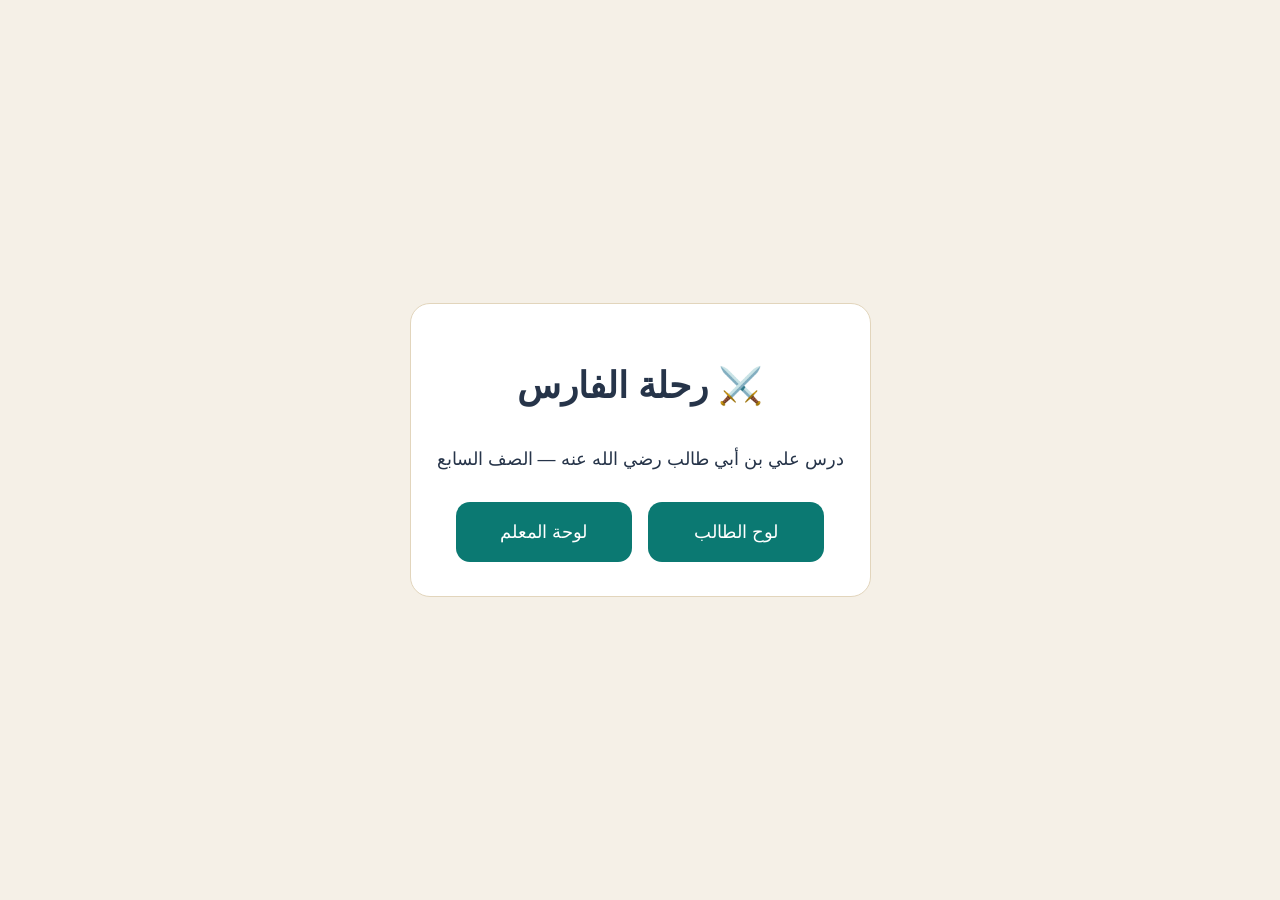
<file: index.html>
<!doctype html><html lang="ar" dir="rtl"><head><meta charset="utf-8"><meta name="viewport" content="width=device-width,initial-scale=1"><title>رحلة الفارس</title><style>body{background:#f5f0e7;font:18px/1.8 Tahoma,sans-serif;display:grid;place-items:center;min-height:100vh;margin:0;color:#263449}main{max-width:550px;padding:26px;text-align:center;background:#fff;border:1px solid #e2d5bc;border-radius:20px}a{display:inline-block;background:#0b7972;color:white;text-decoration:none;padding:14px 23px;border-radius:14px;margin:8px;min-width:130px}</style></head><body><main><h1>⚔️ رحلة الفارس</h1><p>درس علي بن أبي طالب رضي الله عنه — الصف السابع</p><a href="student.html">لوح الطالب</a><a href="teacher.html">لوحة المعلم</a></main></body></html>
</file>
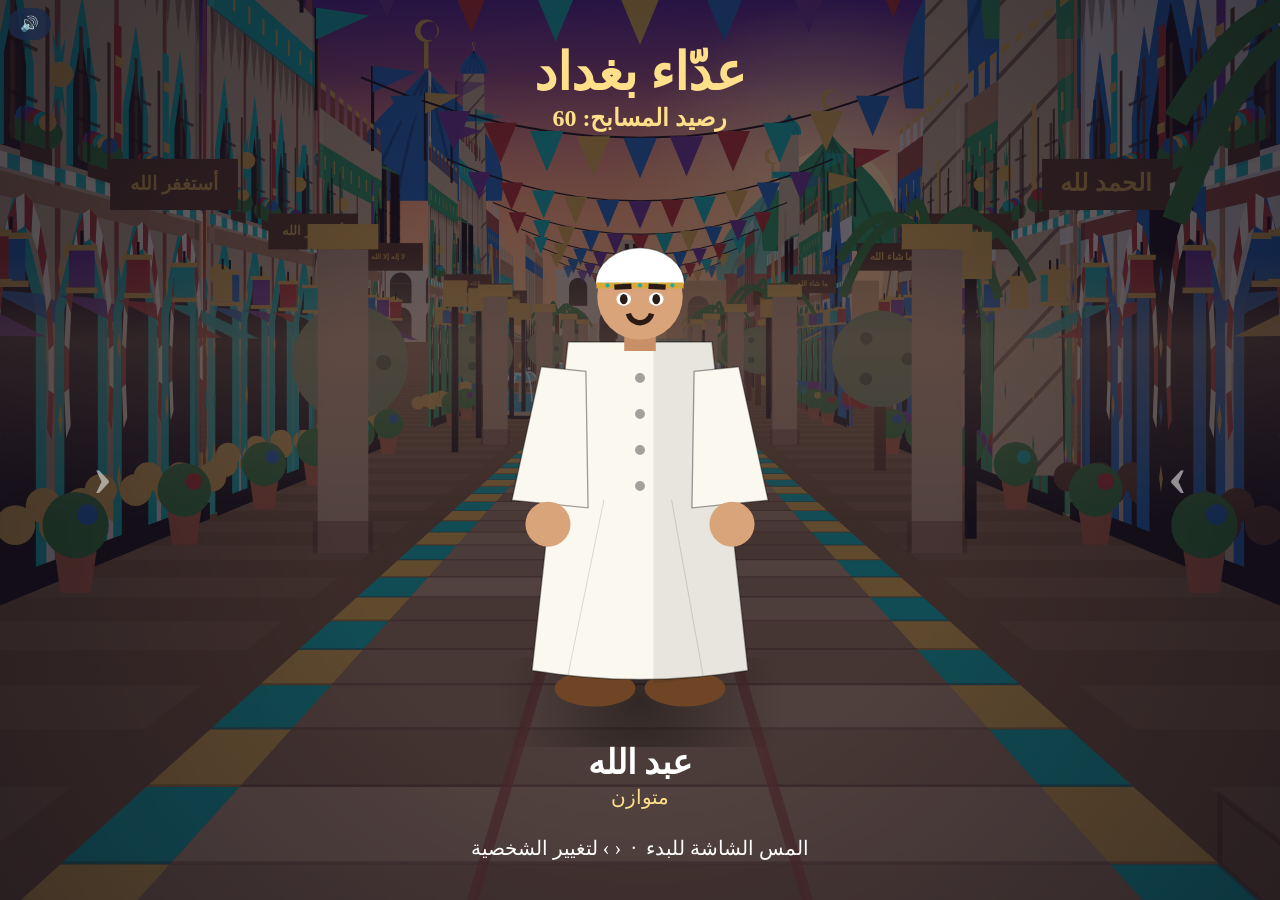
<file: assets/game.html>
<!DOCTYPE html><html lang="ar" dir="rtl"><head><meta charset="utf-8"><meta name="viewport" content="width=device-width,initial-scale=1,viewport-fit=cover,user-scalable=no"><title>عدّاء بغداد</title><style>
:root{color-scheme:dark;box-sizing:border-box;padding-top:env(safe-area-inset-top,0px);padding-bottom:env(safe-area-inset-bottom,0px)}
html,body{height:100%;margin:0;background:#1a1530;overflow:hidden;touch-action:none;user-select:none;-webkit-user-select:none}
canvas{position:fixed;inset:0;width:100%;height:100%;display:block}
#ctl{position:fixed;top:calc(8px + env(safe-area-inset-top,0px));left:8px;display:none;gap:6px;align-items:center;z-index:5;direction:ltr}#ctl button{font:700 15px Tahoma,Arial;border:0;border-radius:18px;padding:7px 12px;background:#1B2A4Acc;color:#fff;cursor:pointer}#ctl input{width:84px}
#mnu{position:fixed;right:8px;top:24%;display:none;flex-direction:column;gap:10px;z-index:5}#mnu button{width:62px;height:62px;border-radius:20px;border:2px solid #D9A93A88;background:#1B2A4Acc;color:#fff;font:700 11px Tahoma;cursor:pointer;display:flex;flex-direction:column;align-items:center;justify-content:center;gap:2px}#mnu button b{font-size:22px;font-weight:400}
#ovb{position:fixed;left:0;right:0;top:calc(38% + 192px);display:none;justify-content:center;gap:12px;z-index:5}#ovb button,.pb{font:800 16px Tahoma,Arial;border:0;border-radius:20px;padding:10px 20px;background:#D9A93A;color:#3a1c00;cursor:pointer;box-shadow:0 4px 0 #9b7216}.pb.red{background:#C0392B;color:#fff;box-shadow:0 4px 0 #7d2118}
#pn{position:fixed;inset:0;background:#0e0b22;display:none;flex-direction:column;z-index:8;padding:calc(10px + env(safe-area-inset-top,0px)) 14px calc(10px + env(safe-area-inset-bottom,0px));box-sizing:border-box;color:#fff;font-family:Tahoma,Arial}
.pnh{display:flex;justify-content:space-between;align-items:center;font-size:24px;color:#FFE08A;border-bottom:2px solid #D9A93A66;padding-bottom:8px}.pnh button{background:#C0392B;border:0;color:#fff;border-radius:50%;width:38px;height:38px;font-size:18px;cursor:pointer}
#pnb{overflow-y:auto;flex:1;padding-top:6px}#pnb h3{color:#FFE08A;margin:14px 0 4px;font-size:17px}.cp{display:flex;justify-content:space-between;align-items:center;gap:10px;background:#1B2A4A;border:2px solid #D9A93A44;border-radius:16px;padding:10px 12px;margin:7px 0}.cp.col{flex-direction:column;align-items:stretch}.cp.done{border-color:#D9A93A;background:#2a3a22}.cp small{opacity:.8;font-size:12px}
.cp .pb{white-space:nowrap;flex-shrink:0}
.cp>div:first-child{min-width:0}
.ok{color:#8EE08E;font-weight:700}.bal{font-size:20px;color:#FFE08A;font-weight:700;margin:4px 0}.bar{height:10px;border-radius:6px;background:#0007;overflow:hidden;margin:6px 0}.bar i{display:block;height:100%;background:linear-gradient(90deg,#2AA6A0,#D9A93A)}
.sw{display:flex;gap:8px}.sb{min-width:54px;height:40px;border-radius:12px;border:3px solid #ffffff44;font:700 12px Tahoma;color:#222;cursor:pointer}.sb.on{border-color:#D9A93A}
#toast{position:fixed;top:calc(64px + env(safe-area-inset-top,0px));left:50%;transform:translateX(-50%);background:#1B2A4Af2;border:2px solid #D9A93A;color:#FFE08A;padding:8px 18px;border-radius:22px;font:700 15px Tahoma;opacity:0;transition:opacity .3s;z-index:9;pointer-events:none;text-align:center;max-width:90vw}
#pb{position:fixed;left:10px;top:calc(8px + env(safe-area-inset-top,0px));width:42px;height:42px;border-radius:50%;border:2px solid #D9A93A88;background:#1B2A4Acc;color:#fff;font-size:16px;display:none;z-index:5;cursor:pointer}
#pz{position:fixed;inset:0;display:none;align-items:center;justify-content:center;background:#0e0b22aa;z-index:7}#pz .pnl{background:#1B2A4A;border:3px solid #D9A93A;border-radius:26px;padding:22px 28px;text-align:center;color:#FFE08A;font:800 30px Tahoma}#pz .pnl div{display:flex;gap:12px;margin-top:16px;justify-content:center}
.dd{display:flex;gap:6px;justify-content:center;margin:6px 0}.dd span{background:#0007;border:2px solid #ffffff33;border-radius:10px;padding:7px 2px;font-size:13px;flex:1;min-width:0;text-align:center;font-weight:700}.dd span.dn{background:#2a3a22;border-color:#8EE08E}.dd span.td{border-color:#D9A93A;box-shadow:0 0 10px #D9A93A}
#mnu{flex-wrap:wrap;max-height:calc(100vh - 120px);align-content:flex-end}
.leg{color:#FFD866;font-size:11px;font-weight:700}
#qz,#qi{position:fixed;inset:0;display:none;align-items:center;justify-content:center;z-index:12;padding:12px;box-sizing:border-box;touch-action:auto;font-family:Tahoma,Arial}
#qz{background:radial-gradient(circle at 50% 30%,#2b1d5acc,#0e0b22f2)}
.qc{position:relative;background:linear-gradient(180deg,#26386a,#1B2A4A 60%,#16203b);border:3px solid #D9A93A;border-radius:28px;padding:18px 16px 16px;max-width:580px;width:100%;color:#fff;max-height:95%;overflow-y:auto;box-sizing:border-box;box-shadow:0 12px 50px #000b,inset 0 0 0 2px #ffffff12;animation:qpop .35s ease}
.qc.ok{animation:qglow .6s ease}.qc.bad{animation:qshake .45s ease}
#qh{color:#FFE08A;font-weight:800;font-size:14px;margin-bottom:8px;display:flex;justify-content:space-between;gap:8px;align-items:center}#qh span:first-child{background:#0e0b2299;border:1.5px solid #D9A93A88;border-radius:20px;padding:4px 12px}
#qd{display:flex;gap:8px;justify-content:center;margin:6px 0 12px}#qd i{font-style:normal;width:28px;height:28px;border-radius:50%;background:#ffffff1f;color:#ffffff88;display:flex;align-items:center;justify-content:center;font-size:13px;font-weight:800;border:2px solid #ffffff22}#qd i.on{background:#D9A93A;color:#3a1c00;border-color:#FFE08A;box-shadow:0 0 12px #D9A93Aaa}#qd i.dn{background:#2e8b4a;color:#fff;border-color:#8EE08E}
#qq{font-size:19px;line-height:1.8;margin-bottom:10px;font-weight:700;background:#0e0b2288;border:2px solid #D9A93A55;border-right:6px solid #D9A93A;border-radius:16px;padding:12px 14px}
.qb{display:flex;gap:12px;align-items:center;width:100%;text-align:right;font:700 16px/1.6 Tahoma,Arial;border:2px solid #D9A93A66;background:linear-gradient(90deg,#0e0b22,#17234a);color:#fff;border-radius:16px;padding:11px 14px;margin:9px 0;cursor:pointer;transition:transform .12s,border-color .12s;animation:qup .4s ease both}.qb:hover{border-color:#FFE08A}.qb:active{transform:scale(.97)}
.qb b{background:linear-gradient(180deg,#FFE08A,#D9A93A);color:#3a1c00;border-radius:50%;min-width:30px;height:30px;display:inline-flex;align-items:center;justify-content:center;font-size:15px}
.qb.ok{background:linear-gradient(90deg,#1f6b34,#2e8b4a);border-color:#8EE08E}.qb.no{background:linear-gradient(90deg,#7d2118,#a8321f);border-color:#ff8a7a}
#qf{min-height:26px;margin-top:6px;text-align:center;font-weight:800;font-size:16px;border-radius:14px;padding:0}#qf.ok{color:#8EE08E;background:#0f3b1d;padding:8px}#qf.no{color:#ffb4a8;background:#3b0f0b;padding:8px}
.qr{text-align:center}.qr h2{color:#FFE08A;margin:4px 0 8px;font-size:25px}.qg{font-size:42px;animation:qfloat 1.6s ease-in-out infinite}.qs{font-size:30px;letter-spacing:4px;margin:4px 0 10px}
.qch{display:flex;gap:10px;align-items:center;background:#0e0b22aa;border:2px solid #D9A93A66;border-radius:14px;padding:9px 12px;margin:7px 0;font-weight:700;text-align:right;animation:qup .5s ease both}.qch span{font-size:24px;min-width:38px;text-align:center}
#qn{width:100%;box-sizing:border-box;font:700 19px Tahoma;text-align:center;padding:13px;border-radius:16px;border:2px solid #D9A93A;background:#0e0b22;color:#fff;margin:6px 0 10px;outline:none}#qn:focus{box-shadow:0 0 16px #D9A93Aaa}
.qav{width:76px;height:76px;margin:0 auto 8px;border-radius:50%;background:linear-gradient(180deg,#FFE08A,#D9A93A);display:flex;align-items:center;justify-content:center;font-size:38px;box-shadow:0 0 22px #D9A93A99}
.qbtn{font:800 18px Tahoma,Arial;border:0;border-radius:22px;padding:13px 28px;background:linear-gradient(180deg,#FFE08A,#D9A93A);color:#3a1c00;cursor:pointer;box-shadow:0 5px 0 #9b7216;position:relative;overflow:hidden}.qbtn:active{transform:translateY(3px);box-shadow:0 2px 0 #9b7216}
#qi{background:linear-gradient(160deg,#2a1650,#5B2A86 45%,#c0643a 100%);flex-direction:column;z-index:13;overflow:hidden;transition:opacity .45s}
#qis{position:absolute;inset:0;background:repeating-conic-gradient(from 0deg at 50% 62%,#ffffff0a 0 7.5deg,transparent 7.5deg 15deg)}#qis i{position:absolute;color:#FFE08A;animation:qtw 2.4s ease-in-out infinite;font-style:normal}
.qic{position:relative;text-align:center;color:#fff;max-width:440px;width:100%;animation:qpop .6s ease}.qm{font-size:58px;color:#FFE08A;text-shadow:0 0 24px #FFC27D;animation:qfloat 3s ease-in-out infinite}
.qt1{font:900 48px Tahoma,Arial;color:#FFE08A;text-shadow:0 4px 0 #7a4a0c,0 0 30px #FF8A5C;margin:2px 0}.qt2{display:inline-block;background:#0e0b2299;border:2px solid #D9A93A;border-radius:22px;padding:6px 20px;font-weight:800;font-size:18px;margin:6px 0 16px}
.qlc{background:#0e0b22aa;border:3px solid #D9A93A;border-radius:24px;padding:14px;margin:6px 0}.qlc small{display:block;opacity:.8;font-size:14px}.qlc b{font-size:30px;color:#FFE08A}.qby{margin:14px 0 18px;font-size:17px;opacity:.95}.qby b{color:#FFE08A}.qhint{font-size:14px;opacity:.85;margin:14px 6px 0;line-height:1.7}
#qcf{position:fixed;inset:0;pointer-events:none;z-index:20;overflow:hidden}#qcf span{position:absolute;top:0;border-radius:2px;animation:qfall linear forwards}
@keyframes qfall{0%{transform:translateY(-12vh) rotate(0)}100%{transform:translateY(112vh) rotate(720deg)}}@keyframes qshake{20%,60%{transform:translateX(-10px)}40%,80%{transform:translateX(10px)}}@keyframes qpop{0%{transform:scale(.9);opacity:0}100%{transform:scale(1);opacity:1}}@keyframes qup{from{transform:translateY(14px);opacity:0}to{transform:none;opacity:1}}@keyframes qtw{50%{opacity:.2}}@keyframes qglow{50%{box-shadow:0 0 36px #8EE08Ecc,0 12px 50px #000b}}@keyframes qfloat{50%{transform:translateY(-8px)}}
#qrb{position:fixed;left:10px;bottom:10px;z-index:9;display:none;font:800 14px Tahoma,Arial;border:2px solid #D9A93A;border-radius:18px;padding:8px 14px;background:#1B2A4Aee;color:#FFE08A;cursor:pointer}
#qrp,#qt{position:fixed;inset:0;display:none;align-items:center;justify-content:center;z-index:15;padding:12px;box-sizing:border-box;background:#0e0b22ee;font-family:Tahoma,Arial;touch-action:auto}
.qtc{background:#16203b;border:3px solid #D9A93A;border-radius:24px;padding:16px;max-width:760px;width:100%;max-height:94%;overflow-y:auto;color:#fff;box-sizing:border-box}
.qth{display:flex;justify-content:space-between;align-items:center;gap:8px;color:#FFE08A;font-size:18px;margin-bottom:10px}.qth button{font:800 16px Tahoma;background:#7d2118;color:#fff;border:0;border-radius:12px;padding:6px 12px;cursor:pointer}
#qts{display:flex;gap:8px;flex-wrap:wrap;margin-bottom:10px}#qts div{flex:1;min-width:110px;background:#0e0b22;border:2px solid #D9A93A66;border-radius:14px;padding:8px;text-align:center}#qts b{display:block;font-size:22px;color:#FFE08A}
.qtw{overflow-x:auto}#qtb{width:100%;border-collapse:collapse;font-size:15px}#qtb th{background:#D9A93A;color:#3a1c00;padding:8px;text-align:right}#qtb td{padding:8px;border-bottom:1px solid #ffffff22}#qtb tr:nth-child(even) td{background:#ffffff0a}
.qta{display:flex;gap:8px;margin:12px 0}.qta button,#qtadd,.qcp{font:800 15px Tahoma;background:linear-gradient(180deg,#FFE08A,#D9A93A);color:#3a1c00;border:0;border-radius:14px;padding:9px 16px;cursor:pointer}
#qtp,#qrt{width:100%;box-sizing:border-box;background:#0e0b22;color:#fff;border:2px solid #D9A93A66;border-radius:12px;padding:8px;font:14px Tahoma;margin:8px 0}details{margin-top:8px}summary{cursor:pointer;color:#FFE08A;font-weight:700}
#mnu,#qrb,#qrp,#qt,#qi,#ovb,#pz,#pb,#bn,#bv{display:none!important}</style><script>(function(){var box;function show(t){try{if(!box){box=document.createElement('pre');box.style.cssText='position:fixed;z-index:99999;left:0;right:0;top:0;margin:0;padding:12px;background:#4a0d0d;color:#fff;font:12px/1.5 monospace;direction:ltr;text-align:left;white-space:pre-wrap;max-height:70%;overflow:auto';(document.body||document.documentElement).appendChild(box);}box.textContent+=t+'\n';}catch(e){}}window.addEventListener('error',function(e){show('ERR: '+e.message+' @'+(e.lineno||'?')+':'+(e.colno||'?'));});window.addEventListener('unhandledrejection',function(e){show('REJ: '+(e.reason&&e.reason.message||e.reason));});setTimeout(function(){if(!window.__abbOK)show('اللعبة لم تبدأ بعد 4 ثوانٍ\nUA: '+navigator.userAgent);},4000);})();</script><noscript><div style="position:fixed;inset:0;padding:24px;color:#fff;background:#4a0d0d;font:16px sans-serif">هذا العارض لا يشغّل الألعاب. على الآيفون لا تُفتح ملفات HTML المحمّلة، فافتح رابط اللعبة من Claude (مشاركة ثم الرابط) في Safari أو Chrome.</div></noscript></head><body><canvas id="c"></canvas><div id="mnu"><button data-p="shop"><b>🛒</b>المتجر</button><button data-p="ms"><b>🎯</b>المهام</button><button data-p="ach"><b>🏆</b>الإنجازات</button><button data-p="set"><b>⚙️</b>الإعدادات</button><button data-p="day"><b>🎁</b>اليوم</button></div><button id="pb">⏸</button><div id="pz"><div class="pnl">إيقاف مؤقت<div><button class="pb" id="rs">متابعة</button><button class="pb" id="qm">القائمة</button></div></div></div><div id="ovb"><button id="ob1">المتجر</button><button id="ob2">القائمة</button></div><div id="pn"><div class="pnh"><b id="pnt"></b><button id="pnx">✕</button></div><div id="pnb"></div></div><div id="toast"></div><div id="qi"><div id="qis"></div><div class="qic"><div class="qm">☪</div><div class="qt1">عدّاء بغداد</div><div class="qt2">📖 حصة التربية الإسلامية</div><div class="qlc"><small>الدرس</small><b>سورة الملك</b></div><div class="qby">إعداد: <b>المعلم عاصم حسن</b></div><button class="qbtn" id="qig">ابدأ المغامرة ▶</button><p class="qhint">أجب عن أسئلة الدرس ثم انطلق بالجري واجمع المسابح 📿</p></div></div><div id="qz"><div class="qc" id="qcard"><div id="qh"></div><div id="qd"></div><div id="qq"></div><div id="qo"></div><div id="qf"></div></div></div><div id="qcf"></div><button id="qrb">📋 نتيجتي</button><div id="qrp"><div class="qtc" style="max-width:420px;text-align:center"><div class="qth"><b>📋 نتيجتي</b><button id="qrx">✕</button></div><div id="qrs"></div><p style="font-size:14px;opacity:.9">انسخ السطر وأرسله لمعلمك عاصم حسن:</p><textarea id="qrt" rows="3" readonly></textarea><button class="qcp" id="qrc">📄 نسخ النتيجة</button></div></div><div id="qt"><div class="qtc"><div class="qth"><b>📊 تقرير الطلاب — سورة الملك · المعلم عاصم حسن</b><button id="qtx">✕</button></div><div id="qts"></div><div class="qtw"><table id="qtb"></table></div><div class="qta"><button id="qtr">🔄 تحديث</button><button id="qtd">⬇️ تحميل CSV</button></div><details><summary>➕ إضافة نتائج طلاب (ألصق ما أرسله الطلاب، سطر لكل طالب)</summary><textarea id="qtp" rows="4" placeholder="اسم: أحمد | الرقم القياسي: 1250 م | الجولات: 3/5"></textarea><button id="qtadd">إضافة للتقرير</button></details></div></div><div id="ctl"><button id="bm">🔊</button><button id="bn">🎧 نشيدة</button><input type="range" id="bv" min="0" max="100" value="25" aria-label="مستوى النشيدة"></div><input type="file" id="nf" accept="audio/*" style="display:none"><script>
(() => {
  "use strict";
  /* ===== Config: كل الأرقام هنا ===== */
  const CFG = { K: .075, ZMAX: 80, HY: .38, GY: .88, GRAV: 38, JUMP: 13, SLIDE: .7, SP0: 16, SPMAX: 80, DT: 1 / 120, JPX: .45, LANE_TURN: 14,
    BAL: { beadValue: [1, 5, 25], x2Mult: 2, comboWindow: .6, speedBase: 16, speedStep: 4, speedStage: 250, speedMax: 80, speedEase: 1.8, glideHeight: 4, glideBeadGap: 1.8, dashMult: 1.6, powerPool: ['m', 's', 'x', 'b', 'g', 'g', 'd'], stumbleSlow: .85, stumbleSlowTime: 2, stumbleInvuln: 1.2, chaseTime: 15, bootsJump: 1.3, magnetRange: 10, magnetLateral: 1.9, magnetPull: 8, magnetZBoost: .7, firstPatternGap: 30, patternGapBase: 16, patternGapSpeed: .4, powerMinDist: 120, powerChance: .25, beadLineChance: .8, beadRareChance: .1, beadAmberChance: .02, beadArcChance: .6, beadSlideChance: .7, dailyTarget: 800, dailyReward: 100, startGift: 60, worldLength: 1500 } };
  const DEBUG = /[?&]debug/.test(location.search);
  const NCH = 1, GUARD = 9;
  const C = document.getElementById('c'), X = C.getContext('2d');
  let W, H, cx, hy, gy, LW, QCAP = 1;
  /* ===== أبعاد: LW = عرض المسار بالبكسل عند اللاعب، يتكيف مع أي شاشة ===== */
  function rs() { const d = Math.min(devicePixelRatio || 1, QCAP); W = innerWidth; H = innerHeight; C.width = Math.round(W * d); C.height = Math.round(H * d); X.setTransform(d, 0, 0, d, 0, 0); cx = W / 2; hy = H * CFG.HY; gy = H * CFG.GY; LW = Math.min(W / 3.6, H * .3); }
  addEventListener('resize', rs);
  addEventListener('orientationchange', () => setTimeout(rs, 200));
  rs();
  const cl = (v, a, b) => Math.max(a, Math.min(b, v)), fr = v => v - Math.floor(v), hs = n => fr(Math.sin(n * 127.1 + 311.7) * 43758.5);
  /* ===== الإسقاط والكاميرا ===== */
  const cam = { l: 0, bob: 0 };
  const sc = z => 1 / (1 + Math.max(z, -6) * CFG.K), YY = s => hy + cam.bob + (gy - hy) * s, XX = (l, s) => cx + (l - cam.l) * LW * s;
  /* ===== حفظ ===== */
  let S = { best: 0, t: 0, gift: 0, own: [0, 0, 0, 0, 0], sel: 0, sk: [[1, 0, 0], [1, 0, 0], [1, 0, 0], [1, 0, 0], [1, 0, 0]], skc: [0, 0, 0, 0, 0], up: { m: 0, x: 0, b: 0 }, ms: [{ i: 0, p: 0 }, { i: 1, p: 0 }, { i: 2, p: 0 }], ach: [], stt: { beads: 0, jumps: 0, slides: 0, pow: 0, runs: 0, maxCombo: 0, dist: 0 }, set: { q: 0, vib: 1, rm: 0 }, tut: 0 };
  try {
    Object.assign(S, JSON.parse(localStorage.getItem('abb-s8b') || '{}'));
  }
  catch (e) { }
  const sv = () => { try {
    localStorage.setItem('abb-s8b', JSON.stringify(S));
  }
  catch (e) { } };
  QCAP = 1;
  rs();
  if (!S.gift) {
    S.gift = 1;
    S.t += CFG.BAL.startGift;
    sv();
  }
  while (S.own.length < NCH)
    S.own.push(0);
  while (S.sk.length < NCH)
    S.sk.push([1, 0, 0]);
  while (S.skc.length < NCH)
    S.skc.push(0);
  for (let i = 0; i < S.own.length; i++) S.own[i] = 1; S.sel = 0;
  S.up = Object.assign({ m: 0, x: 0, b: 0, g: 0, d: 0 }, S.up);
  S.dr = S.dr || { last: '', streak: 0 };
  S.dc = S.dc || { date: '' };
  S.set.lang = S.set.lang || 'ar';
  /* ===== حالة ===== */
  let gal = false, st = 'menu', dist = 0, sp = CFG.SP0, lane = 0, px = 0, py = 0, vy = 0, slT = 0, dbg = false, fps = 60, fc = 0, ft = 0, tt = 0;
  /* ===== إدخال ===== */
  function act(a) { if (ENDED) return; if (pnOpen) return;
    if (st === 'over') {
      if (tt - overT > .9) {
        reset();
        qzStart();
      }
      return;
    }
    if (st === 'menu') {
      if (a === 'l') {
        sel = (sel + NCH - 1) % NCH;
        S.sel = sel;
        sv();
        sfx.ui();
      }
      else if (a === 'r') {
        sel = (sel + 1) % NCH;
        S.sel = sel;
        sv();
        sfx.ui();
      }
      else {
        if (!S.own[sel]) {
          if (sel === 8) openCam(); else openPanel('shop');
          return;
        }
        daily = false;
        reset();
        qzStart();
      }
      return;
    }
    if (st !== 'play')
      return;
    if (a === 'l' || a === 'r') {
      const n = cl(lane + (a === 'l' ? -1 : 1), -1, 1);
      if (n !== lane) {
        lane = n;
        sfx.lane(a === 'l' ? -1 : 1);
        tutAct(a);
      }
    }
    else if (a === 'u' && py <= .01 && gliderT <= 0) {
      vy = CFG.JUMP * CH[sel].jm * (boot > 0 ? CFG.BAL.bootsJump : 1);
      slT = 0;
      sfx.jump();
      S.stt.jumps++;
      prog('jumps', 1);
      tutAct('u');
    }
    else if (a === 'd') {
      if (gliderT > 0)
        gliderT = .01;
      else if (py > .01)
        vy = -22;
      else {
        slT = CFG.SLIDE * CH[sel].sm;
        sfx.slide();
        S.stt.slides++;
        prog('slides', 1);
        tutAct('d');
      }
    }
  }
  addEventListener('keydown', e => { const k = e.key; if (k === 'ArrowLeft' || k === 'a')
    act('l');
  else if (k === 'ArrowRight' || k === 'd')
    act('r');
  else if (k === 'ArrowUp' || k === 'w' || k === ' ')
    act('u');
  else if (k === 'ArrowDown' || k === 's')
    act('d');
  else if (DEBUG && (k === 'g' || k === 'G'))
    dbg = !dbg;
  else if (DEBUG && (k === 'v' || k === 'V'))
    gal = !gal;
  else if (DEBUG && (k === 'h' || k === 'H'))
    dbgH = !dbgH;
  else if (st === 'menu' && k === '1')
    sel = 0;
  else if (st === 'menu' && k === '2')
    sel = 1;
  else if (st === 'menu' && k === '3')
    sel = 2;
  else if (st === 'menu' && k === '4')
    sel = 3;
  else if (st === 'menu' && k === '5')
    sel = 4;
  else if (k === 'p' || k === 'Escape') {
    if (st === 'play')
      pauseGame();
    else if (st === 'pause')
      resumeGame();
  } if (k === ' ')
    e.preventDefault(); });
  let sx = 0, sy = 0, fd = 1;
  C.addEventListener('pointerdown', e => { sx = e.clientX; sy = e.clientY; fd = 0; });
  C.addEventListener('pointermove', e => { if (fd)
    return; const dx = e.clientX - sx, dy = e.clientY - sy, th = Math.max(28, W * .04); if (Math.abs(dx) < th && Math.abs(dy) < th)
    return; fd = 1; if (Math.abs(dx) > Math.abs(dy))
    act(dx < 0 ? 'l' : 'r');
  else
    act(dy < 0 ? 'u' : 'd'); });
  addEventListener('pointerup', e => { if (!fd && st === 'over')
    act('u'); if (!fd && st === 'menu') {
    if (e.clientX < W * .25)
      act('l');
    else if (e.clientX > W * .75)
      act('r');
    else
      act('u');
  } fd = 1; });
  document.addEventListener('visibilitychange', () => { if (document.hidden && st === 'play')
    st = 'pause'; });
  /* ===== تحديث ثابت الخطوة ===== */
  function upd(dt) {
    abTiltUpd(dt);
    animUpd(dt, st === 'play');
    if (st === 'count') {
      cdT -= dt;
      if (cdT <= 0)
        st = 'play';
      return;
    }
    if (st === 'menu') {
      dist += 6 * dt;
      return;
    }
    if (st !== 'play')
      return;
    {
      const dPrev = dashT;
      dashT = Math.max(0, dashT - dt);
      if (dPrev > 0 && dashT === 0)
        invT = Math.max(invT, .6);
      const tierNow = Math.floor(dist / CFG.BAL.speedStage), spTarget = Math.min(CFG.BAL.speedMax, CFG.BAL.speedBase + tierNow * CFG.BAL.speedStep);
      spBase += (spTarget - spBase) * Math.min(1, dt * CFG.BAL.speedEase);
      if (tierNow > tierPrev) {
        tierPrev = tierNow;
        if (spTarget <= CFG.BAL.speedMax && spBase < CFG.BAL.speedMax - .05) {
          toast('⚡ السرعة تزداد!');
          sfx.speedup();
        }
      }
      sp = spBase * (spT > 0 ? CFG.BAL.stumbleSlow : 1) * (dashT > 0 ? CFG.BAL.dashMult : 1);
    }
    dist += sp * dt;
    px += (lane - px) * Math.min(1, dt * CFG.LANE_TURN);
    if (gliderT > 0) {
      gliderT -= dt;
      py += (CFG.BAL.glideHeight - py) * Math.min(1, dt * 3);
      vy = 0;
      if (gliderT <= 0)
        endGlide();
    }
    else if (py > 0 || vy > 0) {
      vy -= CFG.GRAV * dt;
      py += vy * dt;
      if (py <= 0) {
        py = 0;
        vy = 0;
        A.sq = 1;
        sfx.land();
      }
    }
    if (slT > 0)
      slT -= dt;
    obsUpd(dt);
    cam.l += (px * .35 - cam.l) * Math.min(1, dt * 6);
    cam.bob += (py * H * .012 - cam.bob) * Math.min(1, dt * 8);
  }
  /* ===== السماء والأفق ===== */
  const SKY = ['#5B2A86', '#FF8A5C', '#FFC27D'];
  function sky() {
    const y0 = hy + cam.bob, sk = WC.sky, rg = a => `rgb(${a.map(Math.round)})`, mx = (a, b, t) => a.map((v, i) => Math.round(v + (b[i] - v) * t)).join(',');
    const g = X.createLinearGradient(0, 0, 0, y0);
    g.addColorStop(0, rg(sk[0]));
    g.addColorStop(.62, rg(sk[1]));
    g.addColorStop(1, rg(sk[2]));
    X.fillStyle = g;
    X.fillRect(-W, -H, W * 3, y0 + 2 + H);
    if (WC.nf > .02)
      for (const q of stars) {
        X.fillStyle = `rgba(255,255,255,${WC.nf * (.35 + .65 * Math.abs(Math.sin(tt * 2 + q[2])))})`;
        X.fillRect(q[0] * W, q[1] * y0 * .9, 2, 2);
      }
    const sx2 = cx * 1.3, sy2 = y0 * WC.sunY, r = H * .07, c3 = WC.sun.map(Math.round).join(','), rgg = X.createRadialGradient(sx2, sy2, r * .3, sx2, sy2, r * 3.4);
    rgg.addColorStop(0, `rgba(${c3},.8)`);
    rgg.addColorStop(1, `rgba(${c3},0)`);
    X.fillStyle = rgg;
    X.fillRect(sx2 - r * 4, sy2 - r * 4, r * 8, r * 8);
    X.fillStyle = `rgb(${c3})`;
    X.beginPath();
    X.arc(sx2, sy2, r, 0, 7);
    X.fill();
  }
  /* ===== النسخة المحسّنة ===== */
  const HAZE = [255, 194, 125], TINT = [255, 255, 255], PAL = ['#d9bb8c', '#c9a070', '#e6d2a8', '#bf8f62', '#d3b07f'];
  const mc = (h, t) => { const c = [1, 3, 5].map(i => parseInt(h.substr(i, 2), 16)); return `rgb(${c.map((v, i) => Math.round((v + (HAZE[i] - v) * t) * TINT[i] / 255))})`; };
  const mcn = (h, t) => { const c = [1, 3, 5].map(i => parseInt(h.substr(i, 2), 16)); return `rgb(${c.map((v, i) => Math.round(v + (HAZE[i] - v) * t))})`; };
  const tc = h => mc(h, 0);
  const quad = (a, b, c, d, f) => { X.fillStyle = f; X.beginPath(); X.moveTo(a[0], a[1]); X.lineTo(b[0], b[1]); X.lineTo(c[0], c[1]); X.lineTo(d[0], d[1]); X.closePath(); X.fill(); };
  /* ===== النسخة المحسّنة (ذكور) وهياكلها وحركات القماش ===== */
  const CH = [{ n: 'عبد الله', d: 'متوازن', th: '#FBF8F0', jm: 1, sm: 1 }, { n: 'عبد الرحمن', d: 'قفزة أعلى ١٥٪', th: '#F6F2E8', jm: 1.15, sm: 1 }, { n: 'أحمد', d: 'انزلاق أطول ٢٠٪', th: '#3F5B3A', jm: 1, sm: 1.2 }, { n: 'محمد', d: 'حظ المسابح +٢٥٪', th: '#F7F3E9', jm: 1, sm: 1, bm: 1.25, pm: 1, aura: '#FFD866' }, { n: 'عبد الحكيم', d: 'معززات أطول ٣٠٪', th: '#1F6F6B', jm: 1, sm: 1, bm: 1, pm: 1.3, aura: '#8EE0D8' }, { n: 'علي', d: 'مسابح +٥٠٪ · معززات +٢٠٪', th: '#3B1F5C', jm: 1.1, sm: 1, bm: 1.5, pm: 1.2, aura: '#C58BFF' }, { n: 'مؤمن', d: 'قفز ٢٠٪ · انزلاق ٣٠٪ · قوة ٣٥٪', th: '#F3EEDF', jm: 1.2, sm: 1.3, bm: 1, pm: 1.35, aura: '#7FB8FF' }, { n: 'المعتصم بالله', d: 'درع متجدد · مسابح ×٢٫٥ · قوة ×٢', th: '#23297A', jm: 1.35, sm: 1.6, bm: 2.5, pm: 2.2, aura: '#FFD27A', regen: 12 }, { n: 'شخصيتي', d: 'التقط صورتك لتصير أنت · مجاني', th: '#9BA1A9', jm: 1, sm: 1 }, { n: 'حارس', d: '', th: '#7A2E2E', jm: 1, sm: 1 }];
  let sel = S.sel || 0, phase = 0;
  const A = { amp: 0, up: 0, crouch: 0, lean: 0, sq: 0, sw: 0, swv: 0 }, T = { amp: 0, up: 0, crouch: 0, lean: 0 };
  const P0 = () => ({ amp: 0, up: 0, crouch: 0, lean: 0, sq: 0, sw: 0 });
  const CLN = { x: [0, 0, 0], v: [0, 0, 0] };
  function clnUpd(dt) { for (let i = 0; i < 3; i++) {
    const tg = i ? CLN.x[i - 1] : A.sw * 1.7 + Math.sin(phase * 2) * .014 * A.amp;
    CLN.v[i] += (-70 * (CLN.x[i] - tg) - 7 * CLN.v[i]) * dt;
    CLN.x[i] += CLN.v[i] * dt;
  } }
  function animUpd(dt, play) {
    clnUpd(dt);
    const air = py > .02, sl = slT > 0 && !air;
    T.amp = play ? (air ? .2 : sl ? .15 : 1) : 0;
    T.up = play && air ? .85 : 0;
    T.crouch = play && sl ? .45 : 0;
    T.lean = play ? cl((lane - px) * .15, -.12, .12) + (invT > .5 ? .28 * Math.sin(tt * 28) : 0) : 0;
    const k = Math.min(1, dt * 16);
    for (const n of ['amp', 'up', 'crouch', 'lean'])
      A[n] += (T[n] - A[n]) * k;
    A.sq *= Math.exp(-dt * 9);
    const pvx = play ? (lane - px) * CFG.LANE_TURN : 0;
    A.swv += (-90 * A.sw - 9 * A.swv - pvx * .35) * dt;
    A.sw += A.swv * dt;
    if (play && !air && !sl) {
      phase += dt * (6 + sp * .45);
      const n = Math.floor(phase / Math.PI);
      if (n !== lastN) {
        lastN = n;
        sfx.step();
      }
    }
  }
  let SIL = false, revealT0 = -1, revealPend = false, wasOwn7 = !!S.own[7];
  /* ===== شخصيتي: اللاعب يلتقط صورته بالكاميرا الأمامية (بلا معرض) فتُفرَّغ الخلفية قبل الاعتماد ===== */
  const SELF = { img: null, has: false, hair: '#16100c', skin: '#d9a47a' };
  (function selfLoad() {
    try {
      const d = localStorage.getItem('abb-selfie'), c = JSON.parse(localStorage.getItem('abb-selfie-c') || 'null');
      if (d) { SELF.has = true; const im = new Image(); im.onload = () => { SELF.img = im; selfPrep(im); }; im.src = d; }
      if (c) { SELF.hair = c.hair; SELF.skin = c.skin; }
    } catch (e) { }
    if (!SELF.has) { if (S.own[8]) S.own[8] = 0; if (S.sel === 8) S.sel = 0; }
  })();
  const ph8 = fc => (fc && SELF.img && SELF.img.complete && SELF.img.naturalWidth) ? SELF.img : null;
  const shadeC = (c, f) => { const m = /(\d+)\D+(\d+)\D+(\d+)/.exec(c || ''); if (!m) return '#a87a5a'; return `rgb(${Math.round(m[1] * f)},${Math.round(m[2] * f)},${Math.round(m[3] * f)})`; };
  function selfPrep(im) {                                                              // حدّ ستيكر ناعم حول أعلى الرأس وجانبيه (يتلاشى عند الذقن ليذوب في الرقبة)
    try {
      const pad = 8, w = im.naturalWidth, h = im.naturalHeight, c = document.createElement('canvas'); c.width = w + pad * 2; c.height = h + pad * 2;
      const sil = document.createElement('canvas'); sil.width = w; sil.height = h; const sc = sil.getContext('2d');
      sc.drawImage(im, 0, 0); sc.globalCompositeOperation = 'source-in'; sc.fillStyle = '#fff8e8'; sc.fillRect(0, 0, w, h);
      sc.globalCompositeOperation = 'destination-out'; const g = sc.createLinearGradient(0, h * .56, 0, h * .84); g.addColorStop(0, 'rgba(0,0,0,0)'); g.addColorStop(1, 'rgba(0,0,0,1)'); sc.fillStyle = g; sc.fillRect(0, 0, w, h);
      const cc = c.getContext('2d'); cc.globalAlpha = .9;
      for (let i = 0; i < 16; i++) { const an = i * Math.PI / 8; cc.drawImage(sil, pad + Math.cos(an) * pad * .75, pad + Math.sin(an) * pad * .75); }
      cc.globalAlpha = 1; cc.drawImage(im, pad, pad);
      SELF.out = c; SELF.pad = pad;
    } catch (e) { SELF.out = null; }
  }
  const smoothS = (x, a, b) => { const t = Math.max(0, Math.min(1, (x - a) / (b - a))); return t * t * (3 - 2 * t); };
  function selfCut(src) {                                                              // إزالة الخلفية: نموذج ألوان الخلفية من حلقة خارج الوجه + حماية قلب الوجه + نعومة الحواف
    const W0 = src.width, H0 = src.height, ctx = src.getContext('2d'), id = ctx.getImageData(0, 0, W0, H0), d = id.data;
    const cx = W0 * .5, cy = H0 * .44, rx = W0 * .29, ry = H0 * .31, smp = [];
    for (let y = 0; y < H0; y += 5) for (let x = 0; x < W0; x += 5) { const dx = (x - cx) / rx, dy = (y - cy) / ry, r2 = dx * dx + dy * dy; if (r2 > 1.5 && r2 < 3.4 && y < cy + ry) { const i = (y * W0 + x) * 4; smp.push([d[i], d[i + 1], d[i + 2]]); } }
    const kk = 3; let cen = [], sd = [20, 20, 20];
    if (smp.length > 40) {
      for (let c = 0; c < kk; c++) cen.push(smp[Math.floor(smp.length * (c + .5) / kk)].slice());
      const asg = new Array(smp.length).fill(0);
      for (let it = 0; it < 6; it++) {
        const sum = cen.map(() => [0, 0, 0, 0]);
        smp.forEach((p, i) => { let b = 0, bd = 1e9; for (let c = 0; c < kk; c++) { const q = cen[c], dd = (p[0] - q[0]) ** 2 + (p[1] - q[1]) ** 2 + (p[2] - q[2]) ** 2; if (dd < bd) { bd = dd; b = c; } } asg[i] = b; const t = sum[b]; t[0] += p[0]; t[1] += p[1]; t[2] += p[2]; t[3]++; });
        cen = cen.map((q, c) => sum[c][3] ? [sum[c][0] / sum[c][3], sum[c][1] / sum[c][3], sum[c][2] / sum[c][3]] : q);
      }
      const rad = cen.map(() => [0, 0]);
      smp.forEach((p, i) => { const q = cen[asg[i]], dd = (p[0] - q[0]) ** 2 + (p[1] - q[1]) ** 2 + (p[2] - q[2]) ** 2; rad[asg[i]][0] += dd; rad[asg[i]][1]++; });
      sd = rad.map(r => r[1] ? Math.sqrt(r[0] / r[1]) : 20);
    }
    const al = new Float32Array(W0 * H0);
    for (let y = 0; y < H0; y++) for (let x = 0; x < W0; x++) {
      const dx = (x - cx) / rx, dy = (y - cy) / ry, r2 = dx * dx + dy * dy; if (r2 > 1.5) continue;
      const i = (y * W0 + x) * 4; let nd = 9;
      for (let c = 0; c < cen.length; c++) { const q = cen[c], dist = Math.sqrt((d[i] - q[0]) ** 2 + (d[i + 1] - q[1]) ** 2 + (d[i + 2] - q[2]) ** 2), n = dist / (sd[c] * 2 + 22); if (n < nd) nd = n; }
      let p = smoothS(nd, .9, 1.7);
      p = Math.max(p, Math.max(0, Math.min(1, (.95 - r2) / .5)));
      al[y * W0 + x] = p * (1 - smoothS(r2, .9, 1.25));
    }
    const blur = (a, r) => { const t = new Float32Array(a.length); for (let y = 0; y < H0; y++) { let acc = 0; for (let x = -r; x <= r; x++) acc += a[y * W0 + Math.max(0, Math.min(W0 - 1, x))]; for (let x = 0; x < W0; x++) { t[y * W0 + x] = acc / (2 * r + 1); acc += a[y * W0 + Math.min(W0 - 1, x + r + 1)] - a[y * W0 + Math.max(0, x - r)]; } } const o = new Float32Array(a.length); for (let x = 0; x < W0; x++) { let acc = 0; for (let y = -r; y <= r; y++) acc += t[Math.max(0, Math.min(H0 - 1, y)) * W0 + x]; for (let y = 0; y < H0; y++) { o[y * W0 + x] = acc / (2 * r + 1); acc += t[Math.min(H0 - 1, y + r + 1) * W0 + x] - t[Math.max(0, y - r) * W0 + x]; } } return o; };
    let A2 = blur(blur(al, 2), 2);
    let x0 = W0, y0 = H0, x1 = 0, y1 = 0;
    for (let y = 0; y < H0; y++) for (let x = 0; x < W0; x++) if (A2[y * W0 + x] > .08) { if (x < x0) x0 = x; if (x > x1) x1 = x; if (y < y0) y0 = y; if (y > y1) y1 = y; }
    if (x1 <= x0 || y1 <= y0) { x0 = 0; y0 = 0; x1 = W0 - 1; y1 = H0 - 1; }
    const bw = x1 - x0 + 1, bh = y1 - y0 + 1, tmp = document.createElement('canvas'); tmp.width = bw; tmp.height = bh;
    const tc = tmp.getContext('2d'), od = tc.createImageData(bw, bh);
    for (let y = 0; y < bh; y++) for (let x = 0; x < bw; x++) { const si = ((y + y0) * W0 + (x + x0)) * 4, oi = (y * bw + x) * 4, a = A2[(y + y0) * W0 + (x + x0)]; od.data[oi] = d[si]; od.data[oi + 1] = d[si + 1]; od.data[oi + 2] = d[si + 2]; od.data[oi + 3] = Math.round(Math.max(0, Math.min(1, a * 1.15)) * 255); }
    tc.putImageData(od, 0, 0);
    const oh = 260, ow = Math.max(40, Math.round(oh * bw / bh)), out = document.createElement('canvas'); out.width = ow; out.height = oh; out.getContext('2d').drawImage(tmp, 0, 0, ow, oh);
    const oc = out.getContext('2d'), od2 = oc.getImageData(0, 0, ow, oh).data, avg = (xa, xb, ya, yb2) => { let r = 0, g = 0, b = 0, n = 0; for (let y = Math.floor(ya * oh); y < Math.floor(yb2 * oh); y++) for (let x = Math.floor(xa * ow); x < Math.floor(xb * ow); x++) { const i = (y * ow + x) * 4; if (od2[i + 3] > 200) { r += od2[i]; g += od2[i + 1]; b += od2[i + 2]; n++; } } return n > 15 ? `rgb(${Math.round(r / n)},${Math.round(g / n)},${Math.round(b / n)})` : null; };
    return { canvas: out, hair: avg(.3, .7, .02, .16) || '#16100c', skin: avg(.38, .62, .5, .68) || '#d9a47a' };
  }
  let camShut = null;
  function openCam() {
    if (camShut) camShut();
    const box = document.createElement('div'); box.id = 'camx';
    box.style.cssText = 'position:fixed;inset:0;z-index:99998;background:#0b0a16;color:#fff;display:flex;flex-direction:column;align-items:center;justify-content:center;gap:10px;font-family:Tahoma,Arial,sans-serif;direction:rtl;padding:10px;box-sizing:border-box;overflow:auto';
    box.innerHTML = '<div id="camt" style="font-size:18px;font-weight:bold;color:#FFE08A;text-align:center">📷 التقط صورتك لتصير أنت الشخصية</div>'
      + '<div style="position:relative;width:min(86vw,calc(56vh*0.75));aspect-ratio:3/4;background:#000;border-radius:16px;overflow:hidden;touch-action:none">'
      + '<video id="camv" autoplay playsinline muted style="width:100%;height:100%;object-fit:cover;transform:scaleX(-1)"></video>'
      + '<canvas id="camc" width="360" height="480" style="position:absolute;inset:0;width:100%;height:100%;display:none;background:repeating-conic-gradient(#5a5a66 0 25%,#8d8d99 0 50%) 50%/20px 20px"></canvas>'
      + '<div id="camg" style="position:absolute;left:21%;top:13%;width:58%;height:62%;border:3px dashed #FFE08A;border-radius:50%;box-shadow:0 0 0 999px rgba(0,0,0,.55);pointer-events:none"></div></div>'
      + '<input id="camz" type="range" min="100" max="300" value="100" style="display:none;width:min(70vw,280px)">'
      + '<div id="camh" style="font-size:14px;opacity:.92;text-align:center;max-width:90vw">جارٍ فتح الكاميرا… الصورة تبقى على جهازك فقط.</div>'
      + '<div id="camb" style="display:flex;gap:8px;flex-wrap:wrap;justify-content:center"></div>';
    document.body.appendChild(box);
    let stream = null, cut = null, photo = null, T = { z: 1, ox: 0, oy: 0 };
    const v = $b('camv'), cv = $b('camc'), bt = $b('camb'), zr = $b('camz'), msg = t => { $b('camh').textContent = t; };
    const setBtns = arr => { bt.innerHTML = ''; arr.forEach(([t, f, p]) => { const b = document.createElement('button'); b.textContent = t; b.style.cssText = 'padding:11px 16px;border-radius:14px;border:0;font-size:15px;font-weight:bold;' + (p ? 'background:#E7B93A;color:#2a1a00' : 'background:#2b2a44;color:#fff'); b.onclick = f; bt.appendChild(b); }); };
    const stopStream = () => { if (stream) stream.getTracks().forEach(t => t.stop()); stream = null; };
    const shut = () => { stopStream(); const el = $b('camx'); if (el) el.remove(); camShut = null; };
    camShut = shut;
    const show = m => { v.style.display = m === 'live' ? 'block' : 'none'; cv.style.display = m === 'live' ? 'none' : 'block'; $b('camg').style.display = m === 'cut' ? 'none' : 'block'; zr.style.display = m === 'adj' ? 'block' : 'none'; };
    const nativePick = () => {                                                         // كاميرا الجهاز الأمامية مباشرة (تعمل حتى حين تُحجب الكاميرا المباشرة داخل الصفحة)
      const inp = document.createElement('input'); inp.type = 'file'; inp.accept = 'image/*'; inp.setAttribute('capture', 'user'); inp.style.display = 'none';
      inp.onchange = () => { const f = inp.files && inp.files[0]; inp.remove(); if (f) loadPhoto(f); };
      document.body.appendChild(inp); inp.click();
    };
    const live = () => { show('live'); $b('camt').textContent = '📷 التقط صورتك لتصير أنت الشخصية'; msg('ضع وجهك داخل الشكل البيضوي وقف أمام خلفية بسيطة. الصورة تبقى على جهازك فقط.'); setBtns([['📸 التقط', snap, true], ['📱 كاميرا الجهاز', nativePick], ['إلغاء', shut]]); };
    const startStream = () => {
      if (!navigator.mediaDevices || !navigator.mediaDevices.getUserMedia) { noLive(); return; }
      navigator.mediaDevices.getUserMedia({ video: { facingMode: 'user', width: { ideal: 960 }, height: { ideal: 1280 } }, audio: false })
        .then(st => { if (!$b('camx')) { st.getTracks().forEach(t => t.stop()); return; } stream = st; v.srcObject = st; v.play().catch(() => { }); live(); })
        .catch(() => noLive());
    };
    const noLive = () => { if (!$b('camx')) return; show('live'); msg('الكاميرا المباشرة محجوبة داخل هذه الصفحة. اضغط «كاميرا الجهاز» لفتح الكاميرا الأمامية والتقاط صورتك الآن.'); setBtns([['📱 كاميرا الجهاز', nativePick, true], ['إغلاق', shut]]); };
    const render = (ctx, w, h, im, t) => { const base = Math.max(w / im.naturalWidth, h / im.naturalHeight) * t.z; const dw = im.naturalWidth * base, dh = im.naturalHeight * base; ctx.drawImage(im, (w - dw) / 2 + t.ox * w / 360, (h - dh) / 2 + t.oy * h / 480, dw, dh); };
    const redraw = () => { const c = cv.getContext('2d'); c.clearRect(0, 0, 360, 480); c.fillStyle = '#000'; c.fillRect(0, 0, 360, 480); render(c, 360, 480, photo, T); };
    const loadPhoto = f => {
      if (f.lastModified && Date.now() - f.lastModified > 180000) { msg('⚠ هذه صورة قديمة. التقط صورتك الآن بالكاميرا (لا تختر من المعرض).'); return; }
      const url = URL.createObjectURL(f), im = new Image();
      im.onload = () => { URL.revokeObjectURL(url); photo = im; T = { z: 1, ox: 0, oy: 0 }; zr.value = 100; stopStream(); show('adj'); redraw(); $b('camt').textContent = '↔ حرّك صورتك لتضع وجهك داخل الشكل'; msg('اسحب الصورة بإصبعك وكبّرها أو صغّرها بالشريط حتى يدخل وجهك وشعرك داخل الشكل البيضوي.'); setBtns([['✂ إزالة الخلفية', () => { const src = document.createElement('canvas'); src.width = 480; src.height = 640; const c = src.getContext('2d'); c.fillStyle = '#000'; c.fillRect(0, 0, 480, 640); render(c, 480, 640, photo, T); showCut(selfCut(src)); }, true], ['📱 صورة جديدة', nativePick], ['إلغاء', shut]]); };
      im.onerror = () => { URL.revokeObjectURL(url); msg('⚠ تعذّر قراءة الصورة. حاول مرة أخرى.'); };
      im.src = url;
    };
    let drag = null;
    cv.addEventListener('pointerdown', e => { if (zr.style.display !== 'block') return; drag = { x: e.clientX, y: e.clientY, ox: T.ox, oy: T.oy }; try { cv.setPointerCapture(e.pointerId); } catch (er) { } });
    cv.addEventListener('pointermove', e => { if (!drag) return; const r = cv.getBoundingClientRect(); T.ox = drag.ox + (e.clientX - drag.x) * 360 / r.width; T.oy = drag.oy + (e.clientY - drag.y) * 480 / r.height; redraw(); });
    const endDrag = () => { drag = null; }; cv.addEventListener('pointerup', endDrag); cv.addEventListener('pointercancel', endDrag);
    zr.oninput = () => { T.z = zr.value / 100; redraw(); };
    const showCut = c => {
      cut = c; show('cut'); const pc = cv.getContext('2d'); pc.clearRect(0, 0, 360, 480); const k = Math.min(300 / cut.canvas.width, 400 / cut.canvas.height); pc.drawImage(cut.canvas, (360 - cut.canvas.width * k) / 2, (480 - cut.canvas.height * k) / 2, cut.canvas.width * k, cut.canvas.height * k);
      $b('camt').textContent = '✨ هذا وجهك بعد إزالة الخلفية'; msg('إذا ظهرت بقايا من الخلفية أعد التصوير أمام جدار سادة وإضاءة جيدة.');
      setBtns([['✔ اعتماد الوجه', confirmFace, true], [photo ? '↔ تعديل الموضع' : '↻ إعادة', () => { if (photo) { show('adj'); redraw(); $b('camt').textContent = '↔ حرّك صورتك لتضع وجهك داخل الشكل'; setBtns([['✂ إزالة الخلفية', () => { const src = document.createElement('canvas'); src.width = 480; src.height = 640; const c2 = src.getContext('2d'); c2.fillStyle = '#000'; c2.fillRect(0, 0, 480, 640); render(c2, 480, 640, photo, T); showCut(selfCut(src)); }, true], ['📱 صورة جديدة', nativePick], ['إلغاء', shut]]); } else live(); }], ['📱 كاميرا الجهاز', nativePick]]);
    };
    const confirmFace = () => {
      const url = cut.canvas.toDataURL('image/png');
      try { localStorage.setItem('abb-selfie', url); localStorage.setItem('abb-selfie-c', JSON.stringify({ hair: cut.hair, skin: cut.skin })); } catch (e) { }
      SELF.hair = cut.hair; SELF.skin = cut.skin; SELF.has = true; const im = new Image(); im.onload = () => { SELF.img = im; selfPrep(im); }; im.src = url;
      S.own[8] = 1; S.sel = 8; sel = 8; sv(); shut(); toast('✅ صارت الشخصية أنت!'); if (pnOpen) renderPanel();
    };
    const snap = () => {
      const vw = v.videoWidth, vh = v.videoHeight; if (!vw || !vh) return;
      let sw = vw, sh = vw * 4 / 3; if (sh > vh) { sh = vh; sw = vh * 3 / 4; }
      const W0 = 480, H0 = 640, src = document.createElement('canvas'); src.width = W0; src.height = H0;
      const c = src.getContext('2d'); c.translate(W0, 0); c.scale(-1, 1); c.drawImage(v, (vw - sw) / 2, (vh - sh) / 2, sw, sh, 0, 0, W0, H0);
      photo = null; showCut(selfCut(src));
    };
    setBtns([['📱 كاميرا الجهاز', nativePick, true], ['إلغاء', shut]]);
    startStream();
  }
  function shopCam() { const has = SELF.has && S.own[8]; return `<span style="display:flex;gap:6px;align-items:center;flex-shrink:0">${has ? (S.sel === 8 ? '<span class="ok">مختارة ✔</span>' : '<button class="pb" data-a="sc:8">اختيار</button>') : ''}<button class="pb" data-a="cam">📷 ${has ? 'إعادة' : 'التقط صورتي'}</button></span>`; }
  function dcSil(a) {                                                                  // ظل أسود غامض: كل الألوان تُجبَر على الأسود مع هالة بنفسجية وعلامة استفهام
    const x = a[0], yb = a[1], u = a[2], PR = Object.getPrototypeOf(X), fd = Object.getOwnPropertyDescriptor(PR, 'fillStyle'), sd = Object.getOwnPropertyDescriptor(PR, 'strokeStyle');
    X.save(); X.translate(x, yb);
    const pu = .28 + .1 * Math.sin(tt * 3), g = X.createRadialGradient(0, -u * .6, u * .1, 0, -u * .6, u * 1.25); g.addColorStop(0, `rgba(190,140,255,${pu})`); g.addColorStop(1, 'rgba(120,60,255,0)');
    X.fillStyle = g; X.fillRect(-u * 1.5, -u * 2.1, u * 3, u * 2.7); X.restore();
    SIL = true;
    Object.defineProperty(X, 'fillStyle', { configurable: true, get() { return fd.get.call(X); }, set(v) { fd.set.call(X, '#06050c'); } });
    Object.defineProperty(X, 'strokeStyle', { configurable: true, get() { return sd.get.call(X); }, set(v) { sd.set.call(X, '#06050c'); } });
    try { dc0(...a); } finally { delete X.fillStyle; delete X.strokeStyle; SIL = false; }
    X.save(); X.translate(x, yb);
    for (let i = 0; i < 6; i++) { const an = tt * .9 + i * 1.05, rr = u * (.62 + .1 * Math.sin(tt * 2 + i)), px = Math.cos(an) * rr, py = -u * .62 + Math.sin(an) * rr * .7, sz = u * (.026 + .014 * Math.sin(tt * 5 + i)); X.fillStyle = ['#FFF3B8', '#C9A0FF', '#7FF0FF'][i % 3]; X.beginPath(); X.moveTo(px, py - sz * 2); X.quadraticCurveTo(px, py, px + sz * 2, py); X.quadraticCurveTo(px, py, px, py + sz * 2); X.quadraticCurveTo(px, py, px - sz * 2, py); X.quadraticCurveTo(px, py, px, py - sz * 2); X.fill(); }
    X.restore();
  }
  function dc(...a) {
    const k = a[3];
    if (k === 7) {
      if (!S.own[7]) { wasOwn7 = false; dcSil(a); return; }
      if (!wasOwn7) { wasOwn7 = true; revealPend = true; }
      if (revealPend && !pnOpen) { revealPend = false; revealT0 = tt; }
    }
    dc0(...a);
    if (k === 7 && revealT0 >= 0) {                                                    // تأثير الكشف: وميض وحلقة ذهبية تتسع
      const e = tt - revealT0, u = a[2];
      if (e < 2.4) { X.save(); X.translate(a[0], a[1]); const al = Math.max(0, 1 - e / 2.4); X.strokeStyle = `rgba(255,226,140,${al})`; X.lineWidth = u * .09 * al + 1; X.beginPath(); X.arc(0, -u * .6, u * (.4 + e * 2.3), 0, 7); X.stroke(); X.fillStyle = `rgba(255,255,255,${Math.max(0, .65 - e * .9)})`; X.fillRect(-u * 1.8, -u * 2.2, u * 3.6, u * 2.8); X.restore(); }
      else revealT0 = -1;
    }
  }
  function dcDefeat() {                                                                 // صورة الهزيمة على شاشة آخر الجولة: عصا، كدمة، خدوش، ضمادة، دموع، نجوم دوّارة (بدون دم)
    const k = sel, u = Math.min(H * .19, W * .42), cx0 = W / 2, yb = H * .345, el = tt - overT - .9, e = Math.max(0, Math.min(1, el / .35));
    const sc = .6 + .4 * (1 - Math.pow(1 - e, 3)), wob = Math.sin((tt - overT) * 6) * .02 * (1 - e * .6);
    X.save(); X.translate(cx0, yb); X.rotate(-.1 + wob); X.scale(sc, sc); X.translate(-cx0, -yb);
    dc0(cx0, yb, u, k, 0, A, true, 1);
    X.save(); X.translate(cx0, yb);
    const top = -u * .8, hy0 = top - u * .1, hr = u * .095;
    X.lineCap = 'round';
    X.strokeStyle = 'rgba(200,70,60,.55)'; X.lineWidth = u * .045; X.beginPath(); X.moveTo(-u * .2, top + u * .08); X.lineTo(u * .2, top + u * .3); X.stroke();     // أثر العصا على الثوب
    X.strokeStyle = 'rgba(90,20,20,.3)'; X.lineWidth = u * .008; X.beginPath(); X.moveTo(-u * .2, top + u * .055); X.lineTo(u * .2, top + u * .275); X.moveTo(-u * .2, top + u * .105); X.lineTo(u * .2, top + u * .325); X.stroke();
    X.fillStyle = 'rgba(110,60,150,.5)'; X.beginPath(); X.ellipse(hr * .5, hy0 + hr * .12, hr * .3, hr * .24, 0, 0, 7); X.fill();                              // كدمة حول العين
    X.fillStyle = 'rgba(190,80,90,.7)'; X.beginPath(); X.arc(-hr * .62, hy0 + hr * .55, hr * .2, 0, 7); X.fill(); X.fillStyle = 'rgba(255,255,255,.35)'; X.beginPath(); X.arc(-hr * .67, hy0 + hr * .5, hr * .06, 0, 7); X.fill();   // ورم
    X.strokeStyle = '#cf5a58'; X.lineWidth = hr * .05; X.beginPath(); for (let i = 0; i < 3; i++) { X.moveTo(-hr * .55 + i * hr * .12, hy0 - hr * .05); X.lineTo(-hr * .3 + i * hr * .12, hy0 + hr * .45); } X.stroke();    // خدوش
    X.save(); X.translate(hr * .5, hy0 + hr * .62); X.rotate(.6); X.fillStyle = '#e7c9a0'; X.strokeStyle = '#b89870'; X.lineWidth = 1; X.fillRect(-hr * .26, -hr * .09, hr * .52, hr * .18); X.strokeRect(-hr * .26, -hr * .09, hr * .52, hr * .18); X.fillStyle = '#c9a97c'; X.fillRect(-hr * .07, -hr * .09, hr * .14, hr * .18); X.restore();   // ضمادة
    X.fillStyle = '#3a1414'; X.beginPath(); X.ellipse(0, hy0 + hr * .5, hr * .22, hr * .17, 0, 0, 7); X.fill(); X.fillStyle = '#d96b7a'; X.beginPath(); X.ellipse(0, hy0 + hr * .58, hr * .12, hr * .07, 0, 0, 7); X.fill();   // فم يبكي
    for (const sd of [-1, 1]) {                                                          // دموع
      const ex = sd * hr * .38, ey = hy0 + hr * .12;
      X.strokeStyle = 'rgba(130,210,255,.9)'; X.lineWidth = hr * .13; X.beginPath(); X.moveTo(ex, ey); X.quadraticCurveTo(ex + sd * hr * .2, ey + hr * .5, ex + sd * hr * .35, ey + hr * 1.0); X.stroke();
      for (let i = 0; i < 3; i++) { const p = ((tt * 1.3) + i * .33 + (sd > 0 ? .15 : 0)) % 1; X.fillStyle = `rgba(150,220,255,${1 - p})`; X.beginPath(); X.ellipse(ex + sd * hr * (.2 + .35 * p), ey + hr * (.3 + 1.3 * p), hr * .07, hr * .11, 0, 0, 7); X.fill(); }
    }
    for (let i = 0; i < 3; i++) {                                                        // نجوم دوّارة فوق الرأس
      const an = tt * 3 + i * 2.09, px = Math.cos(an) * hr * 1.5, py = hy0 - hr * 2.2 + Math.sin(an) * hr * .45, r = hr * .24;
      X.fillStyle = '#FFE066'; X.beginPath(); for (let j = 0; j < 10; j++) { const a2 = j * Math.PI / 5 - Math.PI / 2, rr = j % 2 ? r * .45 : r; if (j) X.lineTo(px + Math.cos(a2) * rr, py + Math.sin(a2) * rr); else X.moveTo(px + Math.cos(a2) * rr, py + Math.sin(a2) * rr); } X.closePath(); X.fill();
    }
    X.strokeStyle = '#8a5a2b'; X.lineWidth = u * .05; X.beginPath(); X.moveTo(u * .78, -u * 1.5); X.lineTo(u * .3, -u * 1.03); X.stroke();                      // العصا
    X.strokeStyle = '#c28a4a'; X.lineWidth = u * .015; X.beginPath(); X.moveTo(u * .78, -u * 1.51); X.lineTo(u * .3, -u * 1.04); X.stroke();
    X.strokeStyle = 'rgba(255,255,255,.5)'; X.lineWidth = u * .012; X.beginPath(); X.arc(u * .55, -u * 1.05, u * .42, -1.0, -.3); X.stroke();
    X.fillStyle = '#FFE066'; X.strokeStyle = '#d4801a'; X.lineWidth = 2; X.beginPath(); for (let j = 0; j < 16; j++) { const a2 = j * Math.PI / 8, rr = j % 2 ? u * .045 : u * .1; if (j) X.lineTo(u * .26 + Math.cos(a2) * rr, -u * 1.0 + Math.sin(a2) * rr); else X.moveTo(u * .26 + Math.cos(a2) * rr, -u * 1.0 + Math.sin(a2) * rr); } X.closePath(); X.fill(); X.stroke();   // نجمة الضربة
    const bx = -u * .62, by = -u * 1.28;                                                 // فقاعة «آخ!»
    X.fillStyle = '#fff'; X.strokeStyle = '#333'; X.lineWidth = 2; X.beginPath(); X.ellipse(bx, by, u * .2, u * .12, 0, 0, 7); X.fill(); X.stroke();
    X.beginPath(); X.moveTo(bx + u * .12, by + u * .09); X.lineTo(bx + u * .25, by + u * .22); X.lineTo(bx + u * .2, by + u * .06); X.closePath(); X.fill(); X.stroke();
    X.fillStyle = '#c0392b'; X.font = `bold ${u * .15}px Tahoma`; X.textAlign = 'center'; X.textBaseline = 'middle'; X.fillText('آخ!', bx, by + u * .01); X.textBaseline = 'alphabetic';
    X.restore(); X.restore();
  }
  function dc0(x, yb, u, k, ph, P, face, blink) {
    const c = CH[k], cc = SK[k][S.skc[k] || 0], th = k === 3 ? '#F7F3E9' : cc, dk = 'rgba(0,0,0,.38)';
    X.save();
    X.translate(x, yb);
    X.rotate(P.lean);
    X.scale(1 + P.sq * .08 + P.crouch * .12, 1 - P.sq * .1 - P.crouch * .45);
    if (k === 7 && !SIL) {                                                               // هالة سحرية: وهج متدرج + أشعة دوّارة
      const pu = .34 + .1 * Math.sin(tt * 4), gg = X.createRadialGradient(0, -u * .55, u * .06, 0, -u * .55, u * 1.3);
      gg.addColorStop(0, `rgba(255,226,140,${pu + .18})`); gg.addColorStop(.4, `rgba(255,150,80,${pu * .6})`); gg.addColorStop(.75, `rgba(170,90,255,${pu * .3})`); gg.addColorStop(1, 'rgba(120,60,255,0)');
      X.fillStyle = gg; X.fillRect(-u * 1.5, -u * 2, u * 3, u * 2.7);
      X.save(); X.translate(0, -u * .62); X.rotate(tt * .35); X.fillStyle = 'rgba(255,236,170,.11)';
      for (let i = 0; i < 12; i++) { X.rotate(Math.PI / 6); X.beginPath(); X.moveTo(0, 0); X.lineTo(u * 1.25, -u * .08); X.lineTo(u * 1.25, u * .08); X.closePath(); X.fill(); }
      X.restore();
    }
    const a = Math.sin(ph) * .6 * P.amp, bob = Math.abs(Math.cos(ph)) * u * .03 * P.amp, top = -u * .8 - bob, sx = P.sw * u, pl = [0, 0];
    for (const s of [-1, 1]) {
      const lift = Math.max(0, Math.sin(ph + (s > 0 ? 0 : Math.PI))) * u * .08 * P.amp + P.up * u * .05;
      pl[s > 0 ? 1 : 0] = lift;
      X.fillStyle = '#6f4526';
      X.beginPath();
      X.ellipse(s * u * .1 + Math.sin(a * s) * u * .12 + sx * .2, -u * .03 - lift, u * .09, u * .04, 0, 0, 7);
      X.fill();
    }
    X.beginPath();
    X.moveTo(-u * .16, top);
    X.lineTo(u * .16, top);
    X.lineTo(u * .24 + sx, -u * .07 - pl[1] * .5);
    X.quadraticCurveTo(sx * .5, -u * .03, -u * .24 + sx, -u * .07 - pl[0] * .5);
    X.closePath();
    X.fillStyle = th;
    X.fill();
    X.strokeStyle = dk;
    X.lineWidth = 1.5;
    X.stroke();
    X.fillStyle = 'rgba(0,0,0,.08)';
    X.beginPath();
    X.moveTo(u * .03, top);
    X.lineTo(u * .16, top);
    X.lineTo(u * .24 + sx, -u * .07);
    X.lineTo(u * .03 + sx * .6, -u * .04);
    X.fill();
    X.strokeStyle = 'rgba(0,0,0,.13)';
    X.lineWidth = 1;
    X.beginPath();
    for (const f of [-.08, .07]) {
      X.moveTo(f * u, top + u * .35);
      X.lineTo(f * u * 2 + sx * .7, -u * .06);
    }
    X.stroke();
    if (k === 2) {
      X.fillStyle = '#1B2A4A';
      X.strokeStyle = '#D9A93A';
      X.lineWidth = 1.5;
      X.beginPath();
      if (face) {
        for (const s of [-1, 1]) {
          X.moveTo(s * u * .16, top);
          X.lineTo(s * u * .04, top);
          X.lineTo(s * u * .06 + sx * .3, top + u * .46);
          X.lineTo(s * u * .18 + sx * .3, top + u * .46);
          X.closePath();
        }
      }
      else {
        X.moveTo(-u * .16, top);
        X.lineTo(u * .16, top);
        X.lineTo(u * .18 + sx * .3, top + u * .46);
        X.lineTo(-u * .18 + sx * .3, top + u * .46);
        X.closePath();
      }
      X.fill();
      X.stroke();
    }
    if (k === 3) {
      const Z = CLN.x, hw = u * .3, hemy = -u * .06, cp = () => { X.beginPath(); X.moveTo(-u * .2, top); X.lineTo(u * .2, top); X.lineTo(hw + sx + Z[1] * u * .8, hemy - pl[1] * .4); X.quadraticCurveTo(sx * .5 + Z[2] * u, hemy + u * .05, -hw + sx + Z[1] * u * .8, hemy - pl[0] * .4); X.closePath(); };
      cp();
      X.fillStyle = cc;
      X.fill();
      X.strokeStyle = dk;
      X.lineWidth = 1.5;
      X.stroke();
      X.save();
      cp();
      X.clip();
      const g = X.createLinearGradient(-u * .3, 0, u * .3, 0);
      g.addColorStop(0, 'rgba(255,255,255,.12)');
      g.addColorStop(.5, 'rgba(0,0,0,0)');
      g.addColorStop(1, 'rgba(0,0,0,.3)');
      X.fillStyle = g;
      X.fillRect(-u * .4, top, u * .8, u);
      X.strokeStyle = '#D9A93A';
      X.lineWidth = u * .017;
      X.beginPath();
      X.moveTo(-u * .2, top + u * .01);
      X.lineTo(-hw + sx + Z[1] * u * .8, hemy - pl[0] * .4);
      X.quadraticCurveTo(sx * .5 + Z[2] * u, hemy + u * .05, hw + sx + Z[1] * u * .8, hemy - pl[1] * .4);
      X.lineTo(u * .2, top + u * .01);
      X.stroke();
      X.strokeStyle = 'rgba(217,169,58,.55)';
      X.lineWidth = u * .007;
      X.beginPath();
      X.moveTo(-u * .17, top + u * .04);
      X.lineTo(-hw * .9 + sx + Z[1] * u * .7, hemy - u * .035 - pl[0] * .4);
      X.quadraticCurveTo(sx * .5 + Z[2] * u, hemy, hw * .9 + sx + Z[1] * u * .7, hemy - u * .035 - pl[1] * .4);
      X.lineTo(u * .17, top + u * .04);
      X.stroke();
      X.restore();
      if (face) {
        X.fillStyle = th;
        X.beginPath();
        X.moveTo(-u * .045, top + u * .02);
        X.lineTo(u * .045, top + u * .02);
        X.lineTo(u * .11 + sx * .5, hemy + u * .01);
        X.lineTo(-u * .11 + sx * .5, hemy + u * .01);
        X.closePath();
        X.fill();
        X.strokeStyle = '#D9A93A';
        X.lineWidth = u * .012;
        X.beginPath();
        X.moveTo(-u * .045, top + u * .02);
        X.lineTo(-u * .11 + sx * .5, hemy + u * .01);
        X.moveTo(u * .045, top + u * .02);
        X.lineTo(u * .11 + sx * .5, hemy + u * .01);
        X.stroke();
      }
    }
    if (k === 4) {
      const Z = CLN.x, sg = face ? -1 : 1, wy = top + u * .4;
      X.strokeStyle = '#D9A93A';
      X.lineWidth = u * .02;
      X.beginPath();
      X.moveTo(-u * .235 + sx, -u * .085);
      X.quadraticCurveTo(sx * .5, -u * .05, u * .235 + sx, -u * .085);
      X.stroke();
      X.lineWidth = u * .011;
      X.beginPath();
      X.moveTo(-u * .04, top);
      X.lineTo(-u * .04 + sx * .3, wy);
      X.moveTo(u * .04, top);
      X.lineTo(u * .04 + sx * .3, wy);
      X.stroke();
      for (let i = 0; i < 4; i++) {
        X.fillStyle = '#D9A93A';
        const yy = top + u * .05 + i * u * .08;
        X.save();
        X.translate(sx * .3 * (yy - top) / (wy - top), yy);
        X.rotate(Math.PI / 4);
        X.fillRect(-u * .012, -u * .012, u * .024, u * .024);
        X.restore();
      }
      X.strokeStyle = '#5a3a1e';
      X.lineWidth = u * .026;
      X.lineCap = 'round';
      X.beginPath();
      X.moveTo(-sg * u * .15, top + u * .02);
      X.lineTo(sg * u * .17 + sx * .3, wy + u * .07);
      X.stroke();
      X.fillStyle = '#8E2A3A';
      X.strokeStyle = '#D9A93A';
      X.lineWidth = u * .01;
      X.fillRect(-u * .17 + sx * .3, wy, u * .34, u * .055);
      X.strokeRect(-u * .17 + sx * .3, wy, u * .34, u * .055);
      X.fillStyle = '#8E2A3A';
      X.beginPath();
      X.moveTo(sg * u * .1 + sx * .3, wy + u * .05);
      X.lineTo(sg * u * .14 + sx * .4 + Z[1] * u * .6, wy + u * .17);
      X.lineTo(sg * u * .08 + sx * .4 + Z[2] * u * .8, wy + u * .19);
      X.closePath();
      X.fill();
      const bx = sg * u * .17 + sx * .3, by = wy + u * .03;
      X.fillStyle = '#F1E6CC';
      X.strokeStyle = dk;
      X.lineWidth = 1;
      X.save();
      X.translate(bx + u * .03, by + u * .02);
      X.rotate(-.5);
      X.fillRect(-u * .016, -u * .12, u * .032, u * .13);
      X.restore();
      X.fillStyle = '#7a4a2a';
      X.beginPath();
      X.roundRect(bx - u * .07, by + u * .02, u * .14, u * .15, u * .025);
      X.fill();
      X.stroke();
      X.fillStyle = '#5a3217';
      X.fillRect(bx - u * .07, by + u * .02, u * .14, u * .05);
      X.fillStyle = '#D9A93A';
      X.beginPath();
      X.arc(bx, by + u * .08, u * .016, 0, 7);
      X.fill();
      X.strokeStyle = '#8E2A3A';
      X.lineWidth = u * .012;
      X.beginPath();
      X.moveTo(bx + u * .01, by - u * .03);
      X.lineTo(bx + u * .05, by - u * .02);
      X.stroke();
    }
    if (k === 5 || k === 6) {
      const Z = CLN.x, gold = '#D9A93A', bp = () => { X.beginPath(); X.moveTo(-u * .16, top); X.lineTo(u * .16, top); X.lineTo(u * .24 + sx, -u * .07 - pl[1] * .5); X.quadraticCurveTo(sx * .5, -u * .03, -u * .24 + sx, -u * .07 - pl[0] * .5); X.closePath(); };
      const wy = top + u * .4, bw = (y) => u * (.16 + .08 * (y - top) / (u * .73));
      if (k === 5) {                                                                      // الخليفة: عباءة ملكية مطرّزة + حزام ذهبي
        if (!face) {
          X.fillStyle = '#241038'; X.strokeStyle = gold; X.lineWidth = u * .014;
          X.beginPath(); X.moveTo(-u * .2, top + u * .02); X.lineTo(u * .2, top + u * .02); X.lineTo(u * .33 + sx + Z[1] * u * .8, -u * .05);
          X.quadraticCurveTo(sx * .5 + Z[2] * u, u * .01, -u * .33 + sx + Z[1] * u * .8, -u * .05); X.closePath(); X.fill(); X.stroke();
          X.save(); X.clip(); X.strokeStyle = 'rgba(217,169,58,.55)'; X.lineWidth = u * .008; X.beginPath();
          for (let i = -4; i <= 4; i++) { X.moveTo(i * u * .07, top); X.lineTo(i * u * .09 + sx * .5, u * .02); X.moveTo(-u * .35, top + u * .04 * (i + 4)); X.lineTo(u * .35, top + u * .04 * (i + 4) + u * .1); }
          X.stroke(); X.fillStyle = gold; X.beginPath(); X.arc(sx * .3, top + u * .3, u * .05, 0, 7); X.fill(); X.fillStyle = '#C0392B'; X.beginPath(); X.arc(sx * .3, top + u * .3, u * .022, 0, 7); X.fill(); X.restore();
        } else {
          X.strokeStyle = '#241038'; X.lineWidth = u * .075; X.lineCap = 'round'; X.beginPath();
          for (const sd of [-1, 1]) { X.moveTo(sd * u * .17, top + u * .03); X.lineTo(sd * u * .27 + sx * .8, -u * .07); } X.stroke();
          X.strokeStyle = gold; X.lineWidth = u * .01; X.beginPath();
          for (const sd of [-1, 1]) { X.moveTo(sd * u * .135, top + u * .03); X.lineTo(sd * u * .235 + sx * .8, -u * .07); } X.stroke();
          X.save(); bp(); X.clip(); X.fillStyle = gold; X.fillRect(-u * .03 + sx * .15, top, u * .06, u * .75);
          for (let i = 0; i < 5; i++) { X.fillStyle = i % 2 ? '#2AA6A0' : '#C0392B'; X.beginPath(); X.arc(sx * (.15 + i * .08), top + u * (.1 + i * .13), u * .02, 0, 7); X.fill(); }
          X.restore();
        }
        X.save(); bp(); X.clip(); X.fillStyle = gold; X.fillRect(-u * .3 + sx * .3, wy, u * .6, u * .06);                  // حزام
        X.fillStyle = '#C0392B'; X.beginPath(); X.arc(sx * .3, wy + u * .03, u * .035, 0, 7); X.fill();
        X.fillStyle = gold; X.fillRect(-u * .3 + sx, -u * .13, u * .6, u * .035); X.restore();                           // طرف مطرّز
      } else {                                                                            // الوزير: صدرية زرقاء مطرّزة + وشاح أخضر + سيف معقوف
        X.save(); bp(); X.clip(); X.fillStyle = '#1E4E8C'; X.strokeStyle = gold; X.lineWidth = u * .012;
        if (!face) { X.fillRect(-u * .3, top, u * .6 + sx, u * .42); X.strokeRect(-u * .3, top, u * .6 + sx, u * .42);
          X.beginPath(); X.moveTo(sx * .15, top); X.lineTo(sx * .3, top + u * .42); X.stroke();
          X.fillStyle = gold; for (let i = 0; i < 3; i++) { X.save(); X.translate(sx * (.1 + i * .06), top + u * (.1 + i * .11)); X.rotate(Math.PI / 4); X.fillRect(-u * .018, -u * .018, u * .036, u * .036); X.restore(); } }
        else { for (const sd of [-1, 1]) { X.beginPath(); X.moveTo(sd * u * .16, top); X.lineTo(sd * u * .045, top); X.lineTo(sd * u * .065 + sx * .3, top + u * .42); X.lineTo(sd * u * .21 + sx * .3, top + u * .42); X.closePath(); X.fill(); X.stroke(); }
          X.fillStyle = gold; for (let i = 0; i < 3; i++) { X.beginPath(); X.arc(sx * .1, top + u * (.1 + i * .1), u * .014, 0, 7); X.fill(); } }
        X.fillStyle = '#1F6F4A'; X.fillRect(-u * .3 + sx * .3, wy, u * .6, u * .065); X.fillStyle = gold; X.fillRect(-u * .3 + sx * .3, wy + u * .065, u * .6, u * .012);
        X.fillStyle = gold; X.fillRect(-u * .3 + sx, -u * .13, u * .6, u * .03); X.restore();
        const sg = face ? -1 : 1, hx = sg * u * .17 + sx * .3;                          // سيف معقوف في الغمد
        X.strokeStyle = '#2b1d12'; X.lineWidth = u * .04; X.lineCap = 'round'; X.beginPath(); X.moveTo(hx, wy + u * .03); X.quadraticCurveTo(hx + sg * u * .16, wy + u * .25, hx + sg * u * .06 + Z[1] * u * .3, -u * .05); X.stroke();
        X.strokeStyle = gold; X.lineWidth = u * .012; X.stroke();
        X.fillStyle = gold; X.beginPath(); X.arc(hx + sg * u * .06 + Z[1] * u * .3, -u * .05, u * .028, 0, 7); X.fill();
        X.fillRect(hx - u * .035, wy - u * .045, u * .07, u * .03); X.fillStyle = '#7a1f2b'; X.fillRect(hx - u * .018, wy - u * .11, u * .036, u * .07);
      }
    }
    if (k === 7) {                                                                      // المعتصم: ثوب ملكي + درع قشور مذهّب مرصّع + عباءة مطرّزة + ترس مرصّع
      const Z = CLN.x, sk = S.skc[7] || 0, wy = top + u * .4, gd = '#7a4f08';
      const PL = [{ cape: '#3B1670', cape2: '#8A3FE0', gem: '#FF3B6B', gem2: '#3DE0FF' }, { cape: '#4A0A1E', cape2: '#D81B60', gem: '#3DE0FF', gem2: '#FFD23D' }, { cape: '#063B3A', cape2: '#14B8A0', gem: '#FFD23D', gem2: '#FF3B6B' }][sk];
      const bp = () => { X.beginPath(); X.moveTo(-u * .16, top); X.lineTo(u * .16, top); X.lineTo(u * .24 + sx, -u * .07 - pl[1] * .5); X.quadraticCurveTo(sx * .5, -u * .03, -u * .24 + sx, -u * .07 - pl[0] * .5); X.closePath(); };
      const goldG = X.createLinearGradient(-u * .3, top, u * .3 + sx, top + u * .42); goldG.addColorStop(0, '#FFF3B8'); goldG.addColorStop(.35, '#F4CB55'); goldG.addColorStop(.7, '#C9951C'); goldG.addColorStop(1, '#8A5A0B');
      const gem = (x, y, r, c) => { const g = X.createRadialGradient(x - r * .35, y - r * .35, r * .05, x, y, r); g.addColorStop(0, '#fff'); g.addColorStop(.35, c); g.addColorStop(1, c); X.fillStyle = g; X.beginPath(); X.arc(x, y, r, 0, 7); X.fill(); X.strokeStyle = 'rgba(0,0,0,.4)'; X.lineWidth = 1; X.stroke(); };
      const star = (cx, cy, R, r, n, fill) => { X.beginPath(); for (let i = 0; i < n * 2; i++) { const an = i * Math.PI / n - Math.PI / 2, rr = i % 2 ? r : R, px = cx + Math.cos(an) * rr, py = cy + Math.sin(an) * rr; if (i) X.lineTo(px, py); else X.moveTo(px, py); } X.closePath(); X.fillStyle = fill; X.fill(); };
      if (!face) {                                                                      // العباءة الخلفية: تدرّج + حافة ذهبية + نجوم مطرّزة + لآلئ
        const cg = X.createLinearGradient(0, top, 0, u * .02); cg.addColorStop(0, PL.cape2); cg.addColorStop(1, PL.cape);
        X.fillStyle = cg; X.strokeStyle = '#E7B93A'; X.lineWidth = u * .016;
        X.beginPath(); X.moveTo(-u * .2, top + u * .02); X.lineTo(u * .2, top + u * .02); X.lineTo(u * .35 + sx + Z[1] * u * .9, -u * .04); X.quadraticCurveTo(sx * .5 + Z[2] * u, u * .02, -u * .35 + sx + Z[1] * u * .9, -u * .04); X.closePath(); X.fill(); X.stroke();
        X.save(); X.clip();
        star(sx * .3 + Z[1] * u * .3, top + u * .62, u * .2, u * .1, 8, 'rgba(255,225,130,.55)');
        for (let i = 0; i < 5; i++) star((i - 2) * u * .13 + sx * .4 + Z[1] * u * .5, -u * .06 - (i % 2) * u * .05, u * .03, u * .014, 8, 'rgba(255,236,170,.85)');
        X.restore();
        X.fillStyle = '#fff'; for (let i = 0; i <= 6; i++) { const t = i / 6; X.beginPath(); X.arc(-u * .2 + t * (-u * .15 + sx + Z[1] * u * .9) , top + u * .02 + t * (u * .72), u * .011, 0, 7); X.arc(u * .2 + t * (u * .15 + sx + Z[1] * u * .9), top + u * .02 + t * (u * .72), u * .011, 0, 7); X.fill(); }
      }
      X.save(); bp(); X.clip();
      const rg = X.createLinearGradient(-u * .25, top, u * .25, -u * .05); rg.addColorStop(0, 'rgba(255,255,255,.24)'); rg.addColorStop(.5, 'rgba(255,255,255,0)'); rg.addColorStop(1, 'rgba(0,0,0,.32)');
      X.fillStyle = rg; X.fillRect(-u * .3, top, u * .6 + sx, u * .8);
      X.fillStyle = goldG; X.fillRect(-u * .3, top, u * .6 + sx, u * .42);
      X.strokeStyle = gd; X.lineWidth = u * .009; X.beginPath();
      for (let r = 0; r < 7; r++) for (let c = -5; c <= 5; c++) { const px = c * u * .06 + (r % 2 ? u * .03 : 0) + sx * (.1 + r * .03), py = top + r * u * .062; X.moveTo(px + u * .03, py); X.arc(px, py, u * .03, 0, Math.PI); }
      X.stroke();
      X.fillStyle = PL.cape; X.fillRect(-u * .3 + sx * .3, wy, u * .6, u * .075);
      X.fillStyle = goldG; X.fillRect(-u * .3 + sx * .3, wy, u * .6, u * .014); X.fillRect(-u * .3 + sx * .3, wy + u * .061, u * .6, u * .014);
      X.fillStyle = '#FFE9A0'; for (let i = -3; i <= 3; i++) { X.beginPath(); X.arc(i * u * .075 + sx * .3, wy + u * .0375, u * .012, 0, 7); X.fill(); }
      X.fillStyle = goldG; X.fillRect(-u * .3 + sx, -u * .14, u * .6, u * .035);
      X.fillStyle = '#fff'; for (let i = -4; i <= 4; i++) { X.beginPath(); X.arc(i * u * .058 + sx, -u * .1, u * .011, 0, 7); X.fill(); }
      for (let i = -1; i <= 1; i++) star(i * u * .13 + sx * .5, -u * .26 - Math.abs(i) * u * .025, u * .036, u * .016, 8, 'rgba(255,225,130,.9)');
      X.restore();
      for (const sd of [-1, 1]) {                                                       // كتفان مذهّبتان بأشواك وجواهر
        const px = sd * u * .2 + sx * .05, py = top + u * .045;
        X.fillStyle = goldG; X.strokeStyle = gd; X.lineWidth = 1.2; X.beginPath(); X.ellipse(px, py, u * .115, u * .07, 0, 0, 7); X.fill(); X.stroke();
        X.fillStyle = goldG; for (let i = -1; i <= 1; i++) { X.beginPath(); X.moveTo(px + i * u * .05 - u * .015, py - u * .055); X.lineTo(px + i * u * .05, py - u * .11); X.lineTo(px + i * u * .05 + u * .015, py - u * .055); X.closePath(); X.fill(); }
        X.strokeStyle = '#FFF3B8'; X.lineWidth = u * .008; X.beginPath(); X.arc(px, py, u * .062, Math.PI * 1.15, Math.PI * 1.85); X.stroke();
        gem(px, py, u * .03, PL.gem2);
      }
      if (face) {
        const mx = sx * .15, my = top + u * .19;
        X.strokeStyle = goldG; X.lineWidth = u * .018; X.lineCap = 'round'; X.beginPath(); X.moveTo(-u * .14, top + u * .02); X.quadraticCurveTo(-u * .08 + sx * .1, top + u * .15, mx, my - u * .07); X.moveTo(u * .14, top + u * .02); X.quadraticCurveTo(u * .08 + sx * .1, top + u * .15, mx, my - u * .07); X.stroke();
        X.fillStyle = goldG; X.beginPath(); X.arc(mx, my, u * .078, 0, 7); X.fill(); X.strokeStyle = gd; X.lineWidth = 1.3; X.stroke();
        gem(mx, my, u * .054, PL.gem); gem(mx - u * .16, my + u * .03, u * .022, PL.gem2); gem(mx + u * .16, my + u * .03, u * .022, PL.gem2);
        const hx = -u * .2 + sx * .3; X.fillStyle = '#2b1d12'; X.fillRect(hx - u * .02, wy - u * .13, u * .04, u * .11); X.fillStyle = goldG; X.fillRect(hx - u * .065, wy - u * .035, u * .13, u * .03); X.beginPath(); X.arc(hx, wy - u * .145, u * .03, 0, 7); X.fill(); gem(hx, wy - u * .145, u * .018, PL.gem);
      } else {                                                                          // ترس مستدير مرصّع على الظهر
        const cx2 = sx * .3, cy2 = top + u * .3, r = u * .22;
        X.fillStyle = goldG; X.beginPath(); X.arc(cx2, cy2, r, 0, 7); X.fill(); X.strokeStyle = gd; X.lineWidth = u * .012; X.stroke();
        const sg = X.createRadialGradient(cx2, cy2, r * .1, cx2, cy2, r * .82); sg.addColorStop(0, PL.cape2); sg.addColorStop(1, PL.cape);
        X.fillStyle = sg; X.beginPath(); X.arc(cx2, cy2, r * .8, 0, 7); X.fill();
        star(cx2, cy2, r * .72, r * .38, 8, 'rgba(255,225,130,.9)'); gem(cx2, cy2, r * .2, PL.gem);
        for (let i = 0; i < 8; i++) { const an = i * Math.PI / 4 + Math.PI / 8; gem(cx2 + Math.cos(an) * r * .9, cy2 + Math.sin(an) * r * .9, r * .06, i % 2 ? PL.gem2 : PL.gem); }
      }
    }
    if (k === 8) {                                                                      // الطالب: قميص بولو رمادي بياقة كحلية + بنطال كحلي
      const Z = CLN.x, navy = '#1d2a44', sk8 = S.skc[8] || 0, wy2 = top + u * .4;
      const bp = () => { X.beginPath(); X.moveTo(-u * .16, top); X.lineTo(u * .16, top); X.lineTo(u * .24 + sx, -u * .07 - pl[1] * .5); X.quadraticCurveTo(sx * .5, -u * .03, -u * .24 + sx, -u * .07 - pl[0] * .5); X.closePath(); };
      X.save(); bp(); X.clip();
      X.fillStyle = navy; X.fillRect(-u * .3 + sx * .3, wy2, u * .6, u * .5);                    // البنطال
      X.fillStyle = 'rgba(0,0,0,.35)'; X.fillRect(-u * .005 + sx * .45, wy2 + u * .08, u * .01, u * .5);   // فاصل الساقين
      X.fillStyle = 'rgba(255,255,255,.12)'; X.fillRect(-u * .3, top, u * .6 + sx, u * .08);     // ضوء الكتفين
      X.fillStyle = 'rgba(0,0,0,.12)'; X.fillRect(-u * .3 + sx * .3, wy2 - u * .03, u * .6, u * .03);   // طيّة عند الخصر
      X.restore();
      X.lineCap = 'round'; X.strokeStyle = navy; X.lineWidth = u * .022;                          // ياقة بولو مخططة
      if (face) {
        for (const sd of [-1, 1]) { X.fillStyle = sk8 === 1 ? '#3A5E96' : '#B4BAC2'; X.beginPath(); X.moveTo(sd * u * .03, top + u * .005); X.lineTo(sd * u * .12, top); X.lineTo(sd * u * .085, top + u * .065); X.closePath(); X.fill(); X.stroke(); }
        X.strokeStyle = 'rgba(0,0,0,.3)'; X.lineWidth = u * .012; X.beginPath(); X.moveTo(0, top + u * .03); X.lineTo(sx * .1, top + u * .22); X.stroke();
        X.fillStyle = navy; for (let i = 0; i < 2; i++) { X.beginPath(); X.arc(sx * (.04 + i * .03), top + u * (.1 + i * .08), u * .013, 0, 7); X.fill(); }
      } else {
        X.beginPath(); X.moveTo(-u * .15, top + u * .005); X.quadraticCurveTo(0, top + u * .06, u * .15, top + u * .005); X.stroke();
        X.lineWidth = u * .012; X.beginPath(); X.moveTo(-u * .14, top + u * .035); X.quadraticCurveTo(0, top + u * .09, u * .14, top + u * .035); X.stroke();
      }
    }
    if (face && k !== 5 && k !== 6 && k !== 7 && k !== 8) {
      X.fillStyle = 'rgba(0,0,0,.35)';
      for (let i = 0; i < 4; i++) {
        X.beginPath();
        X.arc(0, top + u * .08 + i * u * .08, u * .011, 0, 7);
        X.fill();
      }
    }
    X.lineWidth = 1.3;
    X.strokeStyle = dk;
    for (const s of [-1, 1]) {
      const sh = [s * u * .17, top + u * .06], t2 = -a * s * 1.3, L = u * .3, upA = s * Math.PI * .76, bx = sh[0] + s * L * .1, by = sh[1] + L * Math.cos(t2 * .9) - t2 * L * .1, ux = sh[0] + Math.sin(upA) * L, uy = sh[1] + Math.cos(upA) * L, ex = bx + (ux - bx) * P.up, ey = by + (uy - by) * P.up, ang = Math.atan2(ex - sh[0], ey - sh[1]), nx = Math.cos(ang), ny = -Math.sin(ang), w0 = u * .05, w1 = u * .085;
      X.fillStyle = th;
      X.beginPath();
      X.moveTo(sh[0] + nx * w0, sh[1] + ny * w0);
      X.lineTo(ex + nx * w1, ey + ny * w1);
      X.lineTo(ex - nx * w1, ey - ny * w1);
      X.lineTo(sh[0] - nx * w0, sh[1] - ny * w0);
      X.closePath();
      X.fill();
      X.stroke();
      X.fillStyle = k === 8 ? SELF.skin : '#d9a47a';
      X.beginPath();
      X.arc(ex + Math.sin(ang) * u * .045, ey + Math.cos(ang) * u * .045, u * .05, 0, 7);
      X.fill();
    }
    const hy0 = top - u * .1, hr = u * .095;
    X.fillStyle = k === 8 ? shadeC(SELF.skin, .82) : '#c98f66';
    X.fillRect(-u * .035, top - u * .04, u * .07, u * .06);
    const GH = k === 3 ? { b: '#F6F3EC', pat: 0, fr: '#b8b2a2', ln: 'rgba(120,115,100,.35)' } : { b: '#C0392B', pat: 1, fr: '#7a1f18', ln: 'rgba(60,10,10,.3)' };
    const drape = () => {
      const Z = CLN.x, R = u * .2, tb = top + u * .1, hemY = top + u * (face ? .15 : .36);
      const dp = () => { X.beginPath(); X.moveTo(-hr * 1.2, hy0 - hr * .1); X.quadraticCurveTo(0, hy0 - hr * 2.35, hr * 1.2, hy0 - hr * .1); X.lineTo(R, tb); X.lineTo(R + Z[0] * u * .7, top + u * .2); X.lineTo(R * .9 + Z[1] * u, hemY); X.lineTo(R * .45 + Z[2] * u * 1.1, hemY + u * .03); X.lineTo(Z[2] * u * 1.2, hemY + u * .07); X.lineTo(-R * .45 + Z[2] * u * 1.1, hemY + u * .03); X.lineTo(-R * .9 + Z[1] * u, hemY); X.lineTo(-R + Z[0] * u * .7, top + u * .2); X.lineTo(-R, tb); X.closePath(); };
      if (!face) {
        X.strokeStyle = GH.b;
        X.lineWidth = u * .055;
        X.lineCap = 'round';
        X.beginPath();
        X.moveTo(R * .95, tb);
        X.lineTo(R + u * .06 + Z[0] * u * 1.2, top + u * .16);
        X.lineTo(R + u * .09 + Z[1] * u * 1.6, top + u * .3);
        X.lineTo(R + u * .07 + Z[2] * u * 2, top + u * .44);
        X.stroke();
        X.strokeStyle = 'rgba(255,255,255,.85)';
        X.lineWidth = u * .012;
        X.stroke();
      }
      dp();
      X.strokeStyle = dk;
      X.lineWidth = 1.4;
      X.stroke();
      dp();
      X.save();
      X.clip();
      X.fillStyle = GH.b;
      X.fillRect(-u * .3, hy0 - hr * 2.5, u * .6, u);
      if (GH.pat) {
        X.translate(0, hy0);
        X.rotate(Math.PI / 4);
        X.fillStyle = 'rgba(255,255,255,.93)';
        const q = u * .042;
        for (let i = -11; i < 11; i++)
          for (let j = -11; j < 11; j++)
            if ((i + j) & 1)
              X.fillRect(i * q, j * q, q, q);
        X.rotate(-Math.PI / 4);
        X.translate(0, -hy0);
      }
      else {
        X.strokeStyle = 'rgba(150,145,130,.28)';
        X.lineWidth = 1;
        for (let i = -9; i < 10; i++) {
          X.beginPath();
          X.moveTo(i * u * .03, hy0 - hr * 2.4);
          X.lineTo(i * u * .03, hemY + u * .1);
          X.stroke();
        }
      }
      X.strokeStyle = GH.ln;
      X.lineWidth = u * .011;
      X.beginPath();
      for (const f of [-.13, -.06, .02, .09, .15]) {
        X.moveTo(f * u * .6, hy0 + hr * .1);
        X.quadraticCurveTo(f * u * 1.2 + Z[0] * u * .4, hy0 + u * .1, f * u * 1.5 + Z[1] * u * .8, hemY);
      }
      X.stroke();
      const sh = X.createLinearGradient(-u * .2, 0, u * .2, 0);
      sh.addColorStop(0, 'rgba(255,255,255,.14)');
      sh.addColorStop(.5, 'rgba(0,0,0,0)');
      sh.addColorStop(1, 'rgba(0,0,0,.2)');
      X.fillStyle = sh;
      X.fillRect(-u * .3, hy0 - hr * 2.5, u * .6, u);
      X.restore();
      X.strokeStyle = GH.fr;
      X.lineWidth = u * .01;
      X.beginPath();
      for (let i = -6; i <= 6; i++) {
        const fx = i * u * .025 + Z[1] * u * .9 * (1 - Math.abs(i) / 9), fy = hemY + (Math.abs(i) < 3 ? u * .06 : u * .012);
        X.moveTo(fx, fy);
        X.lineTo(fx + Z[2] * u * .2, fy + u * .03);
      }
      X.stroke();
      X.strokeStyle = '#111';
      X.lineWidth = u * .022;
      X.beginPath();
      X.ellipse(0, hy0 - hr * .5, hr * 1.1, hr * .3, 0, 0, 7);
      X.stroke();
      X.beginPath();
      X.ellipse(0, hy0 - hr * .82, hr * 1.04, hr * .27, 0, 0, 7);
      X.stroke();
    };
    const turban = () => {
      const Z = CLN.x, tcy = hy0 - hr * (face ? 1.0 : .9), rx = hr * 1.32, ry = hr;
      if (!face) {
        X.fillStyle = '#F1E6CC';
        X.strokeStyle = dk;
        X.lineWidth = 1.2;
        X.beginPath();
        X.moveTo(-u * .03, tcy + ry * .5);
        X.lineTo(u * .05, tcy + ry * .5);
        X.lineTo(u * .058 + Z[1] * u * .9, top + u * .36);
        X.lineTo(-u * .005 + Z[2] * u * 1.1, top + u * .42);
        X.lineTo(-u * .055 + Z[1] * u * .7, top + u * .33);
        X.closePath();
        X.fill();
        X.stroke();
        X.fillStyle = '#D9A93A';
        X.fillRect(-u * .05 + Z[2] * u, top + u * .39, u * .11, u * .022);
        X.strokeStyle = '#D9A93A';
        X.lineWidth = u * .01;
        X.beginPath();
        X.moveTo(0, tcy + ry * .6);
        X.lineTo(u * .01 + Z[1] * u * .5, top + u * .36);
        X.stroke();
      }
      X.fillStyle = '#F1E6CC';
      X.beginPath();
      X.ellipse(0, tcy, rx, ry, 0, 0, 7);
      X.fill();
      X.strokeStyle = dk;
      X.lineWidth = 1.2;
      X.stroke();
      X.save();
      X.beginPath();
      X.ellipse(0, tcy, rx, ry, 0, 0, 7);
      X.clip();
      X.strokeStyle = '#CDBA94';
      X.lineWidth = u * .012;
      for (let i = -3; i <= 3; i++) {
        X.beginPath();
        X.moveTo(-rx, tcy + i * ry * .3 + ry * .4);
        X.quadraticCurveTo(0, tcy + i * ry * .3 - ry * .5, rx, tcy + i * ry * .3 + ry * .4);
        X.stroke();
      }
      X.strokeStyle = '#D9A93A';
      X.lineWidth = u * .016;
      X.beginPath();
      X.moveTo(-rx, tcy + ry * .58);
      X.quadraticCurveTo(0, tcy + ry * .12, rx, tcy + ry * .58);
      X.stroke();
      X.restore();
      if (face) {
        X.fillStyle = '#2AA6A0';
        X.beginPath();
        X.arc(0, tcy + ry * .45, hr * .14, 0, 7);
        X.fill();
        X.strokeStyle = '#D9A93A';
        X.lineWidth = 1.5;
        X.stroke();
      }
    };
    const head = () => { X.fillStyle = '#d9a47a'; X.beginPath(); X.arc(0, hy0, hr, 0, 7); X.fill(); if (!face && k !== 1) {
      X.fillStyle = '#1a1210';
      X.beginPath();
      X.arc(0, hy0 + u * .01, hr * .98, .15, Math.PI - .15);
      X.fill();
    } };
    if (k === 1 || k === 3) {
      if (face) {
        drape();
        head();
      }
      else {
        head();
        drape();
      }
    }
    else if (k === 4) {
      head();
      turban();
    }
    else if (k === 5) {                                                                 // الخليفة: قلنسوة عباسية سوداء عالية بحزام ذهبي وجوهرة + لحية قصيرة
      head();
      if (face) { X.fillStyle = '#1a1210'; X.beginPath(); X.moveTo(-hr * .66, hy0 + hr * .42); X.quadraticCurveTo(-hr * .5, hy0 + hr * 1.15, 0, hy0 + hr * 1.28); X.quadraticCurveTo(hr * .5, hy0 + hr * 1.15, hr * .66, hy0 + hr * .42); X.quadraticCurveTo(0, hy0 + hr * .72, -hr * .66, hy0 + hr * .42); X.fill(); }
      const Z = CLN.x, hb = hy0 - hr * .45, ht = hy0 - hr * 2.45;
      if (!face) { X.fillStyle = '#14101a'; X.beginPath(); X.moveTo(-hr * .5, hb); X.lineTo(hr * .5, hb); X.lineTo(hr * .55 + Z[1] * u * .5, top + u * .3); X.lineTo(-hr * .55 + Z[2] * u * .6, top + u * .34); X.closePath(); X.fill(); }
      X.fillStyle = '#14101a'; X.strokeStyle = dk; X.lineWidth = 1.2; X.beginPath(); X.moveTo(-hr * 1.06, hb); X.lineTo(-hr * .86, ht); X.quadraticCurveTo(0, ht - hr * .35, hr * .86, ht); X.lineTo(hr * 1.06, hb); X.quadraticCurveTo(0, hb + hr * .28, -hr * 1.06, hb); X.closePath(); X.fill(); X.stroke();
      X.fillStyle = '#D9A93A'; X.fillRect(-hr * 1.04, hb - hr * .34, hr * 2.08, hr * .24);
      X.fillStyle = '#2AA6A0'; X.beginPath(); X.arc(0, hb - hr * .22, hr * .13, 0, 7); X.fill(); X.strokeStyle = '#8a6a1c'; X.lineWidth = 1; X.stroke();
      X.fillStyle = '#D9A93A'; X.beginPath(); X.arc(0, ht - hr * .22, hr * .1, 0, 7); X.fill();
    }
    else if (k === 6) {                                                                 // الوزير: عمامة بيضاء كبيرة بجوهرة وريشة + لحية بيضاء طويلة
      head();
      if (face) { X.fillStyle = '#ece8de'; X.strokeStyle = dk; X.lineWidth = 1; X.beginPath(); X.moveTo(-hr * .7, hy0 + hr * .4); X.quadraticCurveTo(-hr * .6, hy0 + hr * 1.5, 0, hy0 + hr * 2.15); X.quadraticCurveTo(hr * .6, hy0 + hr * 1.5, hr * .7, hy0 + hr * .4); X.quadraticCurveTo(0, hy0 + hr * .75, -hr * .7, hy0 + hr * .4); X.fill(); X.stroke(); }
      const Z = CLN.x, tcy = hy0 - hr * 1.05, rx = hr * 1.55, ry = hr * 1.1;
      if (!face) { X.fillStyle = '#F6F2E6'; X.strokeStyle = dk; X.lineWidth = 1.2; X.beginPath(); X.moveTo(-u * .04, tcy + ry * .5); X.lineTo(u * .06, tcy + ry * .5); X.lineTo(u * .07 + Z[1] * u * .9, top + u * .4); X.lineTo(-u * .01 + Z[2] * u * 1.1, top + u * .46); X.lineTo(-u * .06 + Z[1] * u * .7, top + u * .36); X.closePath(); X.fill(); X.stroke(); X.fillStyle = '#D9A93A'; X.fillRect(-u * .05 + Z[2] * u, top + u * .42, u * .11, u * .022); }
      X.fillStyle = '#F6F2E6'; X.beginPath(); X.ellipse(0, tcy, rx, ry, 0, 0, 7); X.fill(); X.strokeStyle = dk; X.lineWidth = 1.2; X.stroke();
      X.save(); X.beginPath(); X.ellipse(0, tcy, rx, ry, 0, 0, 7); X.clip(); X.strokeStyle = '#D2C6A6'; X.lineWidth = u * .012;
      for (let i = -3; i <= 3; i++) { X.beginPath(); X.moveTo(-rx, tcy + i * ry * .3 + ry * .4); X.quadraticCurveTo(0, tcy + i * ry * .3 - ry * .5, rx, tcy + i * ry * .3 + ry * .4); X.stroke(); }
      X.strokeStyle = '#1E4E8C'; X.lineWidth = u * .028; X.beginPath(); X.moveTo(-rx, tcy + ry * .55); X.quadraticCurveTo(0, tcy + ry * .1, rx, tcy + ry * .55); X.stroke();
      X.strokeStyle = '#D9A93A'; X.lineWidth = u * .012; X.beginPath(); X.moveTo(-rx, tcy + ry * .68); X.quadraticCurveTo(0, tcy + ry * .23, rx, tcy + ry * .68); X.stroke(); X.restore();
      if (face) { X.fillStyle = '#C0392B'; X.beginPath(); X.arc(0, tcy + ry * .38, hr * .15, 0, 7); X.fill(); X.strokeStyle = '#D9A93A'; X.lineWidth = 1.5; X.stroke(); }
      X.strokeStyle = '#F4F0E6'; X.lineWidth = u * .034; X.lineCap = 'round'; X.beginPath(); X.moveTo(hr * .15, tcy - ry * .8); X.quadraticCurveTo(hr * .7 + Z[1] * u * .3, tcy - ry * 1.7, hr * .5 + Z[2] * u * .3, tcy - ry * 2.2); X.stroke();
      X.strokeStyle = '#1E4E8C'; X.lineWidth = u * .012; X.stroke();
      X.fillStyle = '#D9A93A'; X.beginPath(); X.arc(hr * .15, tcy - ry * .8, hr * .1, 0, 7); X.fill();
    }
    else if (k === 7) {                                                                 // المعتصم: خوذة مذهّبة مرصّعة بهلال وريشة طاووس وزرد + شرارات سحرية
      head();
      const Z = CLN.x, hb = hy0 - hr * .3, ht = hy0 - hr * 2.4, sk = S.skc[7] || 0, gd = '#7a4f08';
      const PL = [{ pl: ['#E8344E', '#FF9A3D', '#2AD1C0'], gem: '#FF3B6B', gem2: '#3DE0FF' }, { pl: ['#2AD1C0', '#FFD23D', '#FF5C8A'], gem: '#3DE0FF', gem2: '#FFD23D' }, { pl: ['#FFD23D', '#2AD1C0', '#B050FF'], gem: '#FFD23D', gem2: '#FF3B6B' }][sk];
      const goldH = X.createLinearGradient(-hr, ht, hr, hb); goldH.addColorStop(0, '#FFF3B8'); goldH.addColorStop(.4, '#F4CB55'); goldH.addColorStop(.75, '#C9951C'); goldH.addColorStop(1, '#8A5A0B');
      const gem = (x, y, r, c) => { const g = X.createRadialGradient(x - r * .35, y - r * .35, r * .05, x, y, r); g.addColorStop(0, '#fff'); g.addColorStop(.35, c); g.addColorStop(1, c); X.fillStyle = g; X.beginPath(); X.arc(x, y, r, 0, 7); X.fill(); X.strokeStyle = 'rgba(0,0,0,.4)'; X.lineWidth = 1; X.stroke(); };
      const st4 = (x, y, sz, c) => { X.fillStyle = c; X.beginPath(); X.moveTo(x, y - sz * 2); X.quadraticCurveTo(x, y, x + sz * 2, y); X.quadraticCurveTo(x, y, x, y + sz * 2); X.quadraticCurveTo(x, y, x - sz * 2, y); X.quadraticCurveTo(x, y, x, y - sz * 2); X.fill(); };
      const steel = X.createLinearGradient(0, hb, 0, hy0 + hr * 1.7); steel.addColorStop(0, '#9aa3b0'); steel.addColorStop(1, '#4c535e');
      X.fillStyle = steel; X.strokeStyle = dk; X.lineWidth = 1;
      if (!face) { X.beginPath(); X.moveTo(-hr * 1.1, hb); X.lineTo(-hr * 1.15, hy0 + hr * 1.1); X.quadraticCurveTo(0, hy0 + hr * 1.75, hr * 1.15, hy0 + hr * 1.1); X.lineTo(hr * 1.1, hb); X.closePath(); X.fill(); X.stroke(); X.strokeStyle = 'rgba(255,255,255,.25)'; X.lineWidth = 1; X.beginPath(); for (let i = 0; i < 7; i++) { X.moveTo(-hr * 1.05, hy0 + hr * (.05 + i * .17)); X.lineTo(hr * 1.05, hy0 + hr * (.05 + i * .17)); } X.stroke(); }
      else { X.fillRect(-hr * 1.14, hy0 - hr * .15, hr * .3, hr * 1.15); X.fillRect(hr * .84, hy0 - hr * .15, hr * .3, hr * 1.15); gem(-hr * .99, hy0 + hr * .1, hr * .07, PL.gem2); gem(hr * .99, hy0 + hr * .1, hr * .07, PL.gem2); }
      X.lineCap = 'round';                                                              // ريشة طاووس بثلاث طبقات وعيون
      for (let j = 0; j < 3; j++) {
        const cx1 = face ? hr * (.7 + j * .25) + Z[1] * u * .3 : Z[1] * u * (.3 + j * .15), cy1 = ht - hr * (.5 + j * .15);
        const ex = face ? hr * (1.15 + j * .2) + Z[2] * u * .3 : Z[2] * u * (.6 + j * .2), ey = face ? ht + hr * (.35 + j * .25) : top + u * (.1 + j * .06);
        X.strokeStyle = PL.pl[j]; X.lineWidth = hr * (.3 - j * .06); X.beginPath(); X.moveTo(0, ht + hr * .1); X.quadraticCurveTo(cx1, cy1, ex, ey); X.stroke();
        gem(ex, ey, hr * .1, j % 2 ? PL.gem : PL.gem2);
      }
      X.fillStyle = goldH; X.strokeStyle = gd; X.lineWidth = 1.3; X.beginPath(); X.moveTo(-hr * 1.08, hb); X.quadraticCurveTo(-hr * 1.0, hy0 - hr * 1.4, 0, ht); X.quadraticCurveTo(hr * 1.0, hy0 - hr * 1.4, hr * 1.08, hb); X.quadraticCurveTo(0, hb + hr * .25, -hr * 1.08, hb); X.closePath(); X.fill(); X.stroke();
      X.fillStyle = PL.gem2; X.fillRect(-hr * 1.06, hb - hr * .3, hr * 2.12, hr * .26);
      X.fillStyle = goldH; X.fillRect(-hr * 1.06, hb - hr * .32, hr * 2.12, hr * .05); X.fillRect(-hr * 1.06, hb - hr * .08, hr * 2.12, hr * .05);
      for (let i = -3; i <= 3; i++) { X.fillStyle = '#FFF3B8'; X.beginPath(); X.arc(i * hr * .3, hb - hr * .17, hr * .045, 0, 7); X.fill(); }
      X.strokeStyle = gd; X.lineWidth = hr * .05; X.beginPath(); X.moveTo(0, hb - hr * .32); X.lineTo(0, ht + hr * .15); X.stroke();
      X.fillStyle = goldH; X.beginPath(); X.moveTo(-hr * .09, ht + hr * .06); X.lineTo(0, ht - hr * .5); X.lineTo(hr * .09, ht + hr * .06); X.closePath(); X.fill(); gem(0, ht - hr * .52, hr * .09, PL.gem);
      if (face) {
        const cy = hb - hr * .98, R = hr * .34;                                          // هلال ذهبي مرصّع على الجبهة
        X.beginPath(); X.arc(0, cy, R, 0, 7); X.arc(R * .3, cy, R * .68, 0, 7, true); X.fillStyle = '#FFF3B8'; X.fill('evenodd'); X.strokeStyle = gd; X.lineWidth = 1; X.stroke();
        gem(R * .42, cy, R * .17, PL.gem);
        X.strokeStyle = '#F4CB55'; X.lineWidth = hr * .12; X.beginPath(); X.moveTo(0, hb); X.lineTo(0, hy0 + hr * .22); X.stroke();
        X.fillStyle = '#14100e'; for (const sd of [-1, 1]) { X.beginPath(); X.ellipse(sd * hr * .24, hy0 + hr * .24, hr * .26, hr * .09, sd * -.25, 0, 7); X.fill(); }
        X.beginPath(); X.moveTo(-hr * .13, hy0 + hr * .62); X.lineTo(hr * .13, hy0 + hr * .62); X.lineTo(0, hy0 + hr * .98); X.closePath(); X.fill();
      }
      for (let i = 0; i < (SIL ? 0 : 7); i++) {                                            // شرارات سحرية تدور حول الشخصية
        const an = tt * 1.2 + i * .9, rr = u * (.55 + .12 * Math.sin(tt * 2 + i)), px = Math.cos(an) * rr, py = -u * .62 + Math.sin(an) * rr * .7, sz = u * (.028 + .016 * Math.sin(tt * 5 + i));
        st4(px, py, sz, ['#FFF3B8', '#7FF0FF', '#FF9ADB'][i % 3]);
      }
    }
    else if (k === 8) {                                                                 // الطالب: صورة الرأس الحقيقية (أمام/خلف) أو رسم كرتوني احتياطي
      const im8 = ph8(face);
      if (im8) {
        const ar = im8.naturalWidth / im8.naturalHeight, H8 = hr * 3.3, W8 = H8 * ar, yb8 = hy0 + hr * .55, sk = SELF.skin;
        const nt = hy0 + hr * .15, nb = top + u * .02, nw0 = u * .05, nw1 = u * .064;                               // رقبة بلون بشرتك
        const ng = X.createLinearGradient(-nw1, 0, nw1, 0); ng.addColorStop(0, shadeC(sk, .7)); ng.addColorStop(.5, shadeC(sk, .96)); ng.addColorStop(1, shadeC(sk, .7));
        X.fillStyle = ng; X.beginPath(); X.moveTo(-nw0, nt); X.lineTo(nw0, nt); X.lineTo(nw1, nb); X.lineTo(-nw1, nb); X.closePath(); X.fill();
        X.save(); X.beginPath(); X.moveTo(-nw0, nt); X.lineTo(nw0, nt); X.lineTo(nw1, nb); X.lineTo(-nw1, nb); X.closePath(); X.clip();
        const sg = X.createRadialGradient(0, yb8 - hr * .02, hr * .1, 0, yb8 - hr * .02, hr * 1.05); sg.addColorStop(0, 'rgba(40,15,5,.55)'); sg.addColorStop(1, 'rgba(40,15,5,0)'); X.fillStyle = sg; X.fillRect(-u * .1, nt, u * .2, nb - nt);   // ظل الذقن
        X.restore();
        X.fillStyle = 'rgba(0,0,0,.16)'; X.beginPath(); X.ellipse(0, top + u * .018, u * .075, u * .014, 0, 0, 7); X.fill();                    // ظل الرقبة على الياقة
        const o8 = SELF.out;
        if (o8) { const k8 = H8 / im8.naturalHeight, pd = SELF.pad * k8; X.drawImage(o8, -(o8.width * k8) / 2, yb8 - H8 - pd, o8.width * k8, o8.height * k8); } else X.drawImage(im8, -W8 / 2, yb8 - H8, W8, H8);
      }
      else {
      head();
      const hair = SELF.hair, skin = SELF.skin;
      if (!face) {
        X.fillStyle = skin; for (const sd of [-1, 1]) { X.beginPath(); X.ellipse(sd * hr * 1.06, hy0 + hr * .12, hr * .21, hr * .3, sd * .15, 0, 7); X.fill(); }
        X.fillStyle = hair; X.beginPath(); X.arc(0, hy0 - hr * .02, hr * 1.02, 0, 7); X.fill();
        X.strokeStyle = 'rgba(255,255,255,.1)'; X.lineWidth = 1; X.beginPath(); for (let i = -5; i <= 5; i++) { X.moveTo(i * hr * .16, hy0 - hr * .85 + Math.abs(i) * hr * .05); X.lineTo(i * hr * .2, hy0 + hr * .45); } X.stroke();
      } else {
        X.fillStyle = skin; for (const sd of [-1, 1]) { X.beginPath(); X.ellipse(sd * hr * 1.0, hy0 + hr * .1, hr * .13, hr * .22, 0, 0, 7); X.fill(); }
        X.fillStyle = hair; X.beginPath(); X.moveTo(-hr * 1.0, hy0 - hr * .1); X.quadraticCurveTo(-hr * 1.1, hy0 - hr * 1.25, 0, hy0 - hr * 1.14); X.quadraticCurveTo(hr * 1.1, hy0 - hr * 1.25, hr * 1.0, hy0 - hr * .1);
        X.quadraticCurveTo(hr * .7, hy0 - hr * .52, hr * .3, hy0 - hr * .56); X.quadraticCurveTo(0, hy0 - hr * .44, -hr * .3, hy0 - hr * .56); X.quadraticCurveTo(-hr * .7, hy0 - hr * .52, -hr * 1.0, hy0 - hr * .1); X.closePath(); X.fill();
        for (let i = -3; i <= 3; i++) { X.beginPath(); X.moveTo(i * hr * .26 - hr * .09, hy0 - hr * 1.08 + Math.abs(i) * hr * .06); X.lineTo(i * hr * .26, hy0 - hr * 1.3 + Math.abs(i) * hr * .05); X.lineTo(i * hr * .26 + hr * .09, hy0 - hr * 1.08 + Math.abs(i) * hr * .06); X.closePath(); X.fill(); }
      }
      }
    }
    else if (k === GUARD) {
      head();
      X.fillStyle = '#2b2b3a';
      X.beginPath();
      X.ellipse(0, hy0 - hr * .35, hr * 1.22, hr * .95, 0, Math.PI, 0);
      X.fill();
      X.fillRect(-hr * 1.18, hy0 - hr * .42, hr * 2.36, hr * .4);
      X.fillStyle = '#D9A93A';
      X.fillRect(-hr * 1.18, hy0 - hr * .08, hr * 2.36, hr * .07);
    }
    else {
      head();
      X.fillStyle = '#fff';
      X.strokeStyle = dk;
      X.lineWidth = 1.2;
      X.beginPath();
      X.ellipse(0, hy0 - hr * .3, hr * 1.04, hr * .85, 0, Math.PI, 0);
      X.fill();
      X.stroke();
      X.fillStyle = '#D9A93A';
      X.fillRect(-hr * 1.02, hy0 - hr * .34, hr * 2.04, hr * .14);
      X.fillStyle = '#2AA6A0';
      for (let i = -2; i <= 2; i++) {
        X.beginPath();
        X.arc(i * hr * .38, hy0 - hr * .27, hr * .05, 0, 7);
        X.fill();
      }
    }
    if (face && !(k === 8 && ph8(true))) {
      const ey = hy0 + hr * .05, eh = Math.max(.15, 1 - (blink || 0)) * hr * .12;
      X.fillStyle = '#fff';
      for (const s of [-1, 1]) {
        X.beginPath();
        X.ellipse(s * hr * .38, ey, hr * .17, eh * 1.3, 0, 0, 7);
        X.fill();
      }
      X.fillStyle = '#2a1c14';
      for (const s of [-1, 1]) {
        X.beginPath();
        X.ellipse(s * hr * .38, ey, hr * .09, eh, 0, 0, 7);
        X.fill();
      }
      X.strokeStyle = '#2a1c14';
      X.lineWidth = Math.max(1.5, u * .012);
      X.beginPath();
      X.moveTo(-hr * .6, ey - hr * .28);
      X.lineTo(-hr * .2, ey - hr * .3);
      X.moveTo(hr * .2, ey - hr * .3);
      X.lineTo(hr * .6, ey - hr * .28);
      X.stroke();
      X.beginPath();
      X.arc(0, hy0 + hr * .32, hr * .28, .25, Math.PI - .25);
      X.stroke();
      if (k === 8) {                                                                   // نظارة مستطيلة بنّية
        X.strokeStyle = '#6b3a24'; X.lineWidth = Math.max(1.5, u * .016);
        for (const sd of [-1, 1]) {
          const cx3 = sd * hr * .38, hw = hr * .31, hh = hr * .25, rr = hr * .08, x0 = cx3 - hw, x1 = cx3 + hw, y0 = ey - hh, y1 = ey + hh;
          X.beginPath(); X.moveTo(x0 + rr, y0); X.lineTo(x1 - rr, y0); X.quadraticCurveTo(x1, y0, x1, y0 + rr); X.lineTo(x1, y1 - rr); X.quadraticCurveTo(x1, y1, x1 - rr, y1); X.lineTo(x0 + rr, y1); X.quadraticCurveTo(x0, y1, x0, y1 - rr); X.lineTo(x0, y0 + rr); X.quadraticCurveTo(x0, y0, x0 + rr, y0); X.closePath();
          X.fillStyle = 'rgba(255,255,255,.1)'; X.fill(); X.stroke();
          X.beginPath(); X.moveTo(sd * (hr * .67), ey - hh * .4); X.lineTo(sd * hr * .98, ey - hh * .2); X.stroke();
        }
        X.beginPath(); X.moveTo(-hr * .09, ey - hr * .06); X.quadraticCurveTo(0, ey - hr * .13, hr * .09, ey - hr * .06); X.stroke();
        X.strokeStyle = '#2a1c14';
      }
      if (k > 0 && k !== 8) {
        X.lineWidth = u * .016;
        X.beginPath();
        X.arc(0, hy0 + hr * .18, hr * .82, .35, Math.PI - .35);
        X.stroke();
      }
    }
    X.restore();
  }
  function shadow(x, y, u, k) { const g = X.createRadialGradient(x, y, 0, x, y, u * .32); g.addColorStop(0, `rgba(0,0,0,${.4 * k})`); g.addColorStop(1, 'rgba(0,0,0,0)'); X.fillStyle = g; X.fillRect(x - u * .4, y - u * .1, u * .8, u * .2); }
  function player() { const x = XX(px, 1), u = LW * .95, ov = false, fall = ov ? Math.min(1, (tt - overT) * 3) : 0, P = ov ? { ...A, amp: 0, up: .4, lean: fall * 1.45, crouch: 0 } : A, yb = gy + cam.bob - py * LW * CFG.JPX + fall * u * .08; shadow(x, gy + cam.bob, u, 1 / (1 + py * .4)); dc(x, yb, u, sel, phase, P, false, 0); if (gliderT > 0)
    drawGlider(x, yb, u); if (CH[sel].aura && st === 'play' && Math.random() < .4)
    burst(x + (Math.random() - .5) * u * .5, yb - u * (.1 + Math.random() * .8), 1, CH[sel].aura, 40, .7, 2.5); if (shield) {
    const a = .55 + Math.sin(tt * 5) * .15;
    X.fillStyle = `rgba(42,166,160,${a * .25})`;
    X.strokeStyle = `rgba(120,235,225,${a + .2})`;
    X.lineWidth = 3;
    X.beginPath();
    X.ellipse(x, yb - u * .45, u * .46, u * .62, 0, 0, 7);
    X.fill();
    X.stroke();
  } }
  /* معرض الأوضاع (V) لفحص كل شخصية */
  function gallery() {
    X.fillStyle = '#1a1530';
    X.fillRect(0, 0, W, H);
    const cw = W / NCH, u = Math.min(cw * .28, H * .15);
    X.textAlign = 'center';
    X.font = 'bold 16px Tahoma';
    const poses = [['front', { ...P0() }, 0, 1], ['back', P0(), 0, 0], ['run1', { ...P0(), amp: 1 }, 0, 0], ['run2', { ...P0(), amp: 1 }, 2.2, 0], ['jump', { ...P0(), amp: .2, up: .85 }, 0, 0], ['slide', { ...P0(), crouch: .45, amp: .15 }, 0, 0], ['lean', { ...P0(), amp: 1, lean: .1, sw: -.1 }, 1, 0], ['land', { ...P0(), amp: 1, sq: 1 }, 0, 0]];
    for (let k = 0; k < NCH; k++) {
      X.font = 'bold 16px Tahoma';
      X.fillStyle = '#FFE08A';
      X.fillText(CH[k].n + ' — ' + CH[k].d, cw * (k + .5), 24);
      poses.forEach((p, i) => { const col = i % 3, row = Math.floor(i / 3), xx = cw * k + cw * (col + .5) / 3 * 1 + (cw / 3) * 0, x = cw * k + (col + .5) * cw / 3, y = 60 + u * 1.15 + row * (u * 1.3 + 14); shadow(x, y, u, 1); dc(x, y, u, k, p[2], p[1], !!p[3], 0); X.fillStyle = '#fff9'; X.font = '11px Tahoma'; X.fillText(p[0], x, y + 14); });
    }
  }
  /* ===== النسخة المحسّنة والمقاطع والتصادم (الارتفاعات بوحدة عرض المسار LW) ===== */
  let obs = [], nzp = CFG.BAL.firstPatternGap, overT = 0, dbgH = false;
  const UL = { C: { len: 7, h: 1.5 }, K: { len: 1.4, h: .55 }, W: { len: .9, h: .35 }, S: { len: .8, h: 1.1 } }, CARGO = ['#2AA6A0', '#C0392B', '#D9A93A'];
  const PT0 = [[['W..', 0], ['.W.', 14], ['..W', 14]], [['.K.', 0], ['K.K', 16]], [['CC.', 0], ['.CC', 24]], [['SSS', 0]], [['.S.', 0], ['.W.', 12]], [['C.C', 0], ['.K.', 22]], [['WW.', 0], ['.WW', 14], ['W.W', 14]], [['.C.', 0], ['C.C', 24]], [['K..', 0], ['.S.', 14], ['..K', 14]], [['C..', 0], ['..C', 24], ['C..', 24]], [['KK.', 0], ['.KK', 14]], [['.W.', 0], ['.W.', 9]]];
  const PTS = PT0.concat(PT0.map(p => p.map(r => [r[0].split('').reverse().join(''), r[1]])));
  function obsLim() { return Math.max(72, Math.min(130, 72 + (sp - 16) * 0.9)); }
  function spawnPat() {
    const p = PTS[Math.floor(RND() * PTS.length)], f = Math.min(3.2, 1 + (sp - 11) / 20);
    let acc = 0, first = null, z0 = 0;
    for (const [row, d] of p) {
      acc += d * f;
      const z = Math.max(72, obsLim()) + acc, free = [];
      for (let i = 0; i < 3; i++) {
        const ch = row[i];
        if (ch === '.') {
          free.push(i - 1);
          continue;
        }
        const u = UL[ch];
        obs.push({ l: i - 1, z, t: ch, len: u.len, h: u.h, v: Math.floor(RND() * 3) });
        if ((ch === 'K' || ch === 'W') && RND() < CFG.BAL.beadArcChance)
          for (let k = 0; k < 5; k++)
            cns.push({ k: 'b', l: i - 1, lx: i - 1, z: z - 1.8 + k * 1.1 + u.len / 2, h: [.55, .85, 1, .85, .55][k], v: 0, got: 0 });
        if (ch === 'S' && RND() < CFG.BAL.beadSlideChance)
          for (let k = 0; k < 3; k++)
            cns.push({ k: 'b', l: i - 1, lx: i - 1, z: z + k * 1.2 - .8, h: .25, v: 0, got: 0 });
      }
      if (!first) {
        first = free;
        z0 = z;
      }
      if (free.length && RND() < CFG.BAL.beadLineChance) {
        const l = free[Math.floor(RND() * free.length)], ty = RND() < CFG.BAL.beadRareChance ? 1 : RND() < CFG.BAL.beadAmberChance ? 2 : 0;
        for (let k = 0; k < 6; k++)
          cns.push({ k: 'b', l, lx: l, z: z + k * 1.8, h: .45, v: ty, got: 0 });
      }
    }
    if (dist > CFG.BAL.powerMinDist && RND() < CFG.BAL.powerChance && first && first.length)
      pws.push({ k: 'p', l: first[Math.floor(RND() * first.length)], z: z0 + 3, h: .8, t: CFG.BAL.powerPool[Math.floor(RND() * CFG.BAL.powerPool.length)], got: 0 });
    nzp = acc + CFG.BAL.patternGapBase + sp * CFG.BAL.patternGapSpeed;
  }
  function hitTest() { const pl = py * CFG.JPX; for (const o of obs) {
    if (Math.abs(px - o.l) >= .5 || o.z > .5 || o.z + o.len < -.4)
      continue;
    let hit;
    if (o.t === 'C')
      hit = true;
    else if (o.t === 'S')
      hit = !(slT > 0 && py < .05);
    else
      hit = pl < o.h - .06;
    if (hit)
      return o;
  } return null; }
  let rgT = 0;
  function obsUpd(dt) {
    invT = Math.max(0, invT - dt);
    if (st === 'play' && CH[sel].regen) { if (!shield) { rgT += dt; if (rgT >= CH[sel].regen) { shield = true; rgT = 0; toast('🛡 تجدّد الدرع'); } } else rgT = 0; }
    spT = Math.max(0, spT - dt);
    redT = Math.max(0, redT - dt);
    if (chase > 0)
      chase = Math.max(0, chase - dt);
    if (daily && dist >= CFG.BAL.dailyTarget && S.dc.date !== dkey()) {
      S.dc.date = dkey();
      S.t += CFG.BAL.dailyReward;
      sv();
      toast(`🏁 أنجزتَ تحدي اليوم +${CFG.BAL.dailyReward} 📿`);
    }
    for (const o of obs)
      o.z -= sp * dt;
    nzp -= sp * dt;
    if (tutT > 0)
      tutT -= dt;
    if (tutStep >= 3 && !S.tut && tutT <= 0) {
      S.tut = 1;
      sv();
    }
    if (nzp <= 0 && (S.tut || tutStep >= 3))
      spawnPat();
    for (const b of cns) {
      b.z -= sp * dt;
      if (mag > 0 && b.z < CFG.BAL.magnetRange && b.z > -1 && Math.abs(b.lx - px) < CFG.BAL.magnetLateral) {
        b.lx += (px - b.lx) * Math.min(1, dt * CFG.BAL.magnetPull);
        b.z -= sp * dt * CFG.BAL.magnetZBoost;
      }
    }
    for (const q of pws)
      q.z -= sp * dt;
    mag = Math.max(0, mag - dt);
    x2t = Math.max(0, x2t - dt);
    boot = Math.max(0, boot - dt);
    if ((mag > 0 && mag < 1.5) || (x2t > 0 && x2t < 1.5) || (boot > 0 && boot < 1.5)) {
      tickT -= dt;
      if (tickT <= 0) {
        sfx.tick();
        tickT = .35;
      }
    }
    cT -= dt;
    if (cT <= 0)
      combo = 0;
    const pl = py * CFG.JPX, top = pl + (slT > 0 && py < .05 ? .5 : .95), cxp = XX(px, 1), cyp = gy - LW * .5;
    for (const b of cns) {
      if (!b.got && Math.abs(px - b.lx) < .55 && Math.abs(b.z) < .9 && b.h >= pl - .1 && b.h <= top + .05) {
        b.got = 1;
        const vf = CFG.BAL.beadValue[b.v] * (x2t > 0 ? CFG.BAL.x2Mult : 1) * (CH[sel].bm || 1) + bCarry, v = Math.floor(vf);
        bCarry = vf - v;
        run += v;
        combo++;
        maxCombo = Math.max(maxCombo, combo);
        cT = CFG.BAL.comboWindow;
        sfx.bead(combo);
        S.stt.beads++;
        prog('beads', 1);
        if (b.v === 2)
          prog('amber', 1);
        fts.push({ x: cxp, y: cyp - LW * .4, t: .9, s: '+' + v + (combo >= 5 ? '  ×' + combo : '') });
        burst(cxp, cyp, 5, '#FFD866', 140, .45, 3);
      }
    }
    for (const q of pws) {
      if (!q.got && Math.abs(px - q.l) < .6 && Math.abs(q.z) < 1 && q.h >= pl - .2 && q.h <= top + .1) {
        q.got = 1;
        if (q.t === 'm')
          mag = dur('m');
        else if (q.t === 'x')
          x2t = dur('x');
        else if (q.t === 'b')
          boot = dur('b');
        else if (q.t === 'g')
          startGlide();
        else if (q.t === 'd')
          startDash();
        else
          shield = true;
        sfx.pow();
        S.stt.pow++;
        prog('pow', 1);
        burst(cxp, cyp, 16, '#fff', 220, .6, 3);
        fts.push({ x: cxp, y: cyp - LW * .7, t: 1.2, s: PN[q.t] });
      }
    }
    obs = obs.filter(o => o.z + o.len > -6);
    cns = cns.filter(b => !b.got && b.z > -4);
    pws = pws.filter(q => !q.got && q.z > -4);
    const h = (invT > 0 || gliderT > 0) ? null : hitTest();
    if (h) {
      if (dashT > 0) {
        obs = obs.filter(o => o !== h);
        cam.shake = 0;
        burst(cxp, cyp, 16, '#FFD866', 280, .5, 4);
        sfx.sbreak();
      }
      else if (shield) {
        shield = false;
        sfx.sbreak();
        prog('shield', 1);
        obs = obs.filter(o => o !== h);
        cam.shake = 0;
        burst(cxp, cyp, 26, '#2AA6A0', 300, .7, 4);
      }
      else if (chase > 0)
        over();
      else {
        obs = obs.filter(o => o !== h);
        chase = CFG.BAL.chaseTime;
        invT = CFG.BAL.stumbleInvuln;
        spT = CFG.BAL.stumbleSlowTime;
        combo = 0;
        cam.shake = 0;
        redT = 0;
        sfx.stumble();
        burst(cxp, cyp, 18, '#c9a26a', 260, .6, 4);
        toast('⚠ تعثّرت! الحارس خلفك');
      }
    }
  }
  function reset() { gliderT = 0; dashT = 0; tierPrev = 0; spBase = CFG.BAL.speedBase; bCarry = 0; invT = 0; spT = 0; chase = 0; redT = 0; if (daily)
    drng = mulberry32(hashStr(dkey())); dist = 0; sp = CFG.SP0; lane = 0; px = 0; py = 0; vy = 0; slT = 0; obs = []; cns = []; pws = []; pt = []; fts = []; nzp = CFG.BAL.firstPatternGap; phase = 0; maxCombo = 0; tutStep = S.tut ? 4 : 0; tutT = 0; run = 0; combo = 0; cT = 0; mag = 0; x2t = 0; boot = 0; shield = !!(CH[sel] && CH[sel].regen); rgT = 0; qzReset(); }
  function over() { if (st !== 'play')
    return; st = 'over'; sfx.ui(); overT = tt; cam.shake = 0; S.best = Math.max(S.best, Math.floor(dist)); qzRec(Math.floor(dist)); lessonOver(); S.t += run; S.stt.runs++; S.stt.dist += dist | 0; S.stt.maxCombo = Math.max(S.stt.maxCombo, maxCombo); prog('dist', dist | 0); prog('run', dist | 0); prog('combo', maxCombo); checkAch(); if (false) {
    try {
      navigator.vibrate(60);
    }
    catch (e) { }
  } sv(); }
  const shd = (h, k, t) => { const c = [1, 3, 5].map(i => Math.min(255, parseInt(h.substr(i, 2), 16) * k)); return `rgb(${c.map((v, i) => Math.round((v + (HAZE[i] - v) * t) * TINT[i] / 255))})`; };
  function boxq(l, za, zb, hw, h, y0, c) {
    if (zb < za || zb < -3)
      return;
    za = Math.max(za, -3);
    const s1 = sc(za), s2 = sc(zb), t = cl((1 - s1) * 1.1, 0, .85), b1 = YY(s1) - y0 * LW * s1, b2 = YY(s2) - y0 * LW * s2, t1 = b1 - h * LW * s1, t2 = b2 - h * LW * s2;
    if (l !== 0) {
      const sd = l < 0 ? hw : -hw;
      quad([XX(l + sd, s1), b1], [XX(l + sd, s2), b2], [XX(l + sd, s2), t2], [XX(l + sd, s1), t1], shd(c, .74, t));
    }
    quad([XX(l - hw, s1), t1], [XX(l + hw, s1), t1], [XX(l + hw, s2), t2], [XX(l - hw, s2), t2], shd(c, 1.15, t));
    X.fillStyle = shd(c, 1, t);
    X.fillRect(XX(l - hw, s1), t1, 2 * hw * LW * s1, h * LW * s1);
  }
  function oneObs(o) {
    const nf = WC.nf;
    if (!(nf > 0.03)) { oneObs0(o); return; }
    const t0 = TINT[0], t1 = TINT[1], t2 = TINT[2], k = 0.9 * nf;               // ألوان العقبة تبقى قريبة من ألوانها في النهار بدون أي إضاءة
    TINT[0] += (255 - TINT[0]) * k; TINT[1] += (255 - TINT[1]) * k; TINT[2] += (255 - TINT[2]) * k;
    try { oneObs0(o); } finally { TINT[0] = t0; TINT[1] = t1; TINT[2] = t2; }
  }
  function oneObs0(o) {
    const z = o.z, e = z + o.len, s = sc(Math.max(z, -3)), x = XX(o.l, s), y = YY(s), U = LW * s, t = cl((1 - s) * 1.1, 0, .85);
    if (o.t === 'C') {
      const CO = [['#2AA6A0', '#F2E6C8'], ['#C0392B', '#F2E6C8'], ['#D9A93A', '#7A3E8F']][o.v % 3], GS = ['#5B7A3A', '#C0392B', '#E0A526', '#2AA6A0'];
      boxq(o.l, z, e, .42, .78, 0, '#8a5a32');
      boxq(o.l, z + .05, e - .05, .34, .1, .78, '#6e4524');
      for (let i = 0, n = Math.floor(o.len / 1.1); i < n; i++)
        boxq(o.l - .17 + (i % 2) * .22, z + .2 + i * 1.05, z + .2 + i * 1.05 + .7, .12, .2, .88, GS[(o.v + i) % 4]);
      for (const dx of [-.4, .4])
        for (const zz of [z, e - .1])
          boxq(o.l + dx, zz, zz + .1, .035, 1.4, 0, '#5a3a1e');
      for (let i = 0, n = Math.ceil(o.len / .9); i < n; i++)
        boxq(o.l, z + i * .9, Math.min(e, z + (i + 1) * .9), .47, .07, 1.4, CO[i % 2]);
      if (z > -3) {
        const hw = .47 * U, x0 = x - hw, w = 2 * hw / 8;
        for (let i = 0; i < 8; i++) {
          X.fillStyle = mc(CO[i % 2], t);
          X.fillRect(x0 + i * w, y - 1.47 * U, w + 1, .21 * U);
          X.beginPath();
          X.moveTo(x0 + i * w, y - 1.26 * U);
          X.lineTo(x0 + (i + 1) * w, y - 1.26 * U);
          X.lineTo(x0 + (i + .5) * w, y - 1.17 * U);
          X.fill();
        }
        for (let i = 0; i < 3; i++) {
          X.fillStyle = mc(['#C0392B', '#2AA6A0', '#D9A93A'][(o.v + i) % 3], t);
          X.fillRect(x - .3 * U + i * .21 * U, y - .76 * U, .17 * U, .3 * U);
          X.fillStyle = mc('#F2E6C8', t);
          X.fillRect(x - .3 * U + i * .21 * U, y - .64 * U, .17 * U, .03 * U);
        }
        X.fillStyle = mcn('#FFC76B', t * .5);
        for (const d of [-.3, .3]) {
          X.beginPath();
          X.arc(x + d * U, y - 1.08 * U, .035 * U, 0, 7);
          X.fill();
        }
      }
    }
    else if (o.t === 'K') {
      boxq(o.l, z, e, .38, .3, .12, '#8C6B3F');
      const ld = ['#5B7A3A', '#C0642F', '#2AA6A0'][o.v];
      for (let i = 0; i < 3; i++)
        boxq(o.l - .2 + i * .2, z + .1, e - .1, .09, .2, .42, ld);
      if (z > -3) {
        X.fillStyle = '#2a1c14';
        for (const sd of [-1, 1]) {
          X.beginPath();
          X.ellipse(XX(o.l + sd * .38, s), y - .1 * U, .06 * U, .12 * U, 0, 0, 7);
          X.fill();
        }
      }
    }
    else if (o.t === 'W') {
      boxq(o.l, z, e, .42, .35, 0, '#9c8462');
      boxq(o.l, z - .03, e + .03, .45, .06, .35, '#e8d3a0');
      if (z > -3) {
        X.strokeStyle = 'rgba(40,25,10,.4)';
        X.lineWidth = Math.max(1, U * .015);
        X.beginPath();
        X.moveTo(x - .42 * U, y - .17 * U);
        X.lineTo(x + .42 * U, y - .17 * U);
        for (const d of [-.2, .2])
          X.moveTo(x + d * U, y - .35 * U), X.lineTo(x + d * U, y - .17 * U);
        X.moveTo(x, y - .17 * U);
        X.lineTo(x, y);
        X.stroke();
      }
    }
    else {
      boxq(o.l - .46, z, z + .2, .04, 1.15, 0, '#4a3626');
      boxq(o.l + .46, z, z + .2, .04, 1.15, 0, '#4a3626');
      if (z > -3) {
        const x0 = XX(o.l - .46, s), x1 = XX(o.l + .46, s), w = (x1 - x0) / 8, sw = Math.sin(tt * 3 + o.l) * U * .02;
        for (let i = 0; i < 8; i++) {
          X.fillStyle = mc(i % 2 ? '#E8C99B' : '#2AA6A0', t);
          X.fillRect(x0 + i * w, y - 1.1 * U, w + 1, .5 * U);
          X.fillStyle = mc('#C0392B', t);
          X.beginPath();
          X.moveTo(x0 + i * w, y - .6 * U);
          X.lineTo(x0 + (i + 1) * w, y - .6 * U);
          X.lineTo(x0 + (i + .5) * w + sw, y - .5 * U);
          X.fill();
        }
        X.fillStyle = mc('#D9A93A', t);
        X.fillRect(x0 - 3, y - 1.15 * U, x1 - x0 + 6, .05 * U);
      }
    }
  }
  function obsDraw(far) {
    const L = [];
    for (const o of obs)
      L.push(o);
    for (const b of cns)
      if (!b.got)
        L.push(b);
    for (const q of pws)
      if (!q.got)
        L.push(q);
    L.sort((a, b) => b.z - a.z);
    const lim = obsLim();
    for (const o of L) {
      if (far ? o.z < .3 : o.z >= .3)
        continue;
      if (o.z > lim)
        continue;
      X.globalAlpha = Math.min(1, (lim - o.z) / 12);
      if (o.k === 'b')
        drawBead(o);
      else if (o.k === 'p')
        drawPow(o);
      else
        oneObs(o);
      X.globalAlpha = 1;
    }
    if (dbgH && !far) {
      for (const o of obs) {
        const s1 = sc(Math.max(o.z, -3)), s2 = sc(Math.max(o.z + o.len, -3));
        X.fillStyle = 'rgba(255,0,0,.35)';
        X.beginPath();
        X.moveTo(XX(o.l - .5, s1), YY(s1));
        X.lineTo(XX(o.l + .5, s1), YY(s1));
        X.lineTo(XX(o.l + .5, s2), YY(s2));
        X.lineTo(XX(o.l - .5, s2), YY(s2));
        X.fill();
      }
    }
  }
  /* ===== النسخة المحسّنة والمعززات والجسيمات ===== */
  let gliderT = 0, dashT = 0, tierPrev = 0, spBase = 11, bCarry = 0, chase = 0, invT = 0, spT = 0, redT = 0, cdT = 0, daily = false, drng = null, maxCombo = 0, run = 0, combo = 0, cT = 0, mag = 0, x2t = 0, boot = 0, shield = false, cns = [], pws = [], pt = [], fts = [], dtG = .016;
  const PN = { m: 'مغناطيس', s: 'درع', x: 'مسابح ×٢', b: 'حذاء القفز', g: 'طيارة شراعية', d: 'اندفاعة' }, TC = ['#C68A45', '#2AC4BC', '#FFC53A'];
  function burst(x, y, n, c, v, l, sz) { for (let i = 0; i < n && pt.length < 400; i++) {
    const a = Math.random() * 6.283, sp2 = v * (.3 + Math.random() * .7);
    pt.push({ x, y, vx: Math.cos(a) * sp2, vy: Math.sin(a) * sp2 - 60, l: l * (.6 + Math.random() * .4), c, s: sz * (.6 + Math.random() * .8) });
  } }
  function drawBead(b) {
    if (b.z < -3)
      return;
    const s = sc(b.z), x = XX(b.lx, s), y = YY(s) - b.h * LW * s, r = LW * .12 * s, t = cl((1 - s) * 1.1, 0, .8), w = Math.max(.35, Math.abs(Math.cos(tt * 3 + b.z * .5))), c = mc(TC[b.v], t);
    const g = X.createRadialGradient(x, y, r * .2, x, y, r * 2.1);
    g.addColorStop(0, 'rgba(255,225,130,.45)');
    g.addColorStop(1, 'rgba(255,225,130,0)');
    X.fillStyle = g;
    X.fillRect(x - r * 2.2, y - r * 2.2, r * 4.4, r * 4.4);
    for (let i = 0; i < 10; i++) {
      const a = i / 10 * 6.283, bx = x + Math.cos(a) * r * w, by = y + Math.sin(a) * r;
      X.fillStyle = 'rgba(40,22,8,.75)';
      X.beginPath();
      X.arc(bx, by, r * .3, 0, 7);
      X.fill();
      X.fillStyle = c;
      X.beginPath();
      X.arc(bx, by, r * .24, 0, 7);
      X.fill();
      X.fillStyle = 'rgba(255,255,255,.55)';
      X.beginPath();
      X.arc(bx - r * .07, by - r * .07, r * .07, 0, 7);
      X.fill();
    }
    X.strokeStyle = c;
    X.lineWidth = Math.max(1.5, r * .16);
    X.beginPath();
    X.moveTo(x, y + r);
    X.lineTo(x, y + r * 1.75);
    X.stroke();
    X.fillStyle = mc('#D9A93A', t);
    X.beginPath();
    X.arc(x, y + r * 1.95, r * .24, 0, 7);
    X.fill();
  }
  function icon(ty, x, y, r) {
    X.save();
    X.lineCap = 'round';
    if (ty === 'm') {
      X.strokeStyle = '#E04B3C';
      X.lineWidth = r * .3;
      X.beginPath();
      X.moveTo(x - r * .4, y - r * .45);
      X.lineTo(x - r * .4, y + r * .05);
      X.arc(x, y + r * .05, r * .4, Math.PI, 0, true);
      X.lineTo(x + r * .4, y - r * .45);
      X.stroke();
      X.strokeStyle = '#fff';
      X.beginPath();
      X.moveTo(x - r * .4, y - r * .45);
      X.lineTo(x - r * .4, y - r * .3);
      X.moveTo(x + r * .4, y - r * .45);
      X.lineTo(x + r * .4, y - r * .3);
      X.stroke();
    }
    else if (ty === 's') {
      X.fillStyle = '#2AA6A0';
      X.strokeStyle = '#fff';
      X.lineWidth = r * .08;
      X.beginPath();
      X.moveTo(x, y - r * .55);
      X.lineTo(x + r * .45, y - r * .32);
      X.lineTo(x + r * .45, y + r * .1);
      X.quadraticCurveTo(x + r * .45, y + r * .45, x, y + r * .6);
      X.quadraticCurveTo(x - r * .45, y + r * .45, x - r * .45, y + r * .1);
      X.lineTo(x - r * .45, y - r * .32);
      X.closePath();
      X.fill();
      X.stroke();
    }
    else if (ty === 'g') {
      X.fillStyle = '#2AA6A0';
      X.strokeStyle = '#fff';
      X.lineWidth = r * .08;
      X.beginPath();
      X.moveTo(x - r * .6, y + r * .05);
      X.quadraticCurveTo(x, y - r * .75, x + r * .6, y + r * .05);
      X.closePath();
      X.fill();
      X.stroke();
      X.beginPath();
      X.moveTo(x - r * .42, y + r * .05);
      X.lineTo(x, y + r * .55);
      X.lineTo(x + r * .42, y + r * .05);
      X.stroke();
    }
    else if (ty === 'd') {
      X.fillStyle = '#FFD866';
      X.beginPath();
      X.moveTo(x + r * .12, y - r * .62);
      X.lineTo(x - r * .34, y + r * .08);
      X.lineTo(x - r * .02, y + r * .08);
      X.lineTo(x - r * .14, y + r * .62);
      X.lineTo(x + r * .36, y - r * .12);
      X.lineTo(x + r * .03, y - r * .12);
      X.closePath();
      X.fill();
    }
    else if (ty === 'x') {
      X.fillStyle = '#FFD866';
      X.font = `bold ${r * .95}px Tahoma`;
      X.textAlign = 'center';
      X.textBaseline = 'middle';
      X.fillText('×٢', x, y);
    }
    else {
      X.strokeStyle = '#8EE08E';
      X.lineWidth = r * .2;
      for (const d of [-.12, .2]) {
        X.beginPath();
        X.moveTo(x - r * .35, y + d * r + r * .12);
        X.lineTo(x, y + d * r - r * .18);
        X.lineTo(x + r * .35, y + d * r + r * .12);
        X.stroke();
      }
    }
    X.restore();
  }
  function drawPow(q) {
    if (q.z < -3)
      return;
    const s = sc(q.z), x = XX(q.l, s), y = YY(s) - q.h * LW * s - Math.sin(tt * 3) * LW * .03 * s, r = LW * .23 * s, t = cl((1 - s) * 1.1, 0, .85);
    const g = X.createRadialGradient(x, y, r * .3, x, y, r * 1.9);
    g.addColorStop(0, 'rgba(255,230,140,.6)');
    g.addColorStop(1, 'rgba(255,230,140,0)');
    X.fillStyle = g;
    X.fillRect(x - r * 2, y - r * 2, r * 4, r * 4);
    X.fillStyle = mc('#1B2A4A', t * .5);
    X.strokeStyle = mc('#D9A93A', t * .5);
    X.lineWidth = Math.max(1.5, r * .12);
    X.beginPath();
    X.arc(x, y, r, 0, 7);
    X.fill();
    X.stroke();
    icon(q.t, x, y, r);
  }
  function hudP() {
    const items = [];
    if (mag > 0)
      items.push(['m', mag / dur('m'), mag]);
    if (x2t > 0)
      items.push(['x', x2t / dur('x'), x2t]);
    if (boot > 0)
      items.push(['b', boot / dur('b'), boot]);
    if (gliderT > 0)
      items.push(['g', gliderT / dur('g'), gliderT]);
    if (dashT > 0)
      items.push(['d', dashT / dur('d'), dashT]);
    if (shield)
      items.push(['s', 1, 9]);
    let y = 92;
    for (const [ty, fr2, left] of items) {
      if (left < 1.5 && ((tt * 8) % 2) < 1) {
        y += 44;
        continue;
      }
      const x = 26;
      X.fillStyle = 'rgba(27,42,74,.85)';
      X.beginPath();
      X.arc(x, y, 18, 0, 7);
      X.fill();
      X.strokeStyle = '#D9A93A';
      X.lineWidth = 3;
      X.beginPath();
      X.arc(x, y, 18, -1.5708, -1.5708 + 6.283 * fr2);
      X.stroke();
      icon(ty, x, y, 16);
      y += 44;
    }
    X.textAlign = 'right';
    X.textBaseline = 'alphabetic';
    X.font = 'bold 24px Tahoma';
    X.fillStyle = '#FFE08A';
    X.strokeStyle = '#000a';
    X.lineWidth = 4;
    const tx = W - 14;
    X.strokeText(String(run), tx, 38);
    X.fillText(String(run), tx, 38);
    const bw = X.measureText(String(run)).width;
    X.fillStyle = TC[0];
    for (let i = 0; i < 8; i++) {
      const a = i / 8 * 6.283;
      X.beginPath();
      X.arc(tx - bw - 22 + Math.cos(a) * 8, 28 + Math.sin(a) * 8, 2.6, 0, 7);
      X.fill();
    }
    if (combo >= 3) {
      X.textAlign = 'right';
      X.font = 'bold 16px Tahoma';
      X.fillStyle = '#fff';
      X.fillText('تتابع ×' + combo, tx, 60);
    }
  }
  function fx() {
    for (const q of pt) {
      q.x += q.vx * dtG;
      q.y += q.vy * dtG;
      q.vy += 380 * dtG;
      q.l -= dtG;
    }
    pt = pt.filter(q => q.l > 0);
    for (const q of pt) {
      X.globalAlpha = cl(q.l * 2.5, 0, 1);
      X.fillStyle = q.c;
      X.beginPath();
      X.arc(q.x, q.y, q.s / 2, 0, 7);
      X.fill();
    }
    X.globalAlpha = 1;
    X.direction = 'ltr';
    X.textAlign = 'center';
    X.font = 'bold 22px Tahoma';
    X.lineWidth = 4;
    for (const f of fts) {
      f.t -= dtG;
      f.y -= 46 * dtG;
      X.globalAlpha = cl(f.t * 1.6, 0, 1);
      X.strokeStyle = '#000a';
      X.fillStyle = '#FFE08A';
      X.strokeText(f.s, f.x, f.y);
      X.fillText(f.s, f.x, f.y);
    }
    X.globalAlpha = 1;
    X.direction = 'inherit';
    fts = fts.filter(f => f.t > 0);
  }
  /* ===== النسخة المحسّنة (مؤثرات طبيعية بلا لحن + أجواء + نشيدة يختارها اللاعب) ===== */
  const AU = { c: null, mute: !!S.mute, nv: .25 };
  let lastN = 0, tickT = 0, nAud = null, nSrc = null;
  function build(c, withAmb) {
    AU.c = c;
    AU.mg = c.createGain();
    AU.mg.gain.value = AU.mute ? 0 : .8;
    const k = c.createDynamicsCompressor();
    k.threshold.value = -18;
    k.ratio.value = 4;
    AU.mg.connect(k);
    k.connect(c.destination);
    AU.sx = c.createGain();
    AU.am = c.createGain();
    AU.ns = c.createGain();
    AU.sx.gain.value = 5;
    AU.am.gain.value = .4;
    AU.ns.gain.value = AU.nv;
    [AU.sx, AU.am, AU.ns].forEach(g => g.connect(AU.mg));
    const n = c.sampleRate * 2, b = c.createBuffer(1, n, c.sampleRate), d = b.getChannelData(0), b2 = c.createBuffer(1, n, c.sampleRate), d2 = b2.getChannelData(0);
    let l = 0;
    for (let i = 0; i < n; i++) {
      const w = Math.random() * 2 - 1;
      d[i] = w;
      l = (l + .02 * w) / 1.02;
      d2[i] = l * 3.5;
    }
    AU.nb = b;
    AU.bn = b2;
    const L = Math.floor(c.sampleRate * 1.2), ir = c.createBuffer(2, L, c.sampleRate);
    for (let ch = 0; ch < 2; ch++) {
      const q = ir.getChannelData(ch);
      for (let i = 0; i < L; i++)
        q[i] = (Math.random() * 2 - 1) * Math.pow(1 - i / L, 2.5);
    }
    AU.rv = c.createConvolver();
    AU.rv.buffer = ir;
    const rg = c.createGain();
    rg.gain.value = .16;
    AU.sx.connect(rg);
    rg.connect(AU.rv);
    AU.rv.connect(AU.mg);
    if (withAmb)
      ambStart();
  }
  function nsrc(dst, type, f, g, brown) { const c = AU.c, s = c.createBufferSource(); s.buffer = brown ? AU.bn : AU.nb; s.loop = true; const q = c.createBiquadFilter(); q.type = type; q.frequency.value = f; const o = c.createGain(); o.gain.value = g; s.connect(q); q.connect(o); o.connect(dst); s.start(); return { q, o }; }
  function ambStart() {
    const c = AU.c;
    AU.wind = nsrc(AU.am, 'bandpass', 450, .02, false);
    AU.hum = nsrc(AU.am, 'lowpass', 220, .16, true);
    AU.mur = nsrc(AU.am, 'bandpass', 750, .03, false);
    AU.fn = nsrc(AU.am, 'bandpass', 2600, .012, false);
    AU.rain = nsrc(AU.am, 'highpass', 2200, 0, false);
    const lfo = c.createOscillator();
    lfo.frequency.value = .13;
    const lg = c.createGain();
    lg.gain.value = .02;
    lfo.connect(lg);
    lg.connect(AU.mur.o.gain);
    lfo.start();
  }
  function nz2(d, f, v, ty, pan, f1) { const c = AU.c; if (!c)
    return; const t = c.currentTime, s = c.createBufferSource(); s.buffer = AU.nb; const q = c.createBiquadFilter(); q.type = ty || 'bandpass'; q.frequency.setValueAtTime(f, t); if (f1)
    q.frequency.exponentialRampToValueAtTime(f1, t + d); const g = c.createGain(); g.gain.setValueAtTime(.0001, t); g.gain.exponentialRampToValueAtTime(v, t + .005); g.gain.exponentialRampToValueAtTime(.0001, t + d); s.connect(q); q.connect(g); let o = g; if (pan && c.createStereoPanner) {
    const p = c.createStereoPanner();
    p.pan.value = pan;
    g.connect(p);
    o = p;
  } o.connect(AU.sx); s.start(t, Math.random() * 1.5); s.stop(t + d + .05); }
  function tn(f, ty, d, v, sl, pan) { const c = AU.c; if (!c)
    return; const t = c.currentTime, o = c.createOscillator(), g = c.createGain(); o.type = ty; o.frequency.setValueAtTime(f, t); if (sl)
    o.frequency.exponentialRampToValueAtTime(sl, t + d); g.gain.setValueAtTime(.0001, t); g.gain.exponentialRampToValueAtTime(v, t + .005); g.gain.exponentialRampToValueAtTime(.0001, t + d); o.connect(g); let o2 = g; if (pan && c.createStereoPanner) {
    const p = c.createStereoPanner();
    p.pan.value = pan;
    g.connect(p);
    o2 = p;
  } o2.connect(AU.sx); o.start(t); o.stop(t + d + .05); }
  let fs = 1;
  const sfx = {
    step() { fs = -fs; nz2(.045, 850 + Math.random() * 250, .2, 'bandpass', fs * .12); tn(95, 'sine', .05, .09, 60); },
    jump() { nz2(.16, 600, .13, 'bandpass', 0, 1900); tn(170, 'sine', .12, .07, 300); },
    land() { tn(120, 'sine', .13, .24, 55); nz2(.07, 420, .13, 'lowpass'); },
    slide() { nz2(.38, 1500, .13, 'bandpass', 0, 480); },
    lane(d) { nz2(.07, 2200, .08, 'highpass', d * .5); },
    bead(n) { const k = 1 + Math.min(n, 12) * .004 + Math.random() * .03; tn(1250 * k, 'sine', .035, .11); tn(840 * k, 'sine', .045, .08); nz2(.02, 3200, .06, 'highpass'); },
    pow() { tn(1800, 'sine', .35, .08); tn(2700, 'sine', .25, .04); nz2(.06, 4000, .04, 'highpass'); },
    sbreak() { nz2(.22, 600, .3, 'lowpass'); nz2(.18, 5000, .12, 'highpass'); tn(220, 'sine', .18, .12, 90); },
    crash() { nz2(.34, 520, .4, 'lowpass'); tn(100, 'sine', .3, .3, 40); nz2(.1, 2200, .12, 'bandpass'); },
    tick() { tn(900, 'sine', .04, .09); }, ui() { tn(700, 'sine', .03, .08); }
  };
  sfx.thunder = () => { nz2(1.8, 140, .7, 'lowpass'); nz2(.5, 320, .3, 'lowpass'); };
  sfx.stumble = () => { nz2(.25, 500, .3, 'lowpass'); tn(110, 'sine', .2, .25, 50); };
  sfx.speedup = () => { nz2(.45, 700, .22, 'bandpass', 0, 2600); };
  sfx.glide = () => { nz2(.7, 500, .25, 'bandpass', 0, 2000); tn(300, 'sine', .4, .1, 700); };
  sfx.dash = () => { nz2(.5, 1400, .3, 'bandpass', 0, 300); tn(180, 'sine', .3, .2, 520); };
  sfx.buy = () => { nz2(.03, 2500, .1, 'highpass'); tn(1000, 'sine', .04, .1); setTimeout(() => tn(1500, 'sine', .05, .08), 70); };
  sfx.no = () => { tn(120, 'sine', .12, .14, 80); };
  const NSH_SRC = '';
  function startNasheed() { return; if (nAud || !AU.c)
    return; try {
    nAud = new Audio(NSH_SRC);
    nAud.loop = true;
    nAud.addEventListener('ended', () => { nAud.currentTime = 0; nAud.play().catch(() => { }); });
    nSrc = AU.c.createMediaElementSource(nAud);
    nSrc.connect(AU.ns);
    nAud.play().catch(() => { });
    const bn = document.getElementById('bn');
    if (bn)
      bn.textContent = '🎧 جادك الغيث';
  }
  catch (e) { } }
  function ai() {
    if (AU.c) {
      if (AU.c.state === 'suspended')
        AU.c.resume();
      return;
    }
    try {
      build(new (window.AudioContext || window.webkitAudioContext)(), true);
      startNasheed();
      setInterval(() => {
        if (!AU.c || AU.c.state !== 'running' || (st !== 'play' && st !== 'menu'))
          return;
        const w = world, r = Math.random(), pn = (Math.random() - .5) * 1.4;
        if (w === 1) {
          if (r < .7)
            for (let i = 0; i < 4; i++)
              setTimeout(() => nz2(.025, 4200, .05, 'bandpass', pn), i * 60);
        }
        else if (w === 0 || w === 2) {
          if (r < .5) {
            const f = 2300 + Math.random() * 500;
            tn(f, 'sine', .09, .022, f * 1.5, pn);
            setTimeout(() => tn(f * 1.1, 'sine', .08, .018, f * 1.6, pn), 130);
          }
        }
        else if (w === 3) {
          if (r < .35)
            nz2(.04, 3000, .03, 'bandpass', pn);
        }
        else if (r < .5) {
          tn(320, 'sine', .07, .05, 220, pn);
          setTimeout(() => tn(300, 'sine', .07, .04, 210, pn), 120);
        }
      }, 2000);
    }
    catch (e) {
      AU.c = null;
    }
  }
  function nsRestart() { if (nAud && AU.c && !nAud.error) { try { nAud.currentTime = 0; } catch (e) { } nAud.play().catch(() => { }); } }
  setInterval(() => { if (nAud && AU.c && AU.c.state === 'running' && (nAud.paused || nAud.ended)) { if (nAud.ended) { try { nAud.currentTime = 0; } catch (e) { } } nAud.play().catch(() => { }); } }, 2500);
  document.addEventListener('visibilitychange', () => { if (!document.hidden) { if (AU.c && AU.c.state === 'suspended') AU.c.resume(); if (nAud && nAud.paused) nAud.play().catch(() => { }); } });
  function audioUpd() {
    const c = AU.c;
    if (!c || !AU.wind)
      return;
    const t = c.currentTime, play = st === 'play', amb = st === 'play' ? .5 : st === 'pause' ? .15 : st === 'over' ? .25 : .35;
    AU.am.gain.setTargetAtTime(amb, t, .25);
    AU.wind.o.gain.setTargetAtTime(.02 + (play ? sp / 26 * .12 : 0), t, .2);
    AU.wind.q.frequency.setTargetAtTime(350 + (play ? sp * 35 : 0), t, .2);
    AU.ns.gain.setTargetAtTime(AU.nv * (st === 'pause' ? .5 : st === 'over' ? .2 : 1), t, .3);
    AU.rain.o.gain.setTargetAtTime(rain * .07, t, .4);
    AU.mur.o.gain.setTargetAtTime([.03, .012, .02, .075, .012][world], t, 1.2);
    AU.fn.o.gain.setTargetAtTime([.012, .02, .02, .008, .05][world], t, 1.2);
  }
  function setMute(m) { AU.mute = m; S.mute = m ? 1 : 0; sv(); if (AU.mg)
    AU.mg.gain.value = m ? 0 : .8; $b('bm').textContent = m ? '🔇' : '🔊'; }
  const $b = id => document.getElementById(id);
  $b('bm').onclick = () => { ai(); setMute(!AU.mute); };
  $b('bn').onclick = () => { ai(); $b('nf').click(); };
  $b('bv').oninput = e => { AU.nv = e.target.value / 100; if (AU.ns)
    AU.ns.gain.value = AU.nv; };
  $b('nf').onchange = e => { const f = e.target.files[0]; if (!f || !AU.c)
    return; try {
    if (nAud) {
      nAud.pause();
      URL.revokeObjectURL(nAud.src);
      if (nSrc)
        nSrc.disconnect();
    }
    nAud = new Audio(URL.createObjectURL(f));
    nAud.loop = true;
    nAud.onerror = () => { $b('bn').textContent = '🎧 ملف غير صالح'; };
    nSrc = AU.c.createMediaElementSource(nAud);
    nSrc.connect(AU.ns);
    nAud.play().catch(() => { });
    $b('bn').textContent = '🎧 ' + f.name.slice(0, 12);
  }
  catch (x) {
    $b('bn').textContent = '🎧 تعذّر التشغيل';
  } };
  const ctl = $b('ctl');
  for (const ev of ['pointerup', 'pointerdown', 'pointermove'])
    ctl.addEventListener(ev, e => e.stopPropagation());
  addEventListener('pointerdown', ai);
  addEventListener('keydown', e => { ai(); if (e.key === 'm' || e.key === 'M')
    setMute(!AU.mute); });
  document.addEventListener('visibilitychange', () => { if (AU.c && AU.c.suspend) {
    if (document.hidden)
      AU.c.suspend();
    else
      AU.c.resume();
  } });
  let ctlVis = null;
  function ctlUpd() { const v = (st === 'menu' || st === 'pause') && !pnOpen; if (v !== ctlVis) {
    ctlVis = v;
    ctl.style.display = v ? 'flex' : 'none';
  } }
  $b('bm').textContent = AU.mute ? '🔇' : '🔊';
  /* ===== المرحلة 7: المتجر والمهام والإنجازات والإعدادات والشرح ===== */
  const SK = [['#FBF8F0', '#EFE6CF', '#DCE6F2'], ['#F6F2E8', '#E9E2D0', '#D8E3EA'], ['#3F5B3A', '#2E3F66', '#5A5F66'], ['#1d1b1a', '#4a2f1a', '#1b2a4a'], ['#1F6F6B', '#7A2E4A', '#2F5B3A'], ['#3B1F5C', '#7A1F2B', '#0F3D4A'], ['#F3EEDF', '#E5D6B8', '#CFE3E0'], ['#23297A', '#7B1230', '#0C5E5A'], ['#9BA1A9', '#2F4B7C', '#7A2E3A'], ['#7A2E2E']], SKP = [0, 40, 80], CCOST = [60, 400, 1000, 2500, 4000, 7500, 12000, 40000, 0], UPC = [50, 120, 250, 500, 900];
  const UPD = [{ k: 'm', n: 'المغناطيس', base: 8 }, { k: 'x', n: 'مسابح ×٢', base: 10 }, { k: 'b', n: 'حذاء القفز', base: 8 }, { k: 'g', n: 'الطيارة الشراعية', base: 6 }, { k: 'd', n: 'الاندفاعة', base: 2.5 }];
  const dur = k => (UPD.find(u => u.k === k).base + (S.up[k] || 0) * 1.5) * (CH[sel].pm || 1);
  const MT = [{ k: 'beads', n: 100, t: 'اجمع 100 مسبحة', r: 30 }, { k: 'jumps', n: 30, t: 'اقفز 30 مرة', r: 20 }, { k: 'slides', n: 20, t: 'انزلق 20 مرة', r: 20 }, { k: 'dist', n: 1500, t: 'اقطع 1500 متر (مجموع)', r: 40 }, { k: 'pow', n: 3, t: 'التقط 3 معززات', r: 30 }, { k: 'combo', n: 12, t: 'حقق تتابع ×12 في جولة', r: 50, best: 1 }, { k: 'amber', n: 2, t: 'اجمع مسبحتين كهرمانيتين', r: 60 }, { k: 'run', n: 600, t: 'اجرِ 600 م في جولة واحدة', r: 50, best: 1 }, { k: 'shield', n: 2, t: 'حطّم عائقين بالدرع', r: 40 }, { k: 'beads', n: 300, t: 'اجمع 300 مسبحة', r: 80 }];
  const AC = [{ id: 'd500', t: 'العدّاء المبتدئ', d: 'اقطع 500 م في جولة', r: 30, c: () => S.best >= 500 }, { id: 'd2000', t: 'عدّاء الأسواق', d: 'اقطع 2000 م في جولة', r: 80, c: () => S.best >= 2000 }, { id: 'd5000', t: 'ابن بغداد البار', d: 'اقطع 5000 م في جولة', r: 200, c: () => S.best >= 5000 }, { id: 'b100', t: 'جامع المسابح', d: 'اجمع 100 مسبحة', r: 30, c: () => S.stt.beads >= 100 }, { id: 'b1000', t: 'خزينة المسابح', d: 'اجمع 1000 مسبحة', r: 100, c: () => S.stt.beads >= 1000 }, { id: 'j100', t: 'قفّاز', d: 'اقفز 100 مرة', r: 30, c: () => S.stt.jumps >= 100 }, { id: 's50', t: 'منزلق ماهر', d: 'انزلق 50 مرة', r: 30, c: () => S.stt.slides >= 50 }, { id: 'buy1', t: 'أول شخصية', d: 'اشترِ شخصية', r: 20, c: () => S.own.some(Boolean) }, { id: 'all3', t: 'الثلاثة معًا', d: 'امتلك الشخصيات الثلاث', r: 150, c: () => S.own.slice(0, 3).every(Boolean) }, { id: 'all5', t: 'الخمسة معًا', d: 'امتلك كل الشخصيات', r: 250, c: () => S.own.slice(0, NCH).every(Boolean) }, { id: 'cm12', t: 'تتابع طويل', d: 'حقق تتابع ×12', r: 60, c: () => S.stt.maxCombo >= 12 }, { id: 'pw10', t: 'صاحب المعززات', d: 'التقط 10 معززات', r: 40, c: () => S.stt.pow >= 10 }, { id: 'runs10', t: 'مواظب', d: 'العب 10 جولات', r: 50, c: () => S.stt.runs >= 10 }];
  function toast(m) { const e = $b('toast'); e.textContent = tr(m); e.style.opacity = 1; clearTimeout(toast.t); toast.t = setTimeout(() => e.style.opacity = 0, 2800); }
  function prog(k, v) { let ch = false; for (const m of S.ms) {
    const t = MT[m.i];
    if (t.k !== k)
      continue;
    if (t.best)
      m.p = Math.max(m.p, v);
    else
      m.p += v;
    if (m.p >= t.n) {
      S.t += t.r;
      toast('✔ مهمة منجزة: ' + t.t + '  (+' + t.r + ' 📿)');
      sfx.buy && sfx.buy();
      const used = S.ms.map(x => x.i);
      let ni = m.i;
      for (let j = 1; j <= MT.length; j++) {
        const c = (m.i + j) % MT.length;
        if (!used.includes(c)) {
          ni = c;
          break;
        }
      }
      m.i = ni;
      m.p = 0;
      ch = true;
    }
  } if (ch)
    sv(); }
  function checkAch() { for (const a of AC) {
    if (!S.ach.includes(a.id) && a.c()) {
      S.ach.push(a.id);
      S.t += a.r;
      toast('🏆 إنجاز: ' + a.t + '  (+' + a.r + ' 📿)');
    }
  } sv(); }
  let pnOpen = false, pnName = '', tutStep = S.tut ? 4 : 0, tutT = 0;
  const PT = { shop: 'المتجر', ms: 'المهام', ach: 'الإنجازات', set: 'الإعدادات', day: 'مكافأة اليوم' };
  function openPanel(n) { pnOpen = true; pnName = n; $b('pnt').textContent = tr(PT[n]); $b('pn').style.display = 'flex'; renderPanel(); }
  function closePanel() { pnOpen = false; $b('pn').style.display = 'none'; }
  const bar = (f, t) => `<div class="bar"><i style="width:${Math.min(100, f / t * 100)}%"></i></div>`;
  function renderPanel() {
    let h = '';
    const bal = `<div class="bal">📿 ${S.t}</div>`;
    if (pnName === 'shop') {
      h = bal + '<h3>الشخصيات</h3>';
      CH.slice(0, NCH).forEach((c, i) => { const own = S.own[i]; h += `<div class="cp"><div><b>${c.n}</b>${i === 8 ? ' <span class="leg">📷 أنت</span>' : i >= 7 ? ' <span class="leg">⚡ خارق</span>' : (i >= 5 ? ' <span class="leg">👑 ملكي</span>' : (i >= 3 ? ' <span class="leg">⭐ أسطوري</span>' : ''))}<br><small>${c.d}</small>${i === 7 && !own && !S.own.slice(0, 7).every(Boolean) ? '<br><small style="color:#ff9a9a">🔒 يُفتح بعد شراء كل الشخصيات قبله</small>' : ''}</div>${i === 8 ? shopCam() : own ? (S.sel === i ? '<span class="ok">مختارة ✔</span>' : `<button class="pb" data-a="sc:${i}">اختيار</button>`) : (i === 7 && !S.own.slice(0, 7).every(Boolean) ? '<button class="pb" disabled style="opacity:.55">🔒 مغلق</button>' : `<button class="pb" data-a="bc:${i}">شراء 📿 ${CCOST[i]}</button>`)}</div>`; });
      h += '<h3>ألوان الثوب</h3>';
      CH.slice(0, NCH).forEach((c, i) => { h += `<div class="cp"><b>${c.n}</b><div class="sw">` + SK[i].map((col, j) => { const own = S.sk[i][j], on = S.skc[i] === j; return `<button class="sb${on ? ' on' : ''}" style="background:${col};color:${i === 2 ? '#fff' : '#222'}" data-a="${own ? 'ss' : 'bs'}:${i}:${j}">${own ? (on ? '✔' : '') : '📿' + SKP[j]}</button>`; }).join('') + '</div></div>'; });
      h += '<h3>ترقيات المعززات</h3>';
      UPD.forEach(u => { const l = S.up[u.k]; h += `<div class="cp"><div><b>${u.n}</b><br><small>المدة ${dur(u.k).toFixed(1)} ث · المستوى ${l}/5</small></div>${l >= 5 ? '<span class="ok">الأقصى</span>' : `<button class="pb" data-a="up:${u.k}">ترقية 📿 ${UPC[l]}</button>`}</div>`; });
    }
    else if (pnName === 'day') {
      h = dayHTML();
    }
    else if (pnName === 'ms') {
      h = bal + '<h3>المهام الحالية</h3>';
      for (const m of S.ms) {
        const t = MT[m.i];
        h += `<div class="cp col"><div><b>${t.t}</b> <small>مكافأة 📿 ${t.r}</small></div>${bar(m.p, t.n)}<small>${Math.min(m.p, t.n)} / ${t.n}</small></div>`;
      }
      h += '<small>عند إكمال مهمة تظهر مهمة جديدة تلقائيًا.</small>';
    }
    else if (pnName === 'ach') {
      h = bal + `<div class="cp col"><small>إجمالي المسافة ${S.stt.dist} م · الجولات ${S.stt.runs} · أفضل مسافة ${S.best} م · المسابح المجموعة ${S.stt.beads}</small></div>` + AC.map(a => { const d = S.ach.includes(a.id); return `<div class="cp${d ? ' done' : ''}"><div><b>${d ? '🏆' : '🔒'} ${a.t}</b><br><small>${a.d}</small></div><small>📿 ${a.r}</small></div>`; }).join('');
    }
    else {
      const q = ['تلقائية', 'منخفضة', 'عالية'][S.set.q];
      h = `<div class="cp"><b>جودة الرسم</b><button class="pb" data-a="cyc:q">${q}</button></div><div class="cp"><b>الاهتزاز عند الاصطدام</b><button class="pb" data-a="tg:vib">${S.set.vib ? 'مفعّل' : 'متوقف'}</button></div><div class="cp"><b>تقليل الحركة (اهتزاز الشاشة)</b><button class="pb" data-a="tg:rm">${S.set.rm ? 'مفعّل' : 'متوقف'}</button></div><div class="cp"><b>الصوت</b><button class="pb" data-a="tg:mute">${AU.mute ? 'مكتوم' : 'يعمل'}</button></div><div class="cp"><b>اللغة / Language</b><button class="pb" data-a="tg:lang">${S.set.lang === 'en' ? 'English' : 'العربية'}</button></div><div class="cp"><b>إعادة ضبط التقدم</b><button class="pb red" data-a="rst">${rstArm ? 'اضغط للتأكيد النهائي' : 'مسح كل شيء'}</button></div>`;
    }
    $b('pnb').innerHTML = h;
    trDom($b('pnb'));
  }
  let rstArm = false;
  $b('pnb').onclick = e => {
    const t = e.target.closest('[data-a]');
    if (!t)
      return;
    ai();
    const [a, x, y] = t.dataset.a.split(':'), i = +x, j = +y;
    let ok = true;
    if (a === 'bc') {
      if (i === 7 && !S.own.slice(0, 7).every(Boolean)) { toast('🔒 اشترِ كل الشخصيات أولاً'); if (sfx.no) sfx.no(); return; }
      if (S.t >= CCOST[i]) {
        S.t -= CCOST[i];
        S.own[i] = 1;
        S.sel = i;
        sel = i;
        checkAch();
      }
      else
        ok = false;
    }
    else if (a === 'cam') {
      openCam();
      return;
    }
    else if (a === 'sc') {
      S.sel = i;
      sel = i;
    }
    else if (a === 'bs') {
      if (S.t >= SKP[j]) {
        S.t -= SKP[j];
        S.sk[i][j] = 1;
        S.skc[i] = j;
      }
      else
        ok = false;
    }
    else if (a === 'ss') {
      S.skc[i] = j;
    }
    else if (a === 'up') {
      const l = S.up[x];
      if (l < 5 && S.t >= UPC[l])
        S.t -= UPC[l], S.up[x] = l + 1;
      else
        ok = false;
    }
    else if (a === 'cyc') {
      S.set.q = (S.set.q + 1) % 3;
      QCAP = 1;
      rs();
    }
    else if (a === 'tg') {
      if (x === 'mute')
        setMute(!AU.mute);
      else if (x === 'lang') {
        S.set.lang = S.set.lang === 'en' ? 'ar' : 'en';
        applyLang();
      }
      else
        S.set[x] = S.set[x] ? 0 : 1;
    }
    else if (a === 'claim') {
      ok = claimDaily();
    }
    else if (a === 'dstart') {
      closePanel();
      startDaily();
      return;
    }
    else if (a === 'rst') {
      if (!rstArm) {
        rstArm = true;
        setTimeout(() => { rstArm = false; if (pnOpen && pnName === 'set')
          renderPanel(); }, 4000);
      }
      else {
        try {
          localStorage.removeItem('abb-s8b');
        }
        catch (er) { }
        location.reload();
        return;
      }
    }
    sv();
    ok ? (a === 'rst' || a === 'cyc' || a === 'tg' ? sfx.ui() : sfx.buy()) : (sfx.no ? sfx.no() : 0);
    renderPanel();
    if (!ok)
      toast('رصيدك لا يكفي');
  };
  $b('pnx').onclick = closePanel;
  for (const b of document.querySelectorAll('#mnu button'))
    b.onclick = () => { ai(); sfx.ui(); openPanel(b.dataset.p); };
  $b('ob1').onclick = () => { st = 'menu'; reset(); openPanel('shop'); };
  $b('ob2').onclick = () => { st = 'menu'; reset(); };
  for (const id of ['mnu', 'pn', 'ovb'])
    for (const ev of ['pointerup', 'pointerdown', 'pointermove'])
      $b(id).addEventListener(ev, e => e.stopPropagation());
  let uiVis = null;
  function uiUpd() { const k = (st === 'menu' && !pnOpen ? 1 : 0) + (st === 'over' && tt - overT > .9 && !pnOpen ? 2 : 0) + (st === 'play' || st === 'count' ? 4 : 0) + (st === 'pause' ? 8 : 0); if (k !== uiVis) {
    uiVis = k;
    $b('mnu').style.display = k & 1 ? 'flex' : 'none';
    $b('ovb').style.display = k & 2 ? 'flex' : 'none';
    $b('pb').style.display = k & 4 ? 'block' : 'none';
    $b('pz').style.display = k & 8 ? 'flex' : 'none';
  } }
  function pauseGame() { if (st === 'play')
    st = 'pause'; }
  function resumeGame() { if (st === 'pause') {
    st = 'count';
    cdT = 3;
  } }
  $b('pb').onclick = pauseGame;
  $b('rs').onclick = resumeGame;
  $b('qm').onclick = () => { st = 'menu'; reset(); };
  for (const id of ['pb', 'pz'])
    for (const ev of ['pointerup', 'pointerdown', 'pointermove'])
      $b(id).addEventListener(ev, e => e.stopPropagation());
  const TUT = ['اسحب يمينًا أو يسارًا لتغيير المسار', 'اسحب للأعلى لتقفز', 'اسحب للأسفل لتنزلق', 'أحسنت! اجمع المسابح وتجنب العوائق'];
  function tutDraw() { if (S.tut || st !== 'play')
    return; X.direction = 'inherit'; X.textAlign = 'center'; const a = .75 + Math.sin(tt * 5) * .2, w = Math.min(W - 30, 360); X.fillStyle = `rgba(27,42,74,${a})`; X.strokeStyle = '#D9A93A'; X.lineWidth = 2; X.beginPath(); X.roundRect(cx - w / 2, H * .2, w, 52, 26); X.fill(); X.stroke(); X.fillStyle = '#fff'; X.font = `bold ${Math.min(W * .045, 19)}px Tahoma`; X.fillText(TUT[tutStep], cx, H * .2 + 32); }
  function tutAct(a) { if (S.tut)
    return; if (tutStep === 0 && (a === 'l' || a === 'r'))
    tutStep = 1;
  else if (tutStep === 1 && a === 'u')
    tutStep = 2;
  else if (tutStep === 2 && a === 'd') {
    tutStep = 3;
    tutT = 3.5;
  } }
  /* ===== المرحلة 8: العوالم الخمسة والطقس ===== */
  const WLD = [{ sky: ['#5B2A86', '#FF8A5C', '#FFC27D'], haze: '#FFC27D', sun: '#FFE9A8', sunY: .62, tint: '#FFFFFF', nf: 0 }, { sky: ['#0B1026', '#1E2A5E', '#4A3A8C'], haze: '#3A3F7A', sun: '#E8ECFF', sunY: .5, tint: '#8189C6', nf: 1 }, { sky: ['#6C7BD9', '#FF9BB3', '#FFD1A9'], haze: '#FFD1A9', sun: '#FFF3C4', sunY: .9, tint: '#FFEFEA', nf: 0 }, { sky: ['#3E8FD8', '#7CC0F0', '#EAF6FF'], haze: '#EAF6FF', sun: '#FFFFFF', sunY: .22, tint: '#FFFDF2', nf: 0 }, { sky: ['#2E7BA6', '#8FD0C0', '#E7F5D8'], haze: '#CFE8C0', sun: '#FFFBD0', sunY: .42, tint: '#EAFFEA', nf: 0 }];
  const rgbH = h => [1, 3, 5].map(i => parseInt(h.substr(i, 2), 16));
  for (const w of WLD) {
    w.skyN = w.sky.map(rgbH);
    w.hazeN = rgbH(w.haze);
    w.sunN = rgbH(w.sun);
    w.tintN = rgbH(w.tint);
  }
  const WC = { sky: WLD[0].skyN.map(a => a.slice()), sun: WLD[0].sunN.slice(), sunY: WLD[0].sunY, nf: 0 }, stars = Array.from({ length: 80 }, () => [Math.random(), Math.random(), Math.random() * 6]);
  let world = 0, rain = 0, rainOn = false, lastW = 0, flashT = 0, thT = 10, drops = Array.from({ length: 150 }, () => [Math.random(), Math.random(), .6 + Math.random() * .6]);
  function worldUpd(dt) {
    const T = WLD[world], k = Math.min(1, dt * .6);
    if (world !== lastW) {
      lastW = world;
      rainOn = Math.random() < .6;
    }
    for (let i = 0; i < 3; i++)
      for (let c = 0; c < 3; c++)
        WC.sky[i][c] += (T.skyN[i][c] - WC.sky[i][c]) * k;
    for (let c = 0; c < 3; c++) {
      HAZE[c] += (T.hazeN[c] - HAZE[c]) * k;
      TINT[c] += (T.tintN[c] - TINT[c]) * k;
      WC.sun[c] += (T.sunN[c] - WC.sun[c]) * k;
    }
    WC.sunY += (T.sunY - WC.sunY) * k;
    WC.nf += (T.nf - WC.nf) * k;
    const rt = (rainOn && world !== 3) ? [0, .8, .5, 0, .4][world] : 0;
    rain += (rt - rain) * Math.min(1, dt * .4);
    if (rain > .5 && st !== 'pause') {
      thT -= dt;
      if (thT <= 0) {
        thT = 12 + Math.random() * 14;
        if (!S.set.rm)
          flashT = .35;
        setTimeout(() => sfx.thunder(), 600 + Math.random() * 900);
      }
    }
    if (flashT > 0)
      flashT -= dt;
  }
  function rainDraw() { if (rain < .03)
    return; X.strokeStyle = `rgba(210,225,255,${.38 * rain})`; X.lineWidth = 1.3; X.beginPath(); const n = Math.floor(drops.length * rain); for (let i = 0; i < n; i++) {
    const d = drops[i];
    d[1] += dtG * (1.4 + d[2] * 1.6) * (1 + sp / 40);
    if (d[1] > 1) {
      d[1] = -.05;
      d[0] = Math.random();
    }
    const x = d[0] * W, y = d[1] * H, l = H * .03 * d[2];
    X.moveTo(x, y);
    X.lineTo(x - l * .25, y + l);
  } X.stroke(); if (flashT > 0) {
    X.fillStyle = `rgba(255,255,255,${Math.min(.5, flashT * 1.4)})`;
    X.fillRect(0, 0, W, H);
  } }
  function guardDraw() { if (chase <= 0)
    return; const z = -2.4 - (chase < 3 ? (3 - chase) * 2.2 : 0), s = sc(z), x = XX(px * .85, s), yb = YY(s), u = LW * .95 * s; shadow(x, yb, u, 1); dc(x, yb, u, GUARD, phase * .9 + 1.2, { amp: 1, up: 0, crouch: 0, lean: .05, sq: 0, sw: 0 }, false, 0); X.strokeStyle = '#5a3a1e'; X.lineWidth = u * .045; X.lineCap = 'round'; X.beginPath(); X.moveTo(x + u * .26, yb - u * .42); X.lineTo(x + u * .5, yb - u * .98 + Math.sin(tt * 9) * u * .06); X.stroke(); }
  const DAYR = [20, 30, 40, 50, 60, 80, 100], dkey = () => { const d = new Date(); return d.getFullYear() + '-' + (d.getMonth() + 1) + '-' + d.getDate(); }, ykey = () => { const d = new Date(Date.now() - 864e5); return d.getFullYear() + '-' + (d.getMonth() + 1) + '-' + d.getDate(); };
  function mulberry32(a) { return () => { a |= 0; a = a + 0x6D2B79F5 | 0; let t = Math.imul(a ^ a >>> 15, 1 | a); t = t + Math.imul(t ^ t >>> 7, 61 | t) ^ t; return ((t ^ t >>> 14) >>> 0) / 4294967296; }; }
  function hashStr(str) { let h = 2166136261; for (let i = 0; i < str.length; i++) {
    h ^= str.charCodeAt(i);
    h = Math.imul(h, 16777619);
  } return h >>> 0; }
  const RND = () => daily && drng ? drng() : Math.random();
  function claimDaily() { const k = dkey(); if (S.dr.last === k)
    return false; S.dr.streak = S.dr.last === ykey() ? S.dr.streak + 1 : 0; S.dr.last = k; const a = DAYR[S.dr.streak % 7]; S.t += a; toast('🎁 مكافأة اليوم +' + a + ' 📿'); return true; }
  function startDaily() { if (!S.own[sel]) {
    if (sel === 8) openCam(); else openPanel('shop');
    return;
  } daily = true; reset(); qzStart(); }
  function dayHTML() {
    const k = dkey(), cl_ = S.dr.last === k, idx = (cl_ ? S.dr.streak : (S.dr.last === ykey() ? S.dr.streak + 1 : 0)) % 7, a = DAYR[idx];
    return `<div class="bal">📿 ${S.t}</div><h3>المكافأة اليومية</h3><div class="cp col"><div class="dd">` + DAYR.map((v, i) => `<span class="${i < idx || (cl_ && i === idx) ? 'dn' : ''}${i === idx && !cl_ ? ' td' : ''}">${v}</span>`).join('') + `</div>${cl_ ? '<span class="ok">تم استلام مكافأة اليوم ✔</span>' : `<button class="pb" data-a="claim">استلم ${a} 📿</button>`}</div><h3>تحدي اليوم</h3><div class="cp"><div><b>اقطع ${CFG.BAL.dailyTarget} م في الجولة اليومية</b><br><small>نفس الترتيب لكل اللاعبين اليوم · مكافأة 📿 ${CFG.BAL.dailyReward}</small></div>${S.dc.date === k ? '<span class="ok">منجز ✔</span>' : '<button class="pb" data-a="dstart">ابدأ</button>'}</div>`;
  }
  const EN = { "شخصيتي": "My Character", "التقط صورتك لتصير أنت · مجاني": "Take your selfie to become the character · Free", "📷 أنت": "📷 You", "📷 التقط صورتك": "📷 Take your selfie", "✅ صارت الشخصية أنت!": "✅ The character is now you!", "🔒 مغلق": "🔒 Locked", "🔒 يُفتح بعد شراء كل الشخصيات قبله": "🔒 Unlocks after buying all other characters", "🔒 اشترِ كل الشخصيات أولاً": "🔒 Buy all characters first", "المعتصم بالله": "Al-Mu'tasim", "درع متجدد · مسابح ×٢٫٥ · قوة ×٢": "Regenerating shield · Beads ×2.5 · Power ×2", "⚡ خارق": "⚡ Legendary", "🛡 تجدّد الدرع": "🛡 Shield restored", "علي": "Ali", "مؤمن": "Moamen", "مسابح +٥٠٪ · معززات +٢٠٪": "Beads +50% · Power-ups +20%", "قفز ٢٠٪ · انزلاق ٣٠٪ · قوة ٣٥٪": "Jump +20% · Slide +30% · Power-up +35%", "👑 ملكي": "👑 Royal", "عدّاء بغداد": "Baghdad Runner", "رصيد المسابح: ": "Beads: ", "المس الشاشة للبدء": "Tap to start", "المس لفتح المتجر وشراء الشخصية": "Tap to open the shop and buy this character", "لتغيير الشخصية": "to change character", "عبد الله": "Abdullah", "عبد الرحمن": "Abdulrahman", "أحمد": "Ahmad", "حارس": "Guard", "متوازن": "Balanced", "قفزة أعلى ١٥٪": "Jump +15%", "انزلاق أطول ٢٠٪": "Slide +20%", "أفضل: ": "Best: ", "أفضل مسافة: ": "Best distance: ", " م": " m", "تتابع ×": "Combo ×", "انتهت الجولة": "Run over", "المسافة: ": "Distance: ", "المسابح: ": "Beads: ", "(رصيدك ": "(balance ", "المس الشاشة للعب مجددًا": "Tap to play again", "اسحب يمينًا أو يسارًا لتغيير المسار": "Swipe left or right to change lane", "اسحب للأعلى لتقفز": "Swipe up to jump", "اسحب للأسفل لتنزلق": "Swipe down to slide", "أحسنت! اجمع المسابح وتجنب العوائق": "Well done! Collect beads and avoid obstacles", "مغناطيس": "Magnet", "درع": "Shield", "مسابح ×٢": "Beads ×2", "حذاء القفز": "Jump boots", "المغناطيس": "Magnet", "المتجر": "Shop", "المهام": "Missions", "الإنجازات": "Achievements", "الإعدادات": "Settings", "اليوم": "Today", "مكافأة اليوم": "Daily reward", "الشخصيات": "Characters", "ألوان الثوب": "Thobe colors", "ترقيات المعززات": "Power-up upgrades", "مختارة ✔": "Selected ✔", "اختيار": "Select", "شراء 📿 ": "Buy 📿 ", "الأقصى": "Max", "ترقية 📿 ": "Upgrade 📿 ", "المدة ": "Duration ", " ث · المستوى ": " s · level ", "المهام الحالية": "Current missions", " مكافأة 📿 ": " reward 📿 ", "مكافأة": "reward", "عند إكمال مهمة تظهر مهمة جديدة تلقائيًا.": "A new mission appears when you complete one.", "إجمالي المسافة ": "Total distance ", " · الجولات ": " · runs ", " · أفضل مسافة ": " · best ", " · المسابح المجموعة ": " · beads collected ", "جودة الرسم": "Graphics quality", "تلقائية": "Auto", "منخفضة": "Low", "عالية": "High", "الاهتزاز عند الاصطدام": "Vibration on crash", "مفعّل": "On", "متوقف": "Off", "تقليل الحركة (اهتزاز الشاشة)": "Reduce motion (screen shake)", "الصوت": "Sound", "مكتوم": "Muted", "يعمل": "On", "اللغة / Language": "Language", "إعادة ضبط التقدم": "Reset progress", "مسح كل شيء": "Erase everything", "اضغط للتأكيد النهائي": "Press again to confirm", "✔ مهمة منجزة: ": "✔ Mission complete: ", "🏆 إنجاز: ": "🏆 Achievement: ", "رصيدك لا يكفي": "Not enough beads", "🎁 مكافأة اليوم +": "🎁 Daily reward +", "تحدي اليوم: ": "Today's challenge: ", "🏁 أنجزتَ تحدي اليوم +100 📿": "🏁 Today's challenge done +100 📿", "⚠ تعثّرت! الحارس خلفك": "⚠ You tripped! The guard is behind you", "نشيدة": "Nasheed", "القائمة": "Menu", "متابعة": "Resume", "إيقاف مؤقت": "Paused", "المكافأة اليومية": "Daily reward", "تم استلام مكافأة اليوم ✔": "Today's reward claimed ✔", "استلم ": "Claim ", "تحدي اليوم": "Today's challenge", "اقطع 800 م في الجولة اليومية": "Run 800 m in the daily run", "نفس الترتيب لكل اللاعبين اليوم · مكافأة 📿 100": "Same layout for every player today · reward 📿 100", "منجز ✔": "Done ✔", "ابدأ": "Start", "اجمع 100 مسبحة": "Collect 100 beads", "اقفز 30 مرة": "Jump 30 times", "انزلق 20 مرة": "Slide 20 times", "اقطع 1500 متر (مجموع)": "Run 1500 m (total)", "التقط 3 معززات": "Pick up 3 power-ups", "حقق تتابع ×12 في جولة": "Reach a ×12 combo in a run", "اجمع مسبحتين كهرمانيتين": "Collect 2 amber beads", "اجرِ 600 م في جولة واحدة": "Run 600 m in one run", "حطّم عائقين بالدرع": "Smash 2 obstacles with the shield", "اجمع 300 مسبحة": "Collect 300 beads", "العدّاء المبتدئ": "Novice runner", "اقطع 500 م في جولة": "Run 500 m in one run", "عدّاء الأسواق": "Market runner", "اقطع 2000 م في جولة": "Run 2000 m in one run", "ابن بغداد البار": "True son of Baghdad", "اقطع 5000 م في جولة": "Run 5000 m in one run", "جامع المسابح": "Bead collector", "خزينة المسابح": "Bead treasury", "اجمع 1000 مسبحة": "Collect 1000 beads", "قفّاز": "Jumper", "اقفز 100 مرة": "Jump 100 times", "منزلق ماهر": "Skilled slider", "انزلق 50 مرة": "Slide 50 times", "أول شخصية": "First character", "اشترِ شخصية": "Buy a character", "الثلاثة معًا": "All three", "امتلك الشخصيات الثلاث": "Own all three characters", "تتابع طويل": "Long combo", "حقق تتابع ×12": "Reach a ×12 combo", "صاحب المعززات": "Power-up pro", "التقط 10 معززات": "Pick up 10 power-ups", "مواظب": "Dedicated", "العب 10 جولات": "Play 10 runs" }, ENK = Object.keys(EN).sort((a, b) => b.length - a.length);
  Object.assign(EN, { 'طيارة شراعية': 'Glider', 'الطيارة الشراعية': 'Glider', 'اندفاعة': 'Dash', 'الاندفاعة': 'Dash', '⚡ السرعة تزداد!': '⚡ Speed up!', 'المستوى ': 'Level ', 'محمد': 'Muhammad', 'عبد الحكيم': 'Abdulhakim', 'حظ المسابح +٢٥٪': 'Bead luck +25%', 'معززات أطول ٣٠٪': 'Power-ups +30% longer', '⭐ أسطوري': '⭐ Legendary', 'الخمسة معًا': 'All five', 'امتلك كل الشخصيات': 'Own every character' });
  {
    const dT = CFG.BAL.dailyTarget, dR = CFG.BAL.dailyReward;
    Object.assign(EN, { [`اقطع ${dT} م في الجولة اليومية`]: `Run ${dT} m in the daily run`, [`نفس الترتيب لكل اللاعبين اليوم · مكافأة 📿 ${dR}`]: `Same layout for every player today · reward 📿 ${dR}`, [`🏁 أنجزتَ تحدي اليوم +${dR} 📿`]: `🏁 Today's challenge done +${dR} 📿`, [`تحدي اليوم: ${dT} م`]: `Today's challenge: ${dT} m` });
    ENK.length = 0;
    ENK.push(...Object.keys(EN).sort((a, b) => b.length - a.length));
  }
  function tr(t) { if (S.set.lang !== 'en' || typeof t !== 'string')
    return t; if (EN[t] !== undefined)
    return EN[t]; if (!/[\u0600-\u06FF]/.test(t))
    return t; let r = t; for (const k of ENK)
    if (r.includes(k))
      r = r.split(k).join(EN[k]); return r; }
  const _ft = X.fillText.bind(X), _st = X.strokeText.bind(X);
  X.fillText = (t, x, y, w) => _ft(typeof t === 'string' ? tr(t) : t, x, y, w);
  X.strokeText = (t, x, y, w) => _st(typeof t === 'string' ? tr(t) : t, x, y, w);
  function trDom(root) { const w = document.createTreeWalker(root, NodeFilter.SHOW_TEXT); let n; while ((n = w.nextNode())) {
    if (n.__ar === undefined)
      n.__ar = n.nodeValue;
    n.nodeValue = S.set.lang === 'en' ? tr(n.__ar) : n.__ar;
  } }
  function applyLang() { const e = S.set.lang === 'en'; document.documentElement.lang = e ? 'en' : 'ar'; document.documentElement.dir = e ? 'ltr' : 'rtl'; trDom(document.body); if (pnOpen)
    renderPanel(); }
  function spawnGlideBeads() { const n = Math.floor(sp * dur('g') / CFG.BAL.glideBeadGap); for (let i = 0; i < n; i++) {
    const l = Math.max(-1, Math.min(1, Math.round(Math.sin(i * .17) * 1.3)));
    cns.push({ k: 'b', l, lx: l, z: 9 + i * CFG.BAL.glideBeadGap, h: 1.95 + .25 * Math.sin(i * .5), v: i % 10 === 9 ? 1 : 0, got: 0 });
  } }
  function startGlide() { gliderT = dur('g'); slT = 0; spawnGlideBeads(); sfx.glide(); }
  function startDash() { dashT = dur('d'); sfx.dash(); }
  function endGlide() { gliderT = 0; invT = Math.max(invT, 1.2); const l = Math.round(px); obs = obs.filter(o => !(o.l === l && o.z < 10 && o.z + o.len > -1)); burst(XX(px, 1), gy - LW * .4, 14, '#cfe', 200, .5, 3); }
  function drawGlider(x, yb, u) {
    const w = u * 1.05, cy = yb - u * 1.62;
    X.save();
    X.translate(x, cy);
    X.rotate(A.lean * 1.8);
    X.globalAlpha = Math.min(1, gliderT * 3);
    const cols = ['#2AA6A0', '#F2E6C8', '#D9A93A', '#F2E6C8', '#2AA6A0'], n = 5, sag = xx => Math.cos(xx / w * Math.PI / 2) * u * .3;
    for (let i = 0; i < n; i++) {
      const x0 = -w + i * 2 * w / n, x1 = -w + (i + 1) * 2 * w / n, xm = (x0 + x1) / 2;
      X.fillStyle = cols[i];
      X.beginPath();
      X.moveTo(x0, -sag(x0) + u * .08);
      X.quadraticCurveTo(xm, -sag(xm) - u * .12, x1, -sag(x1) + u * .08);
      X.lineTo(x1, u * .1 - sag(x1) * .25);
      X.quadraticCurveTo(xm, u * .16 - sag(xm) * .25, x0, u * .1 - sag(x0) * .25);
      X.closePath();
      X.fill();
      X.strokeStyle = 'rgba(40,25,10,.5)';
      X.lineWidth = 1.2;
      X.stroke();
    }
    X.strokeStyle = 'rgba(70,45,20,.85)';
    X.lineWidth = 1.6;
    for (const q of [-.75, -.35, .35, .75]) {
      X.beginPath();
      X.moveTo(q * w, u * .12 - sag(q * w) * .25);
      X.lineTo(Math.sign(q) * u * .1, u * .86);
      X.stroke();
    }
    X.restore();
  }
  /* ===== شبكة فحص الأبعاد (G) ===== */

  /* =====================================================================
     بيئة بغداد العباسية: منقولة حرفيًا من لعبة «عدّاء بغداد العباسية»
     (المباني والواجهات والمساجد والقباب والمنارات والمشربيات والأسواق
      والأفق البعيد والنهر والقوارب والنخيل والفوانيس والرايات والشارع)
     + ميلان الشاشة عند الانتقال يمينًا ويسارًا
     مربوطة بإسقاط لعبتك الحالي حتى تبقى العوائق والمسابح والشخصية كما هي.
     ===================================================================== */
  const Col = {
  hex(s) { const n = parseInt(s.slice(1), 16); return [(n >> 16) & 255, (n >> 8) & 255, n & 255]; },
  mix(a, b, t, o) { o[0] = a[0] + (b[0] - a[0]) * t; o[1] = a[1] + (b[1] - a[1]) * t; o[2] = a[2] + (b[2] - a[2]) * t; return o; },
  _c(v) { return !(v >= 0) ? 0 : v > 255 ? 255 : Math.round(v); },
  css(c, d, m) { d = d || 0; m = m || 1; return 'rgb(' + this._c(c[0] * m + d) + ',' + this._c(c[1] * m + d) + ',' + this._c(c[2] * m + d) + ')'; },
  rgba(c, a) { return 'rgba(' + this._c(c[0]) + ',' + this._c(c[1]) + ',' + this._c(c[2]) + ',' + a + ')'; }
};
  const abRand = seed => { let a = seed >>> 0; return () => { a = (a + 0x6D2B79F5) | 0; let t = Math.imul(a ^ (a >>> 15), 1 | a); t = (t + Math.imul(t ^ (t >>> 7), 61 | t)) ^ t; return ((t ^ (t >>> 14)) >>> 0) / 4294967296; }; };
  const camX = () => cam.l;
  const abQ = () => (S.set.q === 1 || QCAP <= 1) ? 0 : 1;
  let FX = 4.3;                                   // بُعد الواجهات عن مركز الشارع (يضيق قليلًا على الشاشات الضيقة)
  const PJ = {
    w: 0, h: 0, hor: 0, camH: 2, s0: 1, focal: 1, Z_FAR: 190,
    setup() { this.w = W; this.h = H; this.hor = hy + cam.bob; this.s0 = LW; this.focal = LW; this.camH = (gy - hy) / LW; },
    scaleAt(z) { return LW * sc(z); }              // نفس منحنى العمق المستخدم للعوائق واللاعب
  };
  const ABW = {
    seed: 20260101, version: 0, index: 0, blend: 0, prog: 0, hillH: null,
    cur: { sky: ['', '', ''], fogA: '', fogB: '', road: ['', '', '', '', '', '', '', ''], edge: ['', ''], side: ['', ''], stone: '', cap: '', hills: ['', ''], sun: '', sunOut: '', disc: '', line: '', lum: 1 },
    hash(n) { n = (n ^ 61) ^ (n >>> 16); n = (n + (n << 3)) | 0; n = n ^ (n >>> 4); n = Math.imul(n, 0x27d4eb2d); n = n ^ (n >>> 15); return n >>> 0; },
    setSeed(s) {
      this.seed = s >>> 0;
      const rnd = abRand(this.seed);
      const p1 = rnd() * 6.28, p2 = rnd() * 6.28, p3 = rnd() * 6.28;
      this.hillH = new Float32Array(64);
      for (let i = 0; i < 64; i++) this.hillH[i] = 0.5 + 0.25 * Math.sin(i * 0.35 + p1) + 0.15 * Math.sin(i * 0.9 + p2) + 0.1 * Math.sin(i * 2.1 + p3);
    }
  };
  ABW.setSeed(ABW.seed);
  const ABX = {
    wet: 0, _t: 0, _gk: '', _hg: null, _p: { x: 0, y: 0, s: 1 }, wt: [1, 0, 0, 0, 0],
    w(i) { return this.wt[i]; },
      drawHaze(ctx, w, h, hor) {
    const amt = Math.min(0.3, this.w(2) * 0.3 + this.w(4) * 0.1 + this.w(1) * 0.12 + this.wet * 0.2);
    if (amt < 0.02) return;
    const key = ABW.version + '|' + Math.round(hor) + '|' + h;
    if (key !== this._gk) {
      this._gk = key;
      const g = ctx.createLinearGradient(0, hor - h * 0.05, 0, hor + h * 0.06);
      g.addColorStop(0, ABW.cur.fogB); g.addColorStop(0.5, ABW.cur.fogA); g.addColorStop(1, ABW.cur.fogB);
      this._hg = g;
    }
    ctx.globalAlpha = amt; ctx.fillStyle = this._hg; ctx.fillRect(-w, hor - h * 0.05, w * 3, h * 0.11);
    ctx.globalAlpha = amt * 0.3; ctx.fillStyle = '#ffffff';
    for (let k = 0; k < 3; k++) { const x = (((this._t * (6 + k * 3) + k * w * 0.4) % (w * 1.5)) + w * 1.5) % (w * 1.5) - w * 0.25; ctx.beginPath(); ctx.ellipse(x, hor + h * 0.01 + k * h * 0.008, w * 0.18, h * 0.012, 0, 0, 6.2832); ctx.fill(); }
    ctx.globalAlpha = 1;
  },
      drawGround(ctx, dist) {
    const wet = this.wet, fl = this.w(4);
    if (wet < 0.05 && fl < 0.05) return;
    const P = PJ, p = this._p, base = Math.floor(dist / 2) - 1;
    for (let k = 0; k < 45; k++) {
      const n = base + k, z = n * 2 - dist;
      if (z < -3 || z > 90) continue;
      const hsh = ABW.hash(n * 3 + ABW.seed), fade = 1 - z / 90;
      if (wet >= 0.05 && (hsh & 7) === 0) {
        Street.gp(((hsh >>> 3) % 3) - 1, z + 1, p);
        const rx = 0.42 * p.s, ry = Math.max(1, 0.6 * P.camH * p.s * p.s / P.focal);
        ctx.globalAlpha = wet * 0.5 * fade; ctx.fillStyle = ABW.cur.sky[2];
        ctx.beginPath(); ctx.ellipse(p.x, p.y, rx, ry, 0, 0, 6.2832); ctx.fill();
        ctx.fillStyle = '#ffffff'; ctx.globalAlpha = wet * 0.25 * fade; ctx.beginPath(); ctx.ellipse(p.x - rx * 0.2, p.y - ry * 0.3, rx * 0.5, ry * 0.3, 0, 0, 6.2832); ctx.fill();
        const u = (this._t * 1.2 + hsh * 0.1) % 1;
        ctx.globalAlpha = wet * 0.5 * fade * (1 - u); ctx.strokeStyle = '#ffffff'; ctx.lineWidth = 1; ctx.beginPath(); ctx.ellipse(p.x, p.y, rx * u, ry * u, 0, 0, 6.2832); ctx.stroke();
      }
      if (fl >= 0.05 && (hsh & 3) === 1) {
        const side = (hsh & 8) ? 1 : -1;
        Street.gp(side * (2.1 + ((hsh >>> 4) % 5) * 0.4), z, p);
        ctx.globalAlpha = fl * fade; ctx.fillStyle = City.pal.cloth[(hsh >>> 7) % 5];
        ctx.beginPath(); ctx.arc(p.x, p.y, Math.max(1, 0.07 * p.s), 0, 6.2832); ctx.fill();
      }
    }
    ctx.globalAlpha = 1;
  },
  };
  const Street = {
  ROW: 2, NEAR: -3, _key: '', _sky: null, _fog: null, _sun: null,
  _a: { x: 0, y: 0, s: 1 }, _b: { x: 0, y: 0, s: 1 },
  // إسقاط نقطة على الأرض (y=0)
  gp(x, z, o) {
    const P = PJ, s = P.scaleAt(z);
    o.x = P.w / 2 + (x - camX()) * s; o.y = P.hor + P.camH * s; o.s = s;
    return o;
  },
  // رسم رباعي أرضي بين x=xa..xb وعمق شريحة
  q(ctx, xa, xb, s0, s1, yN, yF, cx, cam) {
    ctx.beginPath();
    ctx.moveTo(cx + (xa - cam) * s0, yN); ctx.lineTo(cx + (xb - cam) * s0, yN);
    ctx.lineTo(cx + (xb - cam) * s1, yF); ctx.lineTo(cx + (xa - cam) * s1, yF);
    ctx.closePath(); ctx.fill();
  },
  hills(ctx, w, h, hor) {
    const C = ABW.cur;
    for (let layer = 0; layer < 2; layer++) {
      ctx.fillStyle = C.hills[layer];
      ctx.beginPath(); ctx.moveTo(-w * 0.1, hor);
      const amp = h * (layer ? 0.05 : 0.085), sh = -camX() * h * (0.01 + layer * 0.01);
      for (let i = 0; i <= 32; i++) ctx.lineTo(-w * 0.1 + i * (w * 1.2 / 32) + sh, hor - ABW.hillH[(i + layer * 20) % 64] * amp);
      ctx.lineTo(w * 1.1, hor); ctx.closePath(); ctx.fill();
    }
  },
  columns(ctx, dist) {
    const P = PJ, C = ABW.cur, far = P.Z_FAR, a = this._a;
    const n1 = Math.floor((dist + this.NEAR) / 30), n0 = Math.ceil((dist + far) / 30);
    for (let n = n0; n >= n1; n--) {
      const z = n * 30 - dist;
      if (z < this.NEAR || z > far) continue;
      ctx.globalAlpha = Math.min(1, Math.max(0, (far - z) / (far * 0.3)));
      for (let sd = -1; sd <= 1; sd += 2) {
        this.gp(sd * 2.35, z, a);
        const wd = 0.4 * a.s, ht = 2.4 * a.s;
        ctx.fillStyle = C.stone; ctx.fillRect(a.x - wd / 2, a.y - ht, wd, ht);
        ctx.fillStyle = C.cap; ctx.fillRect(a.x - wd * 0.7, a.y - ht - 0.2 * a.s, wd * 1.4, 0.2 * a.s);
        ctx.fillStyle = C.line; ctx.fillRect(a.x - wd * 0.6, a.y - 0.25 * a.s, wd * 1.2, 0.25 * a.s);
      }
    }
    ctx.globalAlpha = 1;
  },
  // بلاط نجمي (ثماني الرؤوس) عند التقاطعات كل 150م
  stars(ctx, dist) {
    const far = PJ.Z_FAR, C = ABW.cur, a = this._a, b = this._b;
    for (let n = Math.floor((dist - 10) / 150); n <= Math.floor((dist + far) / 150); n++) {
      const zc = n * 150 - dist;
      if (zc < this.NEAR - 8 || zc > far) continue;
      ctx.fillStyle = 'rgba(255,235,190,0.28)';
      ctx.beginPath();
      this.gp(-1.85, zc - 4, a); ctx.moveTo(a.x, a.y);
      this.gp(1.85, zc - 4, a); ctx.lineTo(a.x, a.y);
      this.gp(1.85, zc + 4, a); ctx.lineTo(a.x, a.y);
      this.gp(-1.85, zc + 4, a); ctx.lineTo(a.x, a.y);
      ctx.closePath(); ctx.fill();
      ctx.beginPath();
      for (let i = 0; i < 16; i++) {
        const ang = i * Math.PI / 8 - Math.PI / 2, rr = (i & 1) ? 0.75 : 1.65;
        this.gp(Math.cos(ang) * rr, zc + Math.sin(ang) * rr, b);
        if (i === 0) ctx.moveTo(b.x, b.y); else ctx.lineTo(b.x, b.y);
      }
      ctx.closePath();
      ctx.fillStyle = C.edge[1]; ctx.globalAlpha = 0.85; ctx.fill(); ctx.globalAlpha = 1;
      ctx.strokeStyle = C.edge[0]; ctx.lineWidth = Math.max(1, PJ.s0 * 0.03); ctx.stroke();
    }
  },
  render(ctx, w, h, dist) {
    const P = PJ, C = ABW.cur, hor = P.hor;
    const key = ABW.version + '|' + w + '|' + h + '|' + Math.round(hor);
    if (key !== this._key) {                       // إعادة بناء التدرجات عند التغيّر فقط
      this._key = key;
      let g = ctx.createLinearGradient(0, 0, 0, hor);
      g.addColorStop(0, C.sky[0]); g.addColorStop(0.55, C.sky[1]); g.addColorStop(1, C.sky[2]); this._sky = g;
      g = ctx.createLinearGradient(0, hor - h * 0.1, 0, hor + h * 0.2);
      g.addColorStop(0, C.fogB); g.addColorStop(0.33, C.fogA); g.addColorStop(1, C.fogB); this._fog = g;
      g = ctx.createRadialGradient(0, 0, 0, 0, 0, h * 0.45);
      g.addColorStop(0, C.sun); g.addColorStop(1, C.sunOut); this._sun = g;
    }
    abSky(ctx, w, h, hor);
    this.hills(ctx, w, h, hor);
    City.drawFar(ctx, w, h, dist);
    ABX.drawHaze(ctx, w, h, hor);
    ctx.fillStyle = C.side[0]; ctx.fillRect(-w, hor, w * 3, h * 2);
    const ROW = this.ROW, near = this.NEAR, far = P.Z_FAR;
    const off = dist % ROW, base = Math.floor(dist / ROW), rows = Math.ceil((far - near) / ROW) + 1;
    const cx = w / 2, cam = camX(), camH = P.camH;
    ctx.beginPath();
    for (let k = rows - 1; k >= 0; k--) {
      const z0 = near + k * ROW - off, z1 = z0 + ROW;
      const s0 = P.scaleAt(z0), s1 = P.scaleAt(z1), yN = hor + camH * s0, yF = hor + camH * s1, abs = base + k;
      ctx.fillStyle = C.side[abs & 1];
      this.q(ctx, -9, -1.85, s0, s1, yN, yF, cx, cam); this.q(ctx, 1.85, 9, s0, s1, yN, yF, cx, cam);
      ctx.fillStyle = C.edge[abs & 1]; this.q(ctx, -1.85, -1.5, s0, s1, yN, yF, cx, cam);
      ctx.fillStyle = C.edge[(abs + 1) & 1]; this.q(ctx, 1.5, 1.85, s0, s1, yN, yF, cx, cam);
      for (let c = 0; c < 3; c++) {
        ctx.fillStyle = C.road[ABW.hash(abs * 7 + c * 131 + ABW.seed) & 7];
        this.q(ctx, -1.5 + c, -0.5 + c, s0, s1, yN, yF, cx, cam);
      }
      ctx.strokeStyle = C.line; ctx.lineWidth = Math.max(0.5, s0 * 0.02);
      ctx.beginPath(); ctx.moveTo(cx + (-1.85 - cam) * s0, yN); ctx.lineTo(cx + (1.85 - cam) * s0, yN); ctx.stroke();
      ctx.fillStyle = C.side[1];
      for (let sd = -1; sd <= 1; sd += 2) {              // وجه الرصيف المرتفع
        const a0 = cx + (sd * 1.85 - cam) * s0, a1 = cx + (sd * 1.85 - cam) * s1;
        ctx.beginPath(); ctx.moveTo(a0, yN); ctx.lineTo(a1, yF); ctx.lineTo(a1, yF - 0.22 * s1); ctx.lineTo(a0, yN - 0.22 * s0); ctx.closePath(); ctx.fill();
      }   // خط آجر فاصل
    }
    ctx.strokeStyle = C.line; ctx.lineWidth = Math.max(1, P.s0 * 0.02); ctx.stroke();
    ctx.beginPath();                                                                   // فواصل المسارات
    for (let i = -1; i <= 1; i += 2) {
      this.gp(i * 0.5, near, this._a); this.gp(i * 0.5, far, this._b);
      ctx.moveTo(this._a.x, this._a.y); ctx.lineTo(this._b.x, this._b.y);
    }
    ctx.strokeStyle = 'rgba(164,85,58,0.7)'; ctx.lineWidth = Math.max(1.5, P.s0 * 0.04); ctx.stroke();
    this.stars(ctx, dist);
    ABX.drawGround(ctx, dist);
    City.drawNear(ctx, dist);
    this.columns(ctx, dist);
    ctx.globalAlpha = 0.38; ctx.fillStyle = this._fog; ctx.fillRect(-w, hor - h * 0.1, w * 3, h * 0.3); ctx.globalAlpha = 1;
  }
};
  const City = {
  pal: { walls: ['', '', '', ''], domes: ['', '', ''], cloth: ['', '', '', '', ''], wood: '', dark: '', gold: '', win: '' },
  BASE: { walls: ['#b8895a', '#d1b48a', '#a4553a', '#e6dccb'], domes: ['#1fb5a8', '#2d6fb5', '#3a9a5a'],
          cloth: ['#c0392b', '#1fb5a8', '#e2b04a', '#2d6fb5', '#7a3e8f'], wood: '#6b4426', dark: '#2a1d16', gold: '#e2b04a' },
  NAMES: ['سبحان الله', 'الحمد لله', 'الله أكبر', 'أستغفر الله', 'ما شاء الله', 'لا إله إلا الله'],
  L1: [], L2: [], L3: [], _ver: -1, lit: 0, _fog: null, _fkey: '', boat: { x: -999, v: 0, t: 8, on: false, dir: 1 },
  _A: { x: 0, y: 0, s: 1 }, _B: { x: 0, y: 0, s: 1 }, _C: { x: 0, y: 0, s: 1 }, _D: { x: 0, y: 0, s: 1 }, _E: { x: 0, y: 0, s: 1 },
  // توليد إجرائي بـ Seed: كل طبقة شريط من عناصر موضعها بوحدات الارتفاع
  init(seed) {
    const rng = abRand(seed ^ 0x5bd1e995);
    this.L1.length = 0; this.L2.length = 0; this.L3.length = 0;
    for (let i = 0; i < 14; i++) { const k = i % 4 === 1 ? 1 : (i % 2 ? 2 : 0); this.L1.push({ x: i * 0.45 + rng() * 0.1, w: k === 1 ? 0.2 : 0.02 + rng() * 0.012, h: k === 1 ? 0.04 : 0.06 + rng() * 0.05, k: k, c: Math.floor(rng() * 4), v: Math.floor(rng() * 255) }); }
    for (let i = 0; i < 18; i++) { const k = Math.floor(rng() * 5); this.L2.push({ x: i * 0.35 + rng() * 0.08, w: k === 1 || k === 2 ? 0.035 : 0.2 + rng() * 0.06, h: k === 1 || k === 2 ? 0.2 + rng() * 0.05 : 0.11 + rng() * 0.05, k: k, c: Math.floor(rng() * 3), v: Math.floor(rng() * 255) }); }
    for (let i = 0; i < 40; i++) this.L3.push({ x: i * 0.2 + rng() * 0.05, w: 0.08 + rng() * 0.06, h: 0.06 + rng() * 0.04, k: Math.floor(rng() * 3), c: Math.floor(rng() * 4), v: Math.floor(rng() * 255) });
  },
  // اللون يتغيّر مع العالم، وتضاء النوافذ ليلاً
  _refresh() {
    if (this._ver === ABW.version) return;
    this._ver = ABW.version;
    const lum = ABW.cur.lum || 1, m = Math.max(0.3, Math.min(1, (lum - 0.3) / 0.7)), B = this.BASE, P = this.pal;
    this.lit = Math.max(0, Math.min(1, (0.9 - lum) * 4));
    for (let i = 0; i < 4; i++) P.walls[i] = Col.css(Col.hex(B.walls[i]), 0, m);
    for (let i = 0; i < 3; i++) P.domes[i] = Col.css(Col.hex(B.domes[i]), 0, Math.max(m, 0.55));
    for (let i = 0; i < 5; i++) P.cloth[i] = Col.css(Col.hex(B.cloth[i]), 0, Math.max(m, 0.5));
    P.wood = Col.css(Col.hex(B.wood), 0, m); P.dark = Col.css(Col.hex(B.dark), 0, m); P.gold = Col.css(Col.hex(B.gold), 0, Math.max(m, 0.75));
    P.win = Col.css([58, 42, 32], 0, m);
  },
  update(dt) {                                         // قارب شراعي يعبر دجلة بين حين وآخر
    const b = this.boat;
    if (!b.on) { b.t -= dt; if (b.t <= 0) { b.on = true; b.dir = Math.random() < 0.5 ? 1 : -1; b.x = b.dir > 0 ? -0.1 : 1.1; b.v = 0.025 + Math.random() * 0.02; } }
    else { b.x += b.dir * b.v * dt; if (b.x < -0.15 || b.x > 1.15) { b.on = false; b.t = 20 + Math.random() * 20; } }
  },
  _crescent(ctx, cx, cy, r) {                          // هلال زخرفي هندسي أعلى القبة
    ctx.fillStyle = this.pal.gold; ctx.beginPath(); ctx.arc(cx, cy, r, 0, 6.2832);
    ctx.moveTo(cx + r * 1.12, cy); ctx.arc(cx + r * 0.3, cy, r * 0.82, 0, 6.2832); ctx.fill('evenodd');
  },
  _dome(ctx, cx, by, r, col, onion) {
    ctx.fillStyle = col; ctx.beginPath();
    if (onion) { ctx.moveTo(cx - r, by); ctx.bezierCurveTo(cx - r * 1.15, by - r * 0.9, cx - r * 0.3, by - r * 1.3, cx, by - r * 1.75); ctx.bezierCurveTo(cx + r * 0.3, by - r * 1.3, cx + r * 1.15, by - r * 0.9, cx + r, by); }
    else ctx.arc(cx, by, r, Math.PI, 0);
    ctx.closePath(); ctx.fill();
    const ty = by - (onion ? 1.75 : 1) * r;
    ctx.strokeStyle = 'rgba(0,0,0,0.22)'; ctx.lineWidth = Math.max(1, r * 0.04); ctx.beginPath();
    for (let k = -2; k <= 2; k++) { ctx.moveTo(cx + k * r * 0.4, by); ctx.quadraticCurveTo(cx + k * r * 0.22, by - r * 0.9, cx, ty + r * 0.05); }
    ctx.stroke();
    ctx.strokeStyle = this.pal.gold; ctx.lineWidth = Math.max(1, r * 0.06); ctx.beginPath(); ctx.moveTo(cx, ty); ctx.lineTo(cx, ty - r * 0.35); ctx.stroke();
    this._crescent(ctx, cx, ty - r * 0.5, r * 0.15);
  },
  // منارة: kind 0 أسطوانية مقرنصة، kind 1 حلزونية (مثل ملوية سامراء)
  _minaret(ctx, x, by, pw, ph, kind, it) {
    const P = this.pal, cx = x + pw / 2;
    if (kind === 1) {
      for (let i = 0; i < 5; i++) { const w = pw * (1 - i * 0.14), hh = ph * 0.17; ctx.fillStyle = P.walls[1]; ctx.fillRect(cx - w / 2, by - (i + 1) * hh * 0.95, w, hh); }
      ctx.strokeStyle = P.dark; ctx.lineWidth = Math.max(1, pw * 0.07); ctx.beginPath(); ctx.moveTo(x, by); ctx.lineTo(x + pw * 0.75, by - ph * 0.8); ctx.stroke();
      ctx.fillStyle = P.walls[1]; ctx.fillRect(cx - pw * 0.22, by - ph * 1.0, pw * 0.44, ph * 0.12);
      this._dome(ctx, cx, by - ph * 1.0, pw * 0.22, P.domes[it.c], true);
    } else {
      ctx.fillStyle = P.walls[it.c % 4]; ctx.beginPath(); ctx.moveTo(x, by); ctx.lineTo(x + pw * 0.12, by - ph * 0.78); ctx.lineTo(x + pw * 0.88, by - ph * 0.78); ctx.lineTo(x + pw, by); ctx.closePath(); ctx.fill();
      ctx.fillStyle = P.dark; ctx.fillRect(x - pw * 0.25, by - ph * 0.8, pw * 1.5, ph * 0.04);
      ctx.fillStyle = P.walls[(it.c + 1) % 4]; ctx.fillRect(cx - pw * 0.3, by - ph * 0.96, pw * 0.6, ph * 0.16);
      this._dome(ctx, cx, by - ph * 0.96, pw * 0.3, P.domes[it.c], true);
      ctx.fillStyle = P.dark; ctx.fillRect(cx - pw * 0.06, by - ph * 0.5, pw * 0.12, ph * 0.1);
    }
    if (this.lit > 0) { ctx.globalAlpha = this.lit; ctx.fillStyle = '#ffd27a'; ctx.fillRect(cx - pw * 0.05, by - ph * 0.55, pw * 0.1, ph * 0.1); ctx.globalAlpha = 1; }
  },
  _mosque(ctx, x, by, pw, ph, it) {                    // مسجد: قبة مركزية ومنارة على الجانب (عمارة فقط)
    const P = this.pal, left = (it.v & 1) === 0;
    ctx.fillStyle = P.walls[it.c % 4]; ctx.fillRect(x, by - ph * 0.5, pw, ph * 0.5);
    ctx.fillStyle = P.dark;
    for (let i = 0; i < 4; i++) { const ax = x + pw * (0.1 + i * 0.22); ctx.fillRect(ax, by - ph * 0.3, pw * 0.1, ph * 0.3); ctx.beginPath(); ctx.arc(ax + pw * 0.05, by - ph * 0.3, pw * 0.05, Math.PI, 0); ctx.fill(); }
    this._dome(ctx, x + pw / 2, by - ph * 0.5, pw * 0.26, P.domes[it.c], (it.v & 2) !== 0);
    this._minaret(ctx, left ? x - pw * 0.1 : x + pw * 1.0, by, pw * 0.1, ph * 1.0, it.v & 4 ? 1 : 0, it);
  },
  _house(ctx, x, by, pw, ph, it) {                     // بيت طابقين: مشربية، سطح مسطح، بادگير، أقواس
    const P = this.pal;
    ctx.fillStyle = P.walls[it.c]; ctx.fillRect(x, by - ph, pw, ph); ctx.fillRect(x - pw * 0.02, by - ph - ph * 0.07, pw * 1.04, ph * 0.07);
    for (let r = 0; r < 2; r++) for (let c = 0; c < 3; c++) {
      const wx = x + pw * (0.12 + c * 0.3), wy = by - ph * (0.85 - r * 0.42), ww = pw * 0.18, wh = ph * 0.24, on = (it.v >> (r * 3 + c)) & 1;
      ctx.fillStyle = P.win; ctx.fillRect(wx, wy, ww, wh); ctx.beginPath(); ctx.arc(wx + ww / 2, wy, ww / 2, Math.PI, 0); ctx.fill();
      if (on && this.lit > 0) { ctx.globalAlpha = this.lit; ctx.fillStyle = '#ffd27a'; ctx.fillRect(wx, wy, ww, wh); ctx.globalAlpha = 1; }
    }
    if (it.k === 1) {                                  // مشربية خشبية مزخرفة
      ctx.fillStyle = P.wood; ctx.fillRect(x + pw * 0.28, by - ph * 0.64, pw * 0.44, ph * 0.36);
      ctx.strokeStyle = P.dark; ctx.lineWidth = 1; ctx.beginPath();
      for (let i = 1; i < 5; i++) { ctx.moveTo(x + pw * (0.28 + i * 0.088), by - ph * 0.64); ctx.lineTo(x + pw * (0.28 + i * 0.088), by - ph * 0.28); }
      for (let i = 1; i < 3; i++) { ctx.moveTo(x + pw * 0.28, by - ph * (0.64 - i * 0.12)); ctx.lineTo(x + pw * 0.72, by - ph * (0.64 - i * 0.12)); }
      ctx.stroke();
    } else if (it.k === 2) {                           // برج هواء (بادگير)
      ctx.fillStyle = P.walls[(it.c + 2) % 4]; ctx.fillRect(x + pw * 0.62, by - ph - ph * 0.45, pw * 0.22, ph * 0.45);
      ctx.fillStyle = P.dark; ctx.fillRect(x + pw * 0.67, by - ph - ph * 0.4, pw * 0.04, ph * 0.3); ctx.fillRect(x + pw * 0.75, by - ph - ph * 0.4, pw * 0.04, ph * 0.3);
    }
    ctx.fillStyle = P.dark; ctx.fillRect(x + pw * 0.42, by - ph * 0.28, pw * 0.16, ph * 0.28); ctx.beginPath(); ctx.arc(x + pw * 0.5, by - ph * 0.28, pw * 0.08, Math.PI, 0); ctx.fill();
  },
  _wall(ctx, x, by, pw, ph, it) {                      // سور المدينة المدوّرة ببوابة ضخمة
    const P = this.pal;
    ctx.fillStyle = P.walls[1]; ctx.fillRect(x, by - ph, pw, ph);
    for (let i = 0; i < 12; i++) ctx.fillRect(x + pw * i / 12, by - ph - ph * 0.2, pw / 24, ph * 0.2);
    ctx.fillRect(x - pw * 0.03, by - ph * 1.6, pw * 0.08, ph * 1.6); ctx.fillRect(x + pw * 0.95, by - ph * 1.6, pw * 0.08, ph * 1.6);
    ctx.fillStyle = P.dark; ctx.fillRect(x + pw * 0.42, by - ph * 0.85, pw * 0.16, ph * 0.85); ctx.beginPath(); ctx.arc(x + pw * 0.5, by - ph * 0.85, pw * 0.08, Math.PI, 0); ctx.fill();
  },
  _tower(ctx, x, by, pw, ph, it) {
    const P = this.pal;
    ctx.fillStyle = P.walls[it.c]; ctx.fillRect(x, by - ph, pw, ph);
    if (it.k === 2) this._dome(ctx, x + pw / 2, by - ph, pw * 0.7, P.domes[it.c % 3], false);
    else { ctx.fillStyle = P.dark; ctx.fillRect(x - pw * 0.2, by - ph - ph * 0.06, pw * 1.4, ph * 0.06); }
  },
  _camel(ctx, x, y, r) {                               // جمل منمّق مبسّط على الأفق
    ctx.fillStyle = this.pal.dark;
    ctx.beginPath(); ctx.ellipse(x, y - r * 1.6, r * 1.3, r * 0.6, 0, 0, 6.2832); ctx.fill();
    ctx.beginPath(); ctx.arc(x - r * 0.2, y - r * 2.4, r * 0.45, 0, 6.2832); ctx.fill();
    ctx.strokeStyle = this.pal.dark; ctx.lineWidth = Math.max(1, r * 0.22); ctx.beginPath();
    ctx.moveTo(x + r * 1.0, y - r * 1.8); ctx.lineTo(x + r * 1.5, y - r * 3.0); ctx.moveTo(x - r * 0.8, y - r * 1.1); ctx.lineTo(x - r * 0.8, y); ctx.moveTo(x + r * 0.8, y - r * 1.1); ctx.lineTo(x + r * 0.8, y); ctx.stroke();
  },
  _band(ctx, a, w, hor, h) {                           // ضباب بين الطبقات
    const key = ABW.version + '|' + Math.round(hor) + '|' + Math.round(h);
    if (key !== this._fkey) { this._fkey = key; const g = ctx.createLinearGradient(0, hor - h * 0.3, 0, hor + h * 0.02); g.addColorStop(0, ABW.cur.fogB); g.addColorStop(1, ABW.cur.fogA); this._fog = g; }
    ctx.globalAlpha = a; ctx.fillStyle = this._fog; ctx.fillRect(-w, hor - h * 0.3, w * 3, h * 0.32); ctx.globalAlpha = 1;
  },
  _strip(ctx, L, w, h, by, scroll, span, fn) {
    const sp = span * h;
    for (let i = 0; i < L.length; i++) {
      const it = L[i], sx = (((it.x * h - scroll) % sp) + sp) % sp - w * 0.25;
      if (sx > w * 1.3) continue;
      fn.call(this, ctx, sx, by, it.w * h, it.h * h, it);
    }
  },
  // الطبقات البعيدة (1-3) بسرعات مختلفة مع ضباب بينها
  drawFar(ctx, w, h, dist) {
    h = Math.min(h, w * 1.3);                            // لا تتضخم المباني البعيدة في الوضع العمودي
    this._refresh();
    const hor = PJ.hor, cam = camX(), P = this.pal;
    this._strip(ctx, this.L1, w, h, hor, dist * 0.0006 * h + cam * h * 0.02, 6.3, function (c, x, by, pw, ph, it) { if (it.k === 1) this._wall(c, x, by, pw, ph, it); else this._tower(c, x, by, pw, ph, it); });
    this._band(ctx, 0.7, w, hor, h);
    for (let i = 0; i < 5; i++) { const x = (((tt * 6 + i * 38) % (w * 1.4)) + w * 1.4) % (w * 1.4) - w * 0.2; this._camel(ctx, x, hor - h * 0.004, h * 0.011); }
    this._strip(ctx, this.L2, w, h, hor + h * 0.004, dist * 0.0016 * h + cam * h * 0.05, 6.3, function (c, x, by, pw, ph, it) {
      if (it.k === 1) this._minaret(c, x, by, pw, ph, 1, it); else if (it.k === 2) this._minaret(c, x, by, pw, ph, 0, it);
      else if (it.k === 3) { this._dome(c, x + pw * 0.2, by, pw * 0.2, P.domes[it.c], true); this._dome(c, x + pw * 0.55, by, pw * 0.28, P.domes[(it.c + 1) % 3], false); this._dome(c, x + pw * 0.85, by, pw * 0.16, P.domes[(it.c + 2) % 3], true); }
      else this._mosque(c, x, by, pw, ph, it);
    });
    this._band(ctx, 0.45, w, hor, h);
    const sg = dist % 2500;                            // دار الحكمة: مبنى مميّز يظهر كل 2500م
    if (sg > 300 && sg < 900) {
      const u = (sg - 300) / 600, a = Math.min(1, u * 4, (1 - u) * 4), r = h * (0.07 + 0.05 * u), cx = w * (0.72 + 0.06 * (1 - u)), by = hor + h * 0.006;
      ctx.globalAlpha = a; ctx.fillStyle = P.walls[1]; ctx.fillRect(cx - r * 2.2, by - r * 1.1, r * 4.4, r * 1.1);
      for (let rw = 0; rw < 3; rw++) for (let cl = 0; cl < 9; cl++) { ctx.fillStyle = P.cloth[(rw * 3 + cl) % 5]; ctx.fillRect(cx - r * 2.0 + cl * r * 0.44, by - r * (0.95 - rw * 0.3), r * 0.3, r * 0.22); }
      this._dome(ctx, cx, by - r * 1.1, r * 0.9, P.domes[0], false); ctx.globalAlpha = 1;
    }
    ctx.fillStyle = 'rgba(31,150,170,0.5)'; ctx.fillRect(-w, hor - h * 0.004, w * 3, h * 0.022);      // نهر دجلة
    const b = this.boat;
    if (b.on) {                                        // قارب شراعي (دو)
      const bx = b.x * w, by = hor + h * 0.012, r = h * 0.02;
      ctx.fillStyle = P.wood; ctx.beginPath(); ctx.moveTo(bx - r * 1.2, by - r * 0.2); ctx.lineTo(bx + r * 1.2, by - r * 0.2); ctx.lineTo(bx + r * 0.8, by + r * 0.3); ctx.lineTo(bx - r * 0.8, by + r * 0.3); ctx.closePath(); ctx.fill();
      ctx.fillStyle = '#f1e3c4'; ctx.beginPath(); ctx.moveTo(bx - b.dir * r * 0.1, by - r * 0.25); ctx.lineTo(bx - b.dir * r * 0.1, by - r * 2.2); ctx.lineTo(bx + b.dir * r * 1.1, by - r * 0.25); ctx.closePath(); ctx.fill();
    }
    const bs = dist % 1400;                            // جسر القوارب
    if (bs > 700 && bs < 1000) {
      const by = hor + h * 0.008, r = h * 0.009;
      ctx.fillStyle = P.wood; for (let i = 0; i < 14; i++) { const bx = w * (0.15 + i * 0.05); ctx.beginPath(); ctx.ellipse(bx, by + r * 0.4, r * 1.3, r * 0.5, 0, 0, 6.2832); ctx.fill(); }
      ctx.fillRect(w * 0.15 - r, by - r * 0.1, w * 0.65 + r * 2, r * 0.3);
    }
    this._strip(ctx, this.L3, w, h, hor + h * 0.013, dist * 0.0045 * h + cam * h * 0.1, 8, this._house);
    this._band(ctx, 0.2, w, hor, h);
  },
  _fp(X, hh, z, o) { const P = PJ, s = P.scaleAt(z); o.x = P.w / 2 + (X - camX()) * s; o.y = P.hor + (P.camH - hh) * s; o.s = s; return o; },
  _quad(ctx, a, b, c, d) { ctx.beginPath(); ctx.moveTo(a.x, a.y); ctx.lineTo(b.x, b.y); ctx.lineTo(c.x, c.y); ctx.lineTo(d.x, d.y); ctx.closePath(); ctx.fill(); },
  _wr(ctx, X, y0, y1, za, zb) { this._quad(ctx, this._fp(X, y0, za, this._A), this._fp(X, y0, zb, this._B), this._fp(X, y1, zb, this._C), this._fp(X, y1, za, this._D)); },
  _ptArch(ctx, X, y0, yh, yt, za, zb, st) {             // قوس مدبّب (يملأ أو يرسم الحدّ)
    const A = this._A, B = this._B, C = this._C, D = this._D, E = this._E, zm = (za + zb) / 2;
    this._fp(X, y0, za, A); this._fp(X, yh, za, B); this._fp(X, yt, zm, C); this._fp(X, yh, zb, D); this._fp(X, y0, zb, E);
    ctx.beginPath(); ctx.moveTo(A.x, A.y); ctx.lineTo(B.x, B.y); ctx.lineTo(C.x, C.y); ctx.lineTo(D.x, D.y); ctx.lineTo(E.x, E.y);
    if (st) ctx.stroke(); else { ctx.closePath(); ctx.fill(); }
  },
  // واجهة عباسية: قاعدة وأعمدة جدارية وأقواس مدبّبة وأقمشة وطابق علوي بمشربيات وإفريز مزجّج وشرفات مسننة، وأنواع مميزة (مسجد، خان، بيت ببادگير)
  _facade(ctx, side, zn, zf, hsh, fa, detail, ld) {
    const P = this.pal, X = side * FX, bt = hsh % 6, hg = 3.8 + (hsh % 5) * 0.55, A = this._A, B = this._B, C = this._C, D = this._D;
    const wall = P.walls[hsh % 4], acc = P.domes[(hsh >>> 3) % 3], len = zf - zn, bays = 4, zmid = (zn + zf) / 2;
    ctx.fillStyle = wall; this._wr(ctx, X, 0, hg, zn, zf);
    ctx.fillStyle = 'rgba(0,0,0,0.14)'; this._wr(ctx, X, 0, hg * 0.28, zn, zf);
    ctx.fillStyle = P.walls[(hsh + 2) % 4]; this._wr(ctx, X, 0, 0.5, zn, zf);
    ctx.fillStyle = P.walls[(hsh + 1) % 4];
    for (let b = 0; b <= bays; b++) { const z = zn + len * b / bays; this._wr(ctx, X - side * 0.05, 0, hg, z - 0.12, z + 0.12); }
    for (let b = 0; b < bays; b++) {                    // الطابق الأرضي: أقواس مدبّبة وبضائع وأقمشة
      const za0 = zn + len * (b + 0.14) / bays, za1 = zn + len * (b + 0.86) / bays, zm = (za0 + za1) / 2;
      ctx.fillStyle = P.dark; this._ptArch(ctx, X, 0, 1.9, 2.55, za0, za1);
      if (!detail) continue;
      ctx.strokeStyle = acc; ctx.lineWidth = Math.max(1, this._fp(X, 0, zm, B).s * 0.07); this._ptArch(ctx, X, 0, 1.9, 2.55, za0, za1, true);
      this._fp(X, 0.45, zm, A); const r = A.s * 0.22, kind = (hsh >>> 2) % 4;
      for (let i = -1; i <= 1; i++) {
        ctx.fillStyle = kind === 0 ? P.cloth[(i + 3) % 5] : kind === 1 ? P.cloth[(i + 4) % 5] : kind === 2 ? P.gold : P.wood;
        if (kind === 0) ctx.fillRect(A.x + i * r * 1.2 - r * 0.4, A.y - r, r * 0.8, r * 1.4);
        else { ctx.beginPath(); ctx.arc(A.x + i * r * 1.3, A.y, r * 0.6, 0, 6.2832); ctx.fill(); }
      }
      ctx.fillStyle = P.cloth[(hsh + b) % 5]; ctx.globalAlpha = fa * 0.92;
      this._quad(ctx, this._fp(X, 2.0, za0, A), this._fp(X - side * 0.6, 1.7, za0, B), this._fp(X - side * 0.6, 1.7, za1, C), this._fp(X, 2.0, za1, D));
      ctx.globalAlpha = fa;
      this._fp(X - side * 0.2, 2.3, za1 + len * 0.03, A);
      ctx.fillStyle = P.gold; ctx.beginPath(); ctx.arc(A.x, A.y, Math.max(1.5, A.s * 0.1), 0, 6.2832); ctx.fill();
      if (this.lit > 0) { ctx.globalAlpha = fa * this.lit * 0.35; ctx.beginPath(); ctx.arc(A.x, A.y, A.s * 0.5, 0, 6.2832); ctx.fill(); ctx.globalAlpha = fa; }
    }
    ctx.fillStyle = P.walls[(hsh + 3) % 4]; this._wr(ctx, X, 2.62, 2.78, zn, zf);                  // كورنيش بين الطابقين
    if (hg > 4.3 && detail) {                          // طابق علوي: نوافذ مدبّبة ومشربيات خشبية بارزة
      for (let b = 0; b < bays; b++) {
        const za0 = zn + len * (b + 0.3) / bays, za1 = zn + len * (b + 0.7) / bays, zm = (za0 + za1) / 2;
        if ((bt === 0 || bt === 5) && (b === 1 || b === 2)) {
          const zA = zn + len * (b + 0.1) / bays, zB = zn + len * (b + 0.9) / bays, XX = X - side * 0.5;
          ctx.fillStyle = P.wood; this._quad(ctx, this._fp(XX, 2.9, zA, A), this._fp(XX, 2.9, zB, B), this._fp(XX, 4.2, zB, C), this._fp(XX, 4.2, zA, D));
          ctx.strokeStyle = P.dark; ctx.lineWidth = Math.max(1, this._fp(XX, 3, zm, A).s * 0.025); ctx.beginPath();
          for (let k = 1; k < 6; k++) { const z = zA + (zB - zA) * k / 6; this._fp(XX, 2.9, z, A); this._fp(XX, 4.2, z, B); ctx.moveTo(A.x, A.y); ctx.lineTo(B.x, B.y); }
          for (let k = 1; k < 4; k++) { const y = 2.9 + 1.3 * k / 4; this._fp(XX, y, zA, A); this._fp(XX, y, zB, B); ctx.moveTo(A.x, A.y); ctx.lineTo(B.x, B.y); }
          ctx.stroke();
          ctx.fillStyle = acc; this._quad(ctx, this._fp(XX, 4.2, zA, A), this._fp(XX, 4.2, zB, B), this._fp(XX + side * 0.5, 4.4, zB, C), this._fp(XX + side * 0.5, 4.4, zA, D));
          if (this.lit > 0) { ctx.globalAlpha = fa * this.lit * 0.5; ctx.fillStyle = '#ffd27a'; this._quad(ctx, this._fp(XX, 3.1, zA + 0.15, A), this._fp(XX, 3.1, zB - 0.15, B), this._fp(XX, 4.0, zB - 0.15, C), this._fp(XX, 4.0, zA + 0.15, D)); ctx.globalAlpha = fa; }
        } else {
          ctx.fillStyle = P.win; this._ptArch(ctx, X, 2.95, 3.55, 4.1, za0, za1);
          ctx.strokeStyle = acc; ctx.lineWidth = Math.max(1, this._fp(X, 3, zm, A).s * 0.05); this._ptArch(ctx, X, 2.95, 3.55, 4.1, za0, za1, true);
          if (this.lit > 0) { ctx.globalAlpha = fa * this.lit; ctx.fillStyle = '#ffd27a'; this._ptArch(ctx, X, 2.95, 3.55, 4.1, za0, za1); ctx.globalAlpha = fa; }
        }
      }
    }
    ctx.fillStyle = acc; this._wr(ctx, X, hg - 0.55, hg - 0.1, zn, zf);                            // إفريز من الخزف المزجّج
    if (detail) { ctx.fillStyle = P.gold; for (let k = 0; k < 8; k++) { const z = zn + len * (k + 0.5) / 8; this._wr(ctx, X - side * 0.02, hg - 0.42, hg - 0.24, z - 0.1, z + 0.1); } }
    ctx.fillStyle = wall; this._wr(ctx, X, hg - 0.1, hg + 0.35, zn, zf);
    ctx.fillStyle = P.walls[(hsh + 1) % 4];
    for (let k = 0; k < 8; k++) { const z0 = zn + len * (k + 0.2) / 8, z1 = zn + len * (k + 0.75) / 8; this._wr(ctx, X, hg + 0.35, hg + 0.7, z0, z1); }   // شرفات مسننة
    if (!detail) return;
    if (bt === 1 || bt === 4) {                        // برج هواء (بادگير)
      ctx.fillStyle = P.walls[(hsh + 2) % 4]; this._wr(ctx, X + side * 1.0, hg, hg + 2.3, zmid - 0.6, zmid + 0.6);
      ctx.fillStyle = P.dark; this._wr(ctx, X + side * 1.0 - side * 0.02, hg + 0.7, hg + 1.9, zmid - 0.42, zmid - 0.24); this._wr(ctx, X + side * 1.0 - side * 0.02, hg + 0.7, hg + 1.9, zmid + 0.24, zmid + 0.42);
    } else if (bt === 2) {                             // مسجد (عمارة فقط): بوابة مزخرفة وقبة ومنارة
      ctx.fillStyle = acc; this._ptArch(ctx, X, 0, 3.2, 4.4, zmid - 1.4, zmid + 1.4);
      ctx.fillStyle = P.dark; this._ptArch(ctx, X, 0, 2.7, 3.8, zmid - 1.0, zmid + 1.0);
      ctx.strokeStyle = P.gold; ctx.lineWidth = Math.max(1.5, this._fp(X, 0, zmid, A).s * 0.06); this._ptArch(ctx, X, 0, 3.2, 4.4, zmid - 1.4, zmid + 1.4, true);
      this._fp(X + side * 1.8, hg + 0.7, zmid, A); this._dome(ctx, A.x, A.y, A.s * 2.1, P.domes[(hsh >>> 5) % 3], true);
      const zz = zf - 0.9; this._fp(X + side * 0.7, 0, zz, A); this._fp(X + side * 0.7, hg + 4.6, zz, B);
      ctx.fillStyle = P.walls[1]; ctx.beginPath(); ctx.moveTo(A.x - A.s * 0.45, A.y); ctx.lineTo(A.x + A.s * 0.45, A.y); ctx.lineTo(B.x + B.s * 0.3, B.y); ctx.lineTo(B.x - B.s * 0.3, B.y); ctx.closePath(); ctx.fill();
      if (ld > 0.02) {                                           // نقوش المئذنة: حلزونية (سامرّاء العباسية) أو شبكة أندلسية (سبكة)
        ctx.save(); ctx.beginPath(); ctx.moveTo(A.x - A.s * 0.45, A.y); ctx.lineTo(A.x + A.s * 0.45, A.y); ctx.lineTo(B.x + B.s * 0.3, B.y); ctx.lineTo(B.x - B.s * 0.3, B.y); ctx.closePath(); ctx.clip();
        ctx.strokeStyle = 'rgba(70,40,22,0.55)'; ctx.lineWidth = Math.max(1, A.s * 0.05); ctx.beginPath();
        const hH = A.y - B.y, wd = A.s * 0.5;
        if ((hsh >>> 7) & 1) { for (let k = -2; k < 11; k++) { const yy = A.y - hH * k / 10; ctx.moveTo(A.x - wd, yy + hH * 0.06); ctx.lineTo(A.x + wd, yy - hH * 0.06); } }
        else { for (let k = -2; k < 12; k++) { const yy = A.y - hH * k / 10; ctx.moveTo(A.x - wd, yy); ctx.lineTo(A.x, yy - hH * 0.05); ctx.lineTo(A.x + wd, yy); ctx.moveTo(A.x - wd, yy - hH * 0.05); ctx.lineTo(A.x, yy); ctx.lineTo(A.x + wd, yy - hH * 0.05); } }
        ctx.stroke(); ctx.restore();
      }
      ctx.fillStyle = acc; this._fp(X + side * 0.7, hg + 3.4, zz, C); ctx.fillRect(C.x - C.s * 0.55, C.y, C.s * 1.1, C.s * 0.2);
      this._dome(ctx, B.x, B.y, B.s * 0.38, acc, true);
    } else if (bt === 3) {                             // خان/بوابة كبيرة بأبراج
      ctx.fillStyle = P.dark; this._ptArch(ctx, X, 0, 3.4, 4.6, zmid - 1.5, zmid + 1.5);
      ctx.strokeStyle = acc; ctx.lineWidth = Math.max(1.5, this._fp(X, 0, zmid, A).s * 0.1); this._ptArch(ctx, X, 0, 3.4, 4.6, zmid - 1.5, zmid + 1.5, true);
      ctx.fillStyle = P.walls[(hsh + 1) % 4]; this._wr(ctx, X - side * 0.1, hg + 0.35, hg + 1.6, zn, zn + 1.1); this._wr(ctx, X - side * 0.1, hg + 0.35, hg + 1.6, zf - 1.1, zf);
    }
    if (ld > 0.02) { this._deco(ctx, side, X, zn, zf, hsh, fa, ld, hg, acc, bt); ctx.globalAlpha = fa; }
    this._fp(X - side * 0.5, 2.9, zmid, A);            // لافتة معلّقة بعبارة عامة (بلا نص ديني)
    const sw = A.s * 1.0;
    if (sw > 34) {
      ctx.fillStyle = P.wood; ctx.fillRect(A.x - sw / 2, A.y - sw * 0.2, sw, sw * 0.4);
      const nm = this.NAMES[(hsh >>> 3) % 6]; ctx.fillStyle = P.gold; ctx.font = 'bold ' + Math.floor(sw * Math.min(0.2, 1.7 / nm.length)) + 'px Arial'; ctx.textAlign = 'center'; ctx.textBaseline = 'middle';
      ctx.fillText(nm, A.x, A.y);
    }
  },

  _moorish(ctx, side, X, zc, w) {                      // قوس حدوة الفرس الأندلسي بحجارة حمراء وبيضاء متناوبة (طراز مسجد قرطبة)
    const A = this._A, B = this._B, C = this._C, D = this._D, XX = X - side * 0.06, yc = 1.45, R = w * 0.96, R2 = R + 0.22, n = 14, a0 = -0.4, a1 = Math.PI + 0.4;
    for (let i = 0; i < n; i++) {
      const t0 = a0 + (a1 - a0) * i / n, t1 = a0 + (a1 - a0) * (i + 1) / n;
      ctx.fillStyle = i % 2 ? '#f1e4c8' : '#b3402e';
      this._fp(XX, yc + Math.sin(t0) * R, zc + Math.cos(t0) * R, A); this._fp(XX, yc + Math.sin(t0) * R2, zc + Math.cos(t0) * R2, B);
      this._fp(XX, yc + Math.sin(t1) * R2, zc + Math.cos(t1) * R2, C); this._fp(XX, yc + Math.sin(t1) * R, zc + Math.cos(t1) * R, D);
      this._quad(ctx, A, B, C, D);
    }
  },
  // زخارف إضافية للواجهة (تدخل تدريجيًا كلما اقتربت): عمق وإضاءة، بلاط، مقرنصات، نجوم خزفية، سجاد، صناديق زهور، فوانيس، قباب سطح
  _deco(ctx, side, X, zn, zf, hsh, fa, ld, hg, acc, bt) {
    const P = this.pal, A = this._A, B = this._B, C = this._C, D = this._D, len = zf - zn, bays = 4, a = fa * ld, zmid = (zn + zf) / 2, up = hg > 4.3;
    ctx.globalAlpha = a;
    ctx.fillStyle = 'rgba(255,236,190,0.15)'; this._wr(ctx, X - side * 0.02, 0, hg + 0.35, zn, zn + 0.45);      // حافة مضاءة
    ctx.fillStyle = 'rgba(0,0,0,0.16)'; this._wr(ctx, X - side * 0.02, 0, hg + 0.35, zf - 0.5, zf);              // حافة مظلّلة
    ctx.fillStyle = P.dark; this._wr(ctx, X - side * 0.1, 0, 0.16, zn, zf);                                      // قاعدة حجرية بارزة
    for (let b = 0; b <= bays; b++) {                                                                            // معيّنات بلاط على الدعامات
      const z = zn + len * b / bays;
      for (let k = 0; k < 4; k++) {
        const y = 0.6 + k * 0.52, r = 0.11, XX = X - side * 0.07;
        ctx.fillStyle = (k + b) % 2 ? acc : P.gold;
        this._fp(XX, y - r, z, A); this._fp(XX, y, z + 0.1, B); this._fp(XX, y + r, z, C); this._fp(XX, y, z - 0.1, D); this._quad(ctx, A, B, C, D);
      }
    }
    const dep = Math.min(0.46, hg - 0.56 - (up ? 4.15 : 2.8));                                                    // مقرنصات تحت الإفريز
    if (dep > 0.12) {
      ctx.fillStyle = 'rgba(70,40,22,0.38)'; ctx.beginPath();
      for (let k = 0; k < 16; k++) {
        const z0 = zn + len * k / 16, z1 = zn + len * (k + 1) / 16;
        this._fp(X - side * 0.03, hg - 0.56, z0, A); this._fp(X - side * 0.03, hg - 0.56, z1, B); this._fp(X - side * 0.03, hg - 0.56 - dep, (z0 + z1) / 2, C);
        ctx.moveTo(A.x, A.y); ctx.lineTo(B.x, B.y); ctx.lineTo(C.x, C.y); ctx.closePath();
      }
      ctx.fill();
    }
    if (up) {
      for (let b = 1; b < bays; b++) {                                                                           // نجمة خزفية أو سجادة معلّقة بين النوافذ
        if ((bt === 0 || bt === 5) && b === 2) continue;
        const z = zn + len * b / bays, XX = X - side * 0.06;
        if ((hsh >>> (b + 1)) & 1) {
          ctx.fillStyle = P.cloth[(hsh + b) % 5];
          this._fp(XX, 4.15, z - 0.2, A); this._fp(XX, 4.15, z + 0.2, B); this._fp(XX, 3.05, z + 0.2, C); this._fp(XX, 3.05, z - 0.2, D); this._quad(ctx, A, B, C, D);
          ctx.fillStyle = P.gold; this._wr(ctx, XX - side * 0.01, 3.82, 3.9, z - 0.2, z + 0.2); this._wr(ctx, XX - side * 0.01, 3.3, 3.38, z - 0.2, z + 0.2);
        } else {
          const R = 0.4, r = 0.17; ctx.fillStyle = acc; ctx.beginPath();
          for (let i = 0; i < 16; i++) { const an = i * Math.PI / 8, rr = i % 2 ? r : R; this._fp(XX, 3.55 + Math.sin(an) * rr, z + Math.cos(an) * rr, A); if (i) ctx.lineTo(A.x, A.y); else ctx.moveTo(A.x, A.y); }
          ctx.closePath(); ctx.fill();
          ctx.fillStyle = P.gold; this._fp(XX - side * 0.01, 3.55, z, A); ctx.beginPath(); ctx.arc(A.x, A.y, Math.max(1, A.s * 0.09), 0, 6.2832); ctx.fill();
        }
      }
      for (let b = 0; b < bays; b++) {                                                                           // صناديق زهور تحت النوافذ
        if ((bt === 0 || bt === 5) && (b === 1 || b === 2)) continue;
        const za0 = zn + len * (b + 0.3) / bays, za1 = zn + len * (b + 0.7) / bays;
        ctx.fillStyle = P.wood; this._wr(ctx, X - side * 0.14, 2.84, 2.98, za0 - 0.06, za1 + 0.06);
        for (let k = 0; k < 5; k++) {
          const z = za0 + (za1 - za0) * (k + 0.5) / 5; this._fp(X - side * 0.14, 3.1, z, A);
          ctx.fillStyle = '#3f7a35'; ctx.beginPath(); ctx.arc(A.x, A.y + A.s * 0.03, Math.max(1, A.s * 0.1), 0, 6.2832); ctx.fill();
          ctx.fillStyle = P.cloth[(k + b + hsh) % 5]; ctx.beginPath(); ctx.arc(A.x, A.y - A.s * 0.05, Math.max(1, A.s * 0.06), 0, 6.2832); ctx.fill();
        }
      }
    }
    ctx.fillStyle = 'rgba(31,181,168,0.9)';                                                                      // شريط فسيفساء فوق إفريز الطابق الأرضي
    for (let k = 0; k < 24; k += 2) { const z0 = zn + len * k / 24, z1 = zn + len * (k + 1) / 24; this._wr(ctx, X - side * 0.03, 2.8, 2.9, z0, z1); }
    ctx.fillStyle = 'rgba(245,236,205,0.9)';
    for (let k = 1; k < 24; k += 2) { const z0 = zn + len * k / 24, z1 = zn + len * (k + 1) / 24; this._wr(ctx, X - side * 0.03, 2.8, 2.9, z0, z1); }
    if (up) {                                                                                                    // مصاريع خشبية وشبك (مشربية) على النوافذ
      for (let b = 0; b < bays; b++) {
        if ((bt === 0 || bt === 5) && (b === 1 || b === 2)) continue;
        const za0 = zn + len * (b + 0.3) / bays, za1 = zn + len * (b + 0.7) / bays;
        ctx.fillStyle = P.wood; this._wr(ctx, X - side * 0.1, 2.98, 3.95, za0 - 0.2, za0 - 0.03); this._wr(ctx, X - side * 0.1, 2.98, 3.95, za1 + 0.03, za1 + 0.2);
        ctx.strokeStyle = 'rgba(55,28,14,0.6)'; ctx.lineWidth = Math.max(1, 0.025 * A.s); ctx.beginPath();
        const zc = (za0 + za1) / 2;
        for (const yy of [3.3, 3.65]) { this._fp(X - side * 0.05, yy, za0, A); ctx.moveTo(A.x, A.y); this._fp(X - side * 0.05, yy, za1, A); ctx.lineTo(A.x, A.y); }
        this._fp(X - side * 0.05, 3.0, zc, A); ctx.moveTo(A.x, A.y); this._fp(X - side * 0.05, 3.85, zc, A); ctx.lineTo(A.x, A.y);
        ctx.stroke();
      }
    }
    if (bt !== 2) {                                                                                              // أعلام صغيرة ترفرف على أطراف السطح
      for (const zz of [zn + 0.7, zf - 0.7]) {
        this._fp(X + side * 0.1, hg + 0.35, zz, A); this._fp(X + side * 0.1, hg + 1.7, zz, B);
        ctx.strokeStyle = P.dark; ctx.lineWidth = Math.max(1, 0.05 * A.s); ctx.beginPath(); ctx.moveTo(A.x, A.y); ctx.lineTo(B.x, B.y); ctx.stroke();
        ctx.fillStyle = P.cloth[(hsh + (zz > zmid ? 2 : 0)) % 5]; ctx.beginPath(); ctx.moveTo(B.x, B.y);
        ctx.lineTo(B.x + 0.7 * B.s, B.y + 0.12 * B.s + Math.sin(tt * 4 + zz) * 0.08 * B.s); ctx.lineTo(B.x, B.y + 0.42 * B.s); ctx.closePath(); ctx.fill();
      }
    }
    for (let b = 0; b < bays; b += 2) {                                                                          // أصص نباتات عند مدخل الأقواس
      const zc = zn + len * (b + 0.5) / bays; this._fp(X - side * 0.4, 0, zc, A); const s = A.s;
      ctx.fillStyle = '#b4623a'; ctx.beginPath(); ctx.moveTo(A.x - 0.14 * s, A.y - 0.28 * s); ctx.lineTo(A.x + 0.14 * s, A.y - 0.28 * s); ctx.lineTo(A.x + 0.1 * s, A.y); ctx.lineTo(A.x - 0.1 * s, A.y); ctx.closePath(); ctx.fill();
      ctx.fillStyle = '#3f7a35'; ctx.beginPath(); ctx.arc(A.x, A.y - 0.45 * s, 0.22 * s, 0, 6.2832); ctx.fill();
      ctx.fillStyle = P.cloth[(hsh + b) % 5]; ctx.beginPath(); ctx.arc(A.x + 0.08 * s, A.y - 0.52 * s, 0.07 * s, 0, 6.2832); ctx.fill();
    }
    if ((hsh >>> 4) & 1) { for (let b = 0; b < bays; b++) this._moorish(ctx, side, X, zn + len * (b + 0.5) / bays, len * 0.72 / bays / 2); }
    for (let b = 0; b <= bays; b++) {                                                                            // فوانيس ملوّنة معلّقة
      const z = zn + len * b / bays; this._fp(X - side * 0.22, 2.45, z, A); const s = A.s;
      ctx.strokeStyle = P.dark; ctx.lineWidth = Math.max(1, s * 0.02); ctx.beginPath(); ctx.moveTo(A.x, A.y); ctx.lineTo(A.x, A.y + s * 0.12); ctx.stroke();
      ctx.fillStyle = P.cloth[(b + hsh) % 5]; ctx.fillRect(A.x - s * 0.09, A.y + s * 0.12, s * 0.18, s * 0.28);
      ctx.fillStyle = P.gold; ctx.fillRect(A.x - s * 0.11, A.y + s * 0.1, s * 0.22, s * 0.04); ctx.fillRect(A.x - s * 0.11, A.y + s * 0.4, s * 0.22, s * 0.04);
      if (this.lit > 0) { ctx.globalAlpha = a * this.lit * 0.4; ctx.fillStyle = '#ffd27a'; ctx.beginPath(); ctx.arc(A.x, A.y + s * 0.26, s * 0.5, 0, 6.2832); ctx.fill(); ctx.globalAlpha = a; }
    }
    ctx.fillStyle = P.gold;                                                                                      // أطراف ذهبية على الشرفات المسننة
    for (let k = 0; k < 8; k++) { const z0 = zn + len * (k + 0.2) / 8, z1 = zn + len * (k + 0.75) / 8; this._wr(ctx, X, hg + 0.62, hg + 0.7, z0, z1); }
  },

  // حبال رايات ملوّنة معلّقة فوق الشارع بين الأبنية (زينة فقط)
  _bunting(ctx, dist) {
    const P = this.pal, SP = 24, n0 = Math.floor((dist - 6) / SP), n1 = Math.floor((dist + 175) / SP), A = this._A, B = this._B, C = this._C;
    for (let n = n1; n >= n0; n--) {
      const z = n * SP + 7 - dist;
      if (z < -3.2 || z > 175 || ABW.hash(n * 5 + ABW.seed) % 3 === 0) continue;
      ctx.globalAlpha = Math.min(1, Math.max(0, (175 - z) / 18));
      ctx.strokeStyle = P.dark; ctx.lineWidth = Math.max(1, this._fp(0, 5, z, A).s * 0.03); ctx.beginPath();
      for (let i = 0; i <= 12; i++) { const x = -FX + i * 2 * FX / 12, y = 5.6 - 0.9 * (1 - Math.pow(x / FX, 2)); this._fp(x, y, z, A); if (i === 0) ctx.moveTo(A.x, A.y); else ctx.lineTo(A.x, A.y); }
      ctx.stroke();
      for (let i = 1; i < 12; i++) {
        const x = -FX + i * 2 * FX / 12, y = 5.6 - 0.9 * (1 - Math.pow(x / FX, 2));
        this._fp(x - 0.25, y, z, A); this._fp(x + 0.25, y, z, B); this._fp(x, y - 0.6, z, C);
        ctx.fillStyle = P.cloth[(i + n) % 5]; ctx.beginPath(); ctx.moveTo(A.x, A.y); ctx.lineTo(B.x, B.y); ctx.lineTo(C.x, C.y); ctx.closePath(); ctx.fill();
      }
    }
    ctx.globalAlpha = 1;
  },
  _palm(ctx, n, x, z) {
    const T = this._A, Bt = this._B; this._fp(x, 0, z, Bt); this._fp(x, 2.7, z, T);
    ctx.strokeStyle = this.pal.wood; ctx.lineWidth = Math.max(1, 0.16 * Bt.s); ctx.beginPath(); ctx.moveTo(Bt.x, Bt.y); ctx.lineTo(T.x, T.y); ctx.stroke();
    ctx.strokeStyle = '#3f7a35'; ctx.lineWidth = Math.max(1, 0.1 * T.s); ctx.beginPath();
    for (let k = 0; k < 7; k++) { const a = -2.6 + k * 0.87 + Math.sin(tt * 1.5 + n) * 0.03, c = Math.cos(a);
      ctx.moveTo(T.x, T.y); ctx.quadraticCurveTo(T.x + c * 0.55 * T.s, T.y - 0.7 * T.s, T.x + c * 1.1 * T.s, T.y - Math.sin(a) * 0.4 * T.s + 0.4 * T.s * Math.abs(c)); }
    ctx.stroke();
  },
  _fountain(ctx, x, z) {                              // نافورة من طبقتين بحافة حجرية ونفثات ماء وقطرات
    const B = this._B, T = this._A, C = this._C; this._fp(x, 0, z, B); this._fp(x, 1.05, z, T); this._fp(x, 0.72, z, C);
    const s = B.s, ga = ctx.globalAlpha, P = this.pal;
    ctx.fillStyle = P.dark; ctx.beginPath(); ctx.ellipse(B.x, B.y + 0.02 * s, 1.0 * s, 0.34 * s, 0, 0, 6.2832); ctx.fill();
    ctx.fillStyle = P.walls[1]; ctx.beginPath(); ctx.ellipse(B.x, B.y - 0.04 * s, 0.95 * s, 0.31 * s, 0, 0, 6.2832); ctx.fill();
    ctx.fillStyle = 'rgba(31,150,170,0.88)'; ctx.beginPath(); ctx.ellipse(B.x, B.y - 0.08 * s, 0.8 * s, 0.25 * s, 0, 0, 6.2832); ctx.fill();
    ctx.strokeStyle = P.walls[1]; ctx.lineWidth = Math.max(1, 0.17 * s); ctx.beginPath(); ctx.moveTo(B.x, B.y - 0.1 * s); ctx.lineTo(C.x, C.y); ctx.stroke();
    ctx.fillStyle = P.walls[1]; ctx.beginPath(); ctx.ellipse(C.x, C.y, 0.42 * s, 0.14 * s, 0, 0, 6.2832); ctx.fill();
    ctx.fillStyle = 'rgba(70,190,205,0.92)'; ctx.beginPath(); ctx.ellipse(C.x, C.y - 0.02 * s, 0.34 * s, 0.1 * s, 0, 0, 6.2832); ctx.fill();
    ctx.fillStyle = P.gold; ctx.beginPath(); ctx.arc(T.x, T.y, 0.09 * s, 0, 6.2832); ctx.fill();
    ctx.strokeStyle = 'rgba(210,245,255,0.9)'; ctx.lineWidth = Math.max(1, 0.045 * s); ctx.beginPath();
    for (let i = -2; i <= 2; i++) { ctx.moveTo(C.x, C.y - 0.05 * s); ctx.quadraticCurveTo(C.x + i * 0.2 * s, C.y - (0.4 + 0.05 * Math.sin(tt * 5 + i)) * s, C.x + i * 0.27 * s, B.y - 0.1 * s); }
    ctx.moveTo(T.x, T.y); ctx.quadraticCurveTo(T.x, T.y - (0.35 + 0.06 * Math.sin(tt * 6)) * s, T.x + 0.12 * s, C.y - 0.1 * s);
    ctx.stroke();
    ctx.fillStyle = 'rgba(235,252,255,0.95)';
    for (let i = 0; i < 6; i++) { const ph = (tt * 1.4 + i * 0.29) % 1, dx = (i - 2.5) * 0.12 * s * (0.4 + ph); ctx.beginPath(); ctx.arc(C.x + dx, C.y - Math.sin(ph * 3.14) * 0.55 * s + ph * ph * 0.62 * s, Math.max(1, 0.035 * s), 0, 6.2832); ctx.fill(); }
    if (this.lit > 0) { ctx.globalAlpha = ga * this.lit * 0.3; ctx.fillStyle = '#7fe6ee'; ctx.beginPath(); ctx.ellipse(B.x, B.y - 0.1 * s, 1.5 * s, 0.7 * s, 0, 0, 6.2832); ctx.fill(); ctx.globalAlpha = ga; }
  },
  _tree(ctx, x, z, pom) {                              // رمان (ثمار حمراء) أو زيتون
    const T = this._A, Bt = this._B; this._fp(x, 0, z, Bt); this._fp(x, 1.15, z, T);
    ctx.strokeStyle = this.pal.wood; ctx.lineWidth = Math.max(1, 0.15 * Bt.s); ctx.beginPath(); ctx.moveTo(Bt.x, Bt.y); ctx.lineTo(T.x, T.y); ctx.stroke();
    ctx.fillStyle = pom ? '#3f7a35' : '#7a8a5a'; ctx.beginPath(); ctx.arc(T.x, T.y - 0.3 * T.s, 0.62 * T.s, 0, 6.2832); ctx.fill();
    ctx.fillStyle = pom ? '#c0392b' : '#4a5a3a';
    for (let i = 0; i < 5; i++) { ctx.beginPath(); ctx.arc(T.x + Math.cos(i * 2.1) * 0.36 * T.s, T.y - 0.3 * T.s + Math.sin(i * 2.1) * 0.3 * T.s, 0.08 * T.s, 0, 6.2832); ctx.fill(); }
  },
  _lantern(ctx, x, z) {                                // فانوس شارع يُضاء ليلاً
    const T = this._A, Bt = this._B; this._fp(x, 0, z, Bt); this._fp(x, 2.3, z, T);
    ctx.strokeStyle = this.pal.dark; ctx.lineWidth = Math.max(1, 0.1 * Bt.s); ctx.beginPath(); ctx.moveTo(Bt.x, Bt.y); ctx.lineTo(T.x, T.y); ctx.stroke();
    ctx.fillStyle = this.pal.gold; ctx.fillRect(T.x - 0.18 * T.s, T.y - 0.3 * T.s, 0.36 * T.s, 0.4 * T.s);
    if (this.lit > 0) { const g = ctx.globalAlpha; ctx.globalAlpha = g * this.lit * 0.3; ctx.beginPath(); ctx.arc(T.x, T.y - 0.1 * T.s, T.s * 1.2, 0, 6.2832); ctx.fill(); ctx.globalAlpha = g * this.lit * 0.25; ctx.beginPath(); ctx.arc(T.x, T.y - 0.1 * T.s, T.s * 2.2, 0, 6.2832); ctx.fill(); ctx.globalAlpha = g; }
  },
  // الطبقات القريبة (4-5): واجهات الأسواق ثم معالم جانب الطريق
  drawNear(ctx, dist) {
    this._refresh();
    const far = [140, 190, 190][abQ()], SEG = 12, n0 = Math.floor((dist - 6) / SEG), n1 = Math.floor((dist + far) / SEG);
    for (let n = n1; n >= n0; n--) for (let side = -1; side <= 1; side += 2) {
      const hsh = ABW.hash(n * 7 + (side > 0 ? 3 : 5) + ABW.seed);
      if (n % 5 === 0 && (hsh & 1)) continue;          // فجوة زقاق تكشف النهر
      const zn = n * SEG - dist, zf = zn + SEG - 0.6;
      if (zf < -3.5 || zn > far) continue;
      const fa = Math.min(1, Math.max(0, (far - zn) / (far * 0.1)));       // معتمة بالكامل حتى 70% من المسافة ثم تظهر داخل الضباب
      ctx.globalAlpha = fa;
      this._facade(ctx, side, Math.max(zn, -3.4), zf, hsh, fa, zn < 110, Math.max(0, Math.min(1, (85 - zn) / 30)));
    }
    this._bunting(ctx, dist);
    const SP = 8, m0 = Math.floor((dist - 4) / SP), m1 = Math.floor((dist + 175) / SP);
    for (let n = m1; n >= m0; n--) for (let side = -1; side <= 1; side += 2) {
      const z = n * SP - dist;
      if (z < -3.5 || z > 175) continue;
      ctx.globalAlpha = Math.min(1, Math.max(0, (175 - z) / 18));
      const t = ABW.hash(n * 13 + (side > 0 ? 1 : 2) + ABW.seed) % 10, x = side * 3.1;
      if (t < 2) this._palm(ctx, n, x, z); else if (t === 2) this._tree(ctx, x, z, true); else if (t === 3) this._tree(ctx, x, z, false);
      else if (t < 6) this._lantern(ctx, side * 2.8, z); else if (t < 8) this._fountain(ctx, x, z);
    }
    ctx.globalAlpha = 1;
  }
};
  City.init(ABW.seed);

  /* ألوان العوالم الخمسة للشارع والإضاءة (نفس قيم لعبة العباسية) تتبدّل بسلاسة مع عوالمك */
  const AB_ROAD = [[176, 138, 98], [74, 69, 96], [168, 148, 140], [217, 185, 138], [168, 148, 98]], AB_LUM = [.95, .55, .85, 1.05, .95];
  let abRoad = AB_ROAD[0].slice(), abLum = AB_LUM[0], abSig = -1e9, abIn = false;
  function abBuild() {
    const C = ABW.cur, L = abLum, fog = WC.sky[2], tmp = [0, 0, 0];
    C.lum = L;
    for (let i = 0; i < 3; i++) C.sky[i] = Col.css(WC.sky[i]);
    C.fogA = Col.rgba(fog, 1); C.fogB = Col.rgba(fog, 0);
    for (let i = 0; i < 8; i++) C.road[i] = Col.css(abRoad, (i - 3.5) * 5, L);
    C.side[0] = Col.css(abRoad, -28, L); C.side[1] = Col.css(abRoad, -38, L);
    C.stone = Col.css(abRoad, 18, L); C.line = Col.rgba([90, 45, 30], 0.35);
    C.edge[0] = Col.css(Col.hex('#1fb5a8'), 0, L); C.edge[1] = Col.css(Col.hex('#e2b04a'), 0, L); C.cap = C.edge[1];
    C.hills[0] = Col.css(Col.mix(fog, [40, 30, 60], 0.35, tmp)); C.hills[1] = Col.css(Col.mix(fog, [40, 30, 60], 0.18, tmp));
    C.sun = Col.rgba(WC.sun, 0.7); C.sunOut = Col.rgba(WC.sun, 0); C.disc = Col.css(WC.sun);
    ABW.version++;
  }
  function abUpd(dt) {
    const wi = (((world | 0) % 5) + 5) % 5, R = AB_ROAD[wi];
    dt = dt > 0 && dt < 1 ? dt : 0.016;
    const k = abIn ? Math.min(1, dt * .6) : 1;
    abIn = true;
    for (let c = 0; c < 3; c++) abRoad[c] += (R[c] - abRoad[c]) * k;
    abLum += (AB_LUM[wi] - abLum) * k;
    for (let i = 0; i < 5; i++) ABX.wt[i] += ((i === wi ? 1 : 0) - ABX.wt[i]) * k;
    ABX.wet = rain; ABX._t = tt;
    ABW.index = wi;
    const sg = WC.sky[0][0] + WC.sky[1][1] + WC.sky[2][2] + WC.sky[2][0] + WC.sun[0] + abRoad[0] + abRoad[1] + abRoad[2] + abLum * 90;
    if (!(Math.abs(sg - abSig) <= 1.2) || ABW.cur.sky[0] === '') { abSig = sg === sg ? sg : 0; abBuild(); }
    City.update(dt);
  }
  function abSky(ctx, w, h, hor) { sky(); }
  let abErr = '';
  function abScene() {
    try {
      if (!(W > 1 && H > 1 && LW > 0 && isFinite(LW))) throw new Error('size ' + W + 'x' + H);
      abUpd(dtG);
      PJ.setup();
      FX = Math.max(3.6, Math.min(4.3, .5 * W / LW * 1.75));
      Street.render(X, W, H, dist);
    } catch (e) {
      abErr = String(e && e.message || e).slice(0, 80);
      X.setTransform(Math.min(devicePixelRatio || 1, QCAP), 0, 0, Math.min(devicePixelRatio || 1, QCAP), 0, 0);
      X.globalAlpha = 1;
      sky();
      X.fillStyle = '#6a5444'; X.fillRect(-W, hy + cam.bob, W * 3, H * 2);
    }
    if (abErr) { X.save(); X.globalAlpha = 1; X.fillStyle = '#ff9a9a'; X.font = '11px monospace'; X.textAlign = 'left'; X.direction = 'ltr'; X.fillText('scene: ' + abErr, 6, H - 6); X.restore(); }
  }
  /* ميلان الكاميرا: يميل العالم عند تبديل المسار (نفس معادلة لعبة العباسية) */
  let abTilt = 0, abPrevL = 0;
  function abTiltUpd(dt) {
    const k = 1 - Math.pow(0.001, dt), vx = Math.max(-8, Math.min(8, (cam.l - abPrevL) / dt * (.55 / .35)));
    abPrevL = cam.l;
    abTilt += ((-vx * 0.06) - abTilt) * k * 0.8;
  }
  function abApplyTilt() { X.translate(W / 2, H * 0.7); X.rotate(abTilt); X.translate(-W / 2, -H * 0.7); }

  function grid() {
    X.lineWidth = 1;
    X.font = '12px Tahoma';
    X.textAlign = 'center';
    for (const l of [-1, 0, 1]) {
      X.strokeStyle = 'rgba(0,255,255,.7)';
      X.beginPath();
      X.moveTo(XX(l, sc(CFG.ZMAX)), YY(sc(CFG.ZMAX)));
      X.lineTo(XX(l, sc(-2)), YY(sc(-2)));
      X.stroke();
    }
    for (const z of [0, 5, 10, 20, 40, 70]) {
      const s = sc(z), y = YY(s);
      X.strokeStyle = 'rgba(255,255,0,.7)';
      X.beginPath();
      X.moveTo(XX(-1.5, s), y);
      X.lineTo(XX(1.5, s), y);
      X.stroke();
      X.fillStyle = '#ff0';
      X.fillText(z + 'م', XX(1.7, s), y);
    }
    X.strokeStyle = '#f0f';
    const x = XX(0, 1);
    X.strokeRect(x - LW * .5, gy + cam.bob - LW * .95, LW, LW * .95);
  }
  /* ===== رسم ===== */
  function draw() {
    if (gal) {
      gallery();
      return;
    }
    X.clearRect(0, 0, W, H);
    X.save();
    if (cam.shake > 0) {
      X.translate((Math.random() - .5) * cam.shake * (S.set.rm ? 0 : 20), (Math.random() - .5) * cam.shake * (S.set.rm ? 0 : 20));
      cam.shake = Math.max(0, cam.shake - .025);
    }
    abApplyTilt();
    abScene();
    if (st !== 'menu') {
      obsDraw(1);
      if (gliderT <= 0)
        player();
      obsDraw(0);
      if (gliderT > 0)
        player();
      guardDraw();
    }
    rainDraw();
    fx();
    if (dbg)
      grid();
    X.restore();
    const v = X.createRadialGradient(cx, H / 2, H * .35, cx, H / 2, H * .9);
    v.addColorStop(0, 'rgba(0,0,0,0)');
    v.addColorStop(1, 'rgba(0,0,0,.35)');
    X.fillStyle = v;
    X.fillRect(0, 0, W, H);
    if (dbg) {
      X.direction = 'ltr';
      X.fillStyle = '#fffd';
      X.font = '13px monospace';
      X.textAlign = 'left';
      X.fillText(`${fps | 0} FPS | ${W}x${H} | LW=${LW | 0} | speed ${sp.toFixed(1)} | dist ${dist | 0}`, 8, 18);
      X.direction = 'inherit';
    }
    if (st === 'count') {
      X.textAlign = 'center';
      X.font = 'bold 96px Tahoma';
      X.fillStyle = '#fff';
      X.strokeStyle = '#000a';
      X.lineWidth = 6;
      X.strokeText(Math.ceil(cdT), cx, H * .45);
      X.fillText(Math.ceil(cdT), cx, H * .45);
    }
    if (redT > 0) {
      X.fillStyle = `rgba(220,40,30,${redT * .45})`;
      X.fillRect(0, 0, W, H);
    }
    if (daily && st !== 'over' && st !== 'menu') {
      X.textAlign = 'center';
      X.font = '12px Tahoma';
      X.fillStyle = '#FFE08A';
      X.fillText(`تحدي اليوم: ${CFG.BAL.dailyTarget} م`, cx, 76);
    }
    if (st === 'play' || st === 'over' || st === 'count') {
      hudP();
      tutDraw();
      X.textAlign = 'center';
      X.font = 'bold 26px Tahoma';
      X.lineWidth = 4;
      X.strokeStyle = '#000a';
      X.fillStyle = '#FFE08A';
      X.strokeText(Math.floor(dist) + ' م', cx, 40);
      X.fillText(Math.floor(dist) + ' م', cx, 40);
      X.font = '13px Tahoma';
      X.fillStyle = '#fff';
      X.fillText('أفضل: ' + S.best + ' م  ·  المستوى ' + (Math.floor(dist / CFG.BAL.speedStage) + 1), cx, 60);
    }
    if (st === 'over' && tt - overT > .9) {
      X.fillStyle = 'rgba(10,8,30,.6)';
      X.fillRect(0, 0, W, H);
      if (sel !== 8 && sel !== GUARD) dcDefeat();
      X.textAlign = 'center';
      X.fillStyle = '#FFE08A';
      X.font = 'bold 40px Tahoma';
      X.fillText('انتهت الجولة', cx, H * .38);
      X.fillStyle = '#fff';
      X.font = '22px Tahoma';
      X.fillText('المسافة: ' + Math.floor(dist) + ' م', cx, H * .38 + 42);
      X.fillText('أفضل مسافة: ' + S.best + ' م', cx, H * .38 + 74);
      X.fillText('المسابح: ' + run + '   (رصيدك ' + S.t + ')', cx, H * .38 + 106);
      X.fillText('المس الشاشة للعب مجددًا', cx, H * .38 + 150);
    }
    if (st === 'menu' || st === 'pause') {
      X.fillStyle = 'rgba(10,8,30,.58)';
      X.fillRect(0, 0, W, H);
      X.textAlign = 'center';
      if (st === 'menu') {
        const u = Math.min(H * .5, W * .95), yb = H * .78;
        shadow(cx, yb, u, 1);
        if (!S.own[sel]) {
          X.save();
          X.globalAlpha = sel === 7 ? 1 : .4;
          dc(cx, yb, u, sel, 0, A, true, 0);
          X.restore();
          X.font = `${u * .13}px sans-serif`;
          X.textBaseline = 'middle';
          X.fillStyle = '#fff';
          X.fillText(sel === 8 ? '📷' : '🔒', cx, yb - u * .62);
          X.textBaseline = 'alphabetic';
        }
        else {
          dc(cx, yb, u, sel, 0, A, true, (tt % 4) < .12 ? 1 : 0);
          if (CH[sel].aura) {
            for (let i = 0; i < 16; i++) {
              const an = tt * .7 + i * .4, rr = u * (.36 + .1 * Math.sin(tt * 1.3 + i * 2)), sx2 = cx + Math.cos(an) * rr, sy2 = yb - u * (.5 + .38 * Math.sin(an * 1.3 + i)), sz = u * .016 * (1 + Math.sin(tt * 4 + i)), al = .5 + .5 * Math.sin(tt * 3 + i * 1.7);
              X.fillStyle = CH[sel].aura;
              X.globalAlpha = Math.max(0, al);
              X.beginPath();
              X.moveTo(sx2, sy2 - sz * 2);
              X.lineTo(sx2 + sz * .5, sy2 - sz * .5);
              X.lineTo(sx2 + sz * 2, sy2);
              X.lineTo(sx2 + sz * .5, sy2 + sz * .5);
              X.lineTo(sx2, sy2 + sz * 2);
              X.lineTo(sx2 - sz * .5, sy2 + sz * .5);
              X.lineTo(sx2 - sz * 2, sy2);
              X.lineTo(sx2 - sz * .5, sy2 - sz * .5);
              X.closePath();
              X.fill();
            }
            X.globalAlpha = 1;
          }
        }
        X.fillStyle = '#FFE08A';
        X.font = `bold ${Math.min(W * .09, 52)}px Tahoma`;
        X.fillText('عدّاء بغداد', cx, H * .1);
        X.fillStyle = '#fff';
        X.font = `bold ${Math.min(W * .07, 34)}px Tahoma`;
        X.fillText(CH[sel].n + (S.own[sel] ? '' : (sel === 8 ? '  📷 التقط صورتك' : '  🔒 ' + (sel === 7 && !S.own.slice(0, 7).every(Boolean) ? 'مغلق' : CCOST[sel]))), cx, H * .86);
        X.font = `${Math.min(W * .04, 20)}px Tahoma`;
        X.fillStyle = '#FFE08A';
        X.fillText(CH[sel].d, cx, H * .86 + 30);
        X.fillStyle = '#fff';
        X.font = `bold ${Math.min(W * .05, 24)}px Tahoma`;
        X.fillStyle = '#FFE08A';
        X.fillText('رصيد المسابح: ' + S.t, cx, H * .1 + 36);
        X.font = `${Math.min(W * .04, 20)}px Tahoma`;
        X.fillStyle = '#fff';
        X.fillText((S.own[sel] ? 'المس الشاشة للبدء' : (sel === 8 ? 'المس لفتح الكاميرا والتقاط صورتك' : (sel === 7 && !S.own.slice(0, 7).every(Boolean) ? 'اشترِ كل الشخصيات أولاً لفتحه' : 'المس لفتح المتجر وشراء الشخصية'))) + '  ·  ‹ › لتغيير الشخصية', cx, H * .95);
        X.font = `bold ${Math.min(W * .12, 60)}px Tahoma`;
        X.fillStyle = '#fff8';
        X.fillText('‹', W * .08, H * .55);
        X.fillText('›', W * .92, H * .55);
      }
    }
  }
  /* ===== الحلقة: خطوة ثابتة 1/120 ===== */
  let last = 0, acc = 0, fAcc = 0, fN = 0, fOk = 0;
  function adapt(d) { if (S.set.q !== 0 || st === 'pause')
    return; fAcc += d; fN++; if (fN >= 90) {
    const av = fAcc / fN * 1000;
    if (av > 24 && QCAP > 1) {
      QCAP = Math.max(1, QCAP - .5);
      rs();
      fOk = 0;
    }
    else if (av < 14) {
      fOk++;
      if (fOk >= 4 && QCAP < 2) {
        QCAP = Math.min(2, QCAP + .5);
        rs();
        fOk = 0;
      }
    }
    else
      fOk = 0;
    fAcc = 0;
    fN = 0;
  } }
  function loop(ts) {
    const d = Math.min(.1, (ts - last) / 1000 || .016);
    last = ts;
    dtG = d;
    adapt(d);
    acc += d;
    tt += d;
    while (acc >= CFG.DT) {
      upd(CFG.DT);
      acc -= CFG.DT;
    }
    audioUpd();
    ctlUpd();
    uiUpd();
    fc++;
    ft += d;
    if (ft >= .5) {
      fps = fc / ft;
      fc = 0;
      ft = 0;
    }
    world = Math.floor(dist / CFG.BAL.worldLength) % WLD.length;
    try { worldUpd(d); draw(); } catch (e) { abErr = 'draw: ' + String(e && e.message || e).slice(0, 70); try { X.setTransform(1, 0, 0, 1, 0, 0); } catch (e2) { } }
    requestAnimationFrame(loop);
  }
  applyLang();
  if (DEBUG) {
    window.CFG_ = CFG;
    window.__a = { tr, applyLang, dc, P0, X, CH, AU, sfx, build, get nAud() { return nAud; } };
    window.__g = { startGlide, startDash, get gl() { return gliderT; }, get dash() { return dashT; }, get spBase() { return spBase; }, get chase() { return chase; }, get invT() { return invT; }, get daily() { return daily; }, stat() { return { chase, invT }; }, claimDaily, startDaily, mulberry32, hashStr, dkey, get S() { return S; }, setDist(d) { dist = d; }, get world() { return world; }, get rain() { return rain; }, rainSet(v) { rainOn = v; }, get wc() { return { sky: WC.sky.map(a => a.slice()), nf: WC.nf, haze: HAZE.slice() }; }, addT(n) { S.t += n; }, get tut() { return tutStep; }, prog, toast, get cns() { return cns; }, get pws() { return pws; }, get run() { return run; }, get ps() { return { mag, x2t, boot, shield }; }, give(t) { if (t === 'm')
        mag = 8; if (t === 's')
        shield = true; }, get obs() { return obs; }, get st() { return st; }, act, get dist() { return dist; }, get px() { return px; }, get py() { return py; }, get sl() { return slT; }, get sp() { return sp; } };
  }

  /* ===== حصة سورة الملك: الأسئلة بترتيبها الأصلي، 5 أسئلة في كل جولة ===== */
  var QS = [], qzName = '', qzR = 0, qzRev = false, qzX = 0, qzAC = null, QL = ['أ', 'ب', 'ج'], PK = ['shield', 'beads', 'x2'];
  var PKT = { shield: ['🛡️', 'درع يحميك من اصطدام'], beads: ['📿', '+50 مسبحة'], x2: ['✖️2', 'مضاعفة المسابح'], glide: ['🕊️', 'طيران في بداية الجري'] }, PRAISE = ['أحسنت!', 'ما شاء الله!', 'بارك الله فيك!', 'ممتاز!', 'رائع!'];
  function qzCtx() { try { const c = AU.c || qzAC || (qzAC = new (window.AudioContext || window.webkitAudioContext)()); if (c.state === 'suspended') c.resume(); return c; } catch (e) { return null; } }
  function qzTone(f, t0, d, ty, v) { const c = qzCtx(); if (!c) return; const o = c.createOscillator(), g = c.createGain(), t = c.currentTime + t0; o.type = ty; o.frequency.setValueAtTime(f, t); g.gain.setValueAtTime(.0001, t); g.gain.exponentialRampToValueAtTime(v, t + .02); g.gain.exponentialRampToValueAtTime(.0001, t + d); o.connect(g); g.connect(c.destination); o.start(t); o.stop(t + d + .05); }
  function qzSnd(k) { try { if (AU.mute) return; } catch (e) { }
    if (k === 'ok') { qzTone(659.25, 0, .2, 'sine', .2); qzTone(880, .09, .22, 'sine', .2); qzTone(1318.5, .18, .4, 'sine', .15); }
    else if (k === 'bad') { qzTone(196, 0, .25, 'sawtooth', .12); qzTone(138.6, .17, .35, 'sawtooth', .12); }
    else if (k === 'win') { [523.25, 659.25, 783.99, 1046.5, 1318.5].forEach((f, i) => qzTone(f, i * .12, .35, 'triangle', .17)); [1046.5, 1318.5, 1568].forEach(f => qzTone(f, .75, 1, 'triangle', .12)); }
    else qzTone(520, 0, .07, 'sine', .08); }
  function qzConf(n) { const c = $b('qcf'), col = ['#FFE08A', '#D9A93A', '#8EE08E', '#FF8A5C', '#7fd4ff', '#ff7ab8', '#fff']; for (let i = 0; i < n; i++) { const e = document.createElement('span'), w = 6 + Math.random() * 7; e.style.cssText = 'left:' + Math.random() * 100 + '%;width:' + w + 'px;height:' + w * 1.6 + 'px;background:' + col[i % col.length] + ';animation-duration:' + (2.2 + Math.random() * 1.6) + 's;animation-delay:' + Math.random() * .6 + 's'; c.appendChild(e); setTimeout(() => e.remove(), 4600); } }
  function qzCard(c) { const k = $b('qcard'); k.className = 'qc'; void k.offsetWidth; if (c) k.className = 'qc ' + c; }
  function qzKey() { return 'qz-p:' + qzName; }
  function qzLoad() { try { DONE = JSON.parse(localStorage.getItem('ali-done:' + SKK + qzName) || '{}'); RES = JSON.parse(localStorage.getItem(resKey()) || 'null'); } catch (e) { DONE = {}; RES = null; } }
  function qzSave() { try { localStorage.setItem('ali-done:' + SKK + qzName, JSON.stringify(DONE)); } catch (e) { } }
  function qzActive() { return RQ.length > 0 && !DONE[LK]; }
  function qzReset() { qzRev = false; }
  function qzHead(a, b) { $b('qh').innerHTML = '<span>' + a + '</span><span>' + b + '</span>'; }
  function qzDots(n, k) { let h = ''; for (let i = 0; i < n; i++) h += '<i class="' + (i < k ? 'dn' : i === k ? 'on' : '') + '">' + (i < k ? '✓' : i + 1) + '</i>'; $b('qd').innerHTML = h; }
  function qzShow(q, onAns) {
    qzCard(); $b('qq').textContent = '❓ ' + q[0]; const f = $b('qf'); f.textContent = ''; f.className = ''; const box = $b('qo'); box.innerHTML = ''; box.className = ''; let done = false;
    q[1].forEach((t, i) => { const b = document.createElement('button'); b.className = 'qb'; b.style.animationDelay = i * .08 + 's'; b.innerHTML = '<b>' + QL[i] + '</b><span></span>'; b.lastChild.textContent = t;
      b.onclick = () => { if (done) return; done = true; const ok = i === q[2]; post({ t: 'ans', ok: ok ? 1 : 0, q: q[0], a: q[1][i] }); b.classList.add(ok ? 'ok' : 'no'); if (!ok) box.children[q[2]].classList.add('ok');
        qzSnd(ok ? 'ok' : 'bad'); qzCard(ok ? 'ok' : 'bad'); if (ok) qzConf(18);
        f.className = ok ? 'ok' : 'no'; f.textContent = ok ? '✅ ' + PRAISE[Math.floor(Math.random() * PRAISE.length)] : '❌ الإجابة الصحيحة: ' + QL[q[2]] + ') ' + q[1][q[2]];
        setTimeout(() => onAns(ok), ok ? 1100 : 2500); };
      box.appendChild(b); });
  }
  function qzStart() { nsRestart(); applyResume(); if (!qzActive()) { st = 'count'; cdT = 3; return; } st = 'quiz'; qzRound(); }
  function qzRound() {
    const N = RQ.length, perks = []; let first = 0, solved = 0; const queue = RQ.map((_, i) => i), tried = {}; $b('qz').style.display = 'flex';
    const ask = () => { qzHead('📖 ' + LT, '👤 ' + qzName); qzDots(N, solved);
      const idx = queue[0]; qzShow(tried[idx] ? qzMix(RQ[idx]) : RQ[idx], ok => { if (ok) { queue.shift(); if (!tried[idx]) { first++; perks.push(PK[idx % 3]); } solved++; if (!queue.length) return fin(); } else { tried[idx] = 1; queue.push(queue.shift()); } ask(); }); };
    const fin = () => { DONE[LK] = 1; qzSave(); post({ t: 'round', first: first, n: N }); if (first === N) perks.push('glide'); const all = false; qzCard('ok'); qzSnd('win'); qzConf(first === N ? 140 : first >= Math.ceil(N * .6) ? 70 : 20);
      qzHead('🎉 أنهيت أسئلة ' + LT, '👤 ' + qzName); qzDots(N, N); $b('qq').style.display = 'none'; $b('qf').className = ''; $b('qf').textContent = ''; const box = $b('qo'); box.className = 'qr';
      let h = '<div class="qg">' + (all ? '🏆' : '🎁') + '</div><h2>' + (first === N ? 'ما شاء الله! علامة كاملة' : first >= Math.ceil(N * .6) ? 'أحسنت! جولة رائعة' : 'لا بأس، تابع المحاولة 💪') + '</h2><div class="qs">' + '⭐'.repeat(first) + '☆'.repeat(N - first) + '</div><div>الصحيح من أول مرة: ' + first + ' / ' + N + '</div><h3 style="color:#FFE08A;margin:14px 0 4px">مكافآتك</h3>';
      perks.forEach((p, i) => h += '<div class="qch" style="animation-delay:' + i * .12 + 's"><span>' + PKT[p][0] + '</span>' + PKT[p][1] + '</div>'); if (!perks.length) h += '<div class="qch"><span>🌱</span>أجب من أول مرة لتكسب مكافآت</div>';
      if (all) h += '<p style="margin-top:12px">🏁 أتممت جميع الجولات! ترجع اللعبة لوضعها الأصلي.</p>';
      box.innerHTML = h + '<button class="qbtn" id="qgo" style="margin-top:16px">ابدأ الجري ▶</button>';
      $b('qgo').onclick = () => { qzSnd('click'); box.className = ''; $b('qq').style.display = ''; $b('qz').style.display = 'none'; perks.forEach(p => { if (p === 'shield') shield = true; else if (p === 'beads') run += 50; else if (p === 'x2') x2t = Math.max(x2t, dur('x')); }); st = 'count'; cdT = 3; if (perks.indexOf('glide') >= 0) startGlide(); }; };
    ask();
  }
  function qzRevive() {
    if (!qzActive() || qzRev || !S.tut || qzR < 1) return false; qzRev = true; st = 'quiz'; const q = QS[qzX++ % (qzR * 5)]; $b('qz').style.display = 'flex';
    qzHead('💚 أجب صح لتكمل الجري!', '👤 ' + qzName); $b('qd').innerHTML = '';
    qzShow(q, ok => { $b('qz').style.display = 'none'; if (ok) { obs = obs.filter(o => !(o.z < 12 && o.z + o.len > -3)); chase = 0; invT = 3; st = 'count'; cdT = 3; } else { st = 'play'; over(); } });
    return true;
  }
  function qzAskName() {
    qzCard(); qzHead('👋 أهلاً بك', '📖 سورة الملك'); $b('qd').innerHTML = ''; $b('qq').style.display = 'none'; $b('qf').className = ''; $b('qf').textContent = ''; const box = $b('qo'); box.className = 'qr';
    box.innerHTML = '<div class="qav">👤</div><h2>ما اسمك؟</h2><div style="opacity:.85;margin-bottom:6px">اكتب اسمك ليُحفظ تقدمك في الدرس</div><input id="qn" maxlength="24" placeholder="اكتب اسمك هنا" autocomplete="off"><button class="qbtn" id="qok">حفظ ومتابعة ✓</button>';
    let old = ''; try { old = localStorage.getItem('qz-name') || ''; } catch (e) { } $b('qn').value = old; $b('qz').style.display = 'flex';
    const go = () => { const v = $b('qn').value.trim(); if (!v) { $b('qf').className = 'no'; $b('qf').textContent = 'اكتب اسمك أولاً'; qzCard('bad'); return; } qzSnd('click'); qzName = v; qzLoad(); qzSave(); qzPush(); box.innerHTML = ''; box.className = ''; $b('qq').style.display = ''; $b('qf').className = ''; $b('qf').textContent = ''; $b('qz').style.display = 'none'; };
    $b('qok').onclick = go; $b('qn').addEventListener('keydown', e => { e.stopPropagation(); if (e.key === 'Enter') go(); });
  }
  function qzIntro() {
    const sk = $b('qis'); for (let i = 0; i < 40; i++) { const e = document.createElement('i'); e.textContent = i % 3 ? '✦' : '✧'; e.style.cssText = 'left:' + Math.random() * 100 + '%;top:' + Math.random() * 100 + '%;font-size:' + (8 + Math.random() * 16) + 'px;animation-delay:' + Math.random() * 2.4 + 's'; sk.appendChild(e); }
    $b('qi').style.display = 'flex'; $b('qig').onclick = () => { qzSnd('click'); $b('qi').style.opacity = 0; setTimeout(() => { $b('qi').style.display = 'none'; qzAskName(); }, 450); };
  }
  for (const id of ['qz', 'qi']) for (const ev of ['pointerup', 'pointerdown', 'pointermove', 'touchstart', 'touchmove', 'touchend', 'click', 'keyup']) $b(id).addEventListener(ev, e => e.stopPropagation());
  /* ===== سجل الطلاب وتقرير المعلم ===== */
  function qzMix(q) { const o = qzShuf(q[1].map((_, i) => i)); return [q[0], o.map(i => q[1][i]), o.indexOf(q[2])]; }
  function qzShuf(a) { for (let i = a.length - 1; i > 0; i--) { const j = Math.floor(Math.random() * (i + 1)); [a[i], a[j]] = [a[j], a[i]]; } return a; }
  function qzRecGet() { try { return JSON.parse(localStorage.getItem('qz-r:' + qzName) || '{}'); } catch (e) { return {}; } }
  function qzRec(d) { if (!qzName) return; const r = qzRecGet(); r.best = Math.max(r.best || 0, d | 0); r.runs = (r.runs || 0) + 1; try { localStorage.setItem('qz-r:' + qzName, JSON.stringify(r)); } catch (e) { } qzPush(); }
  function qzPush() { return;
    if (!qzName) return; const r = qzRecGet(), rec = { name: qzName, best: r.best || 0, runs: r.runs || 0, rounds: qzR, at: Date.now() };
    (async () => { try { const db = await claude.use('db'); if (!db) return; const ref = db.doc('students/' + qzName.replace(/[^\p{L}\p{N}]+/gu, '_').slice(0, 60)), cur = await ref.get(), o = cur.exists ? cur.data() : null;
      if (o) { rec.best = Math.max(rec.best, +o.best || 0); rec.runs = Math.max(rec.runs, +o.runs || 0); rec.rounds = Math.max(rec.rounds, +o.rounds || 0); } await ref.set(rec); } catch (e) { } })();
  }
  function qzLine() { const r = qzRecGet(); return 'اسم: ' + qzName + ' | الرقم القياسي: ' + (r.best || 0) + ' م | الجولات: ' + qzR + '/5'; }
  $b('qrb').onclick = () => { const r = qzRecGet(); $b('qrs').innerHTML = '<div class="qg">🏅</div><h2 style="color:#FFE08A;margin:4px 0"></h2><div>الرقم القياسي: <b style="color:#FFE08A;font-size:24px">' + (r.best || 0) + ' م</b></div><div style="margin:6px 0">الجولات المكتملة: ' + qzR + ' / 5</div>'; $b('qrs').querySelector('h2').textContent = qzName; $b('qrt').value = qzLine(); $b('qrp').style.display = 'flex'; };
  $b('qrx').onclick = () => { $b('qrp').style.display = 'none'; };
  $b('qrc').onclick = () => { const t = $b('qrt'); t.select(); try { navigator.clipboard.writeText(t.value); } catch (e) { } try { document.execCommand('copy'); } catch (e) { } $b('qrc').textContent = '✅ تم النسخ'; setTimeout(() => $b('qrc').textContent = '📄 نسخ النتيجة', 1800); };
  setInterval(() => { $b('qrb').style.display = (qzName && (st === 'menu' || st === 'over') && $b('qi').style.display === 'none' && $b('qz').style.display !== 'flex') ? 'block' : 'none'; }, 400);
  var qtRows = [];
  function qzMerge(m, n, b, r, u, a) { const o = m[n] || (m[n] = { name: n, best: 0, rounds: 0, runs: 0, at: 0 }); o.best = Math.max(o.best, b | 0); o.rounds = Math.max(o.rounds, r | 0); o.runs = Math.max(o.runs, u | 0); o.at = Math.max(o.at, a | 0); }
  async function qzTeacher() {
    $b('qt').style.display = 'flex'; const m = {};
    try { for (let i = 0; i < localStorage.length; i++) { const k = localStorage.key(i); if (k.indexOf('qz-r:') === 0) { const n = k.slice(5), r = JSON.parse(localStorage.getItem(k) || '{}'), p = JSON.parse(localStorage.getItem('qz-p:' + n) || '{}'); qzMerge(m, n, r.best, p.r, r.runs, 0); } }
      (JSON.parse(localStorage.getItem('qz-t-paste') || '[]')).forEach(x => qzMerge(m, x.name, x.best, x.rounds, 0, 0)); } catch (e) { }
    try { const db = await claude.use('db'); if (db) { const sn = await db.collection('students').get(); sn.docs.forEach(d => { const x = d.data() || {}; if (x.name) qzMerge(m, x.name, x.best, x.rounds, x.runs, x.at); }); } } catch (e) { }
    qtRows = Object.values(m).sort((a, b) => b.best - a.best); const tb = $b('qtb'); tb.innerHTML = '<tr><th>#</th><th>الطالب</th><th>الرقم القياسي</th><th>الجولات</th><th>المحاولات</th><th>آخر دخول</th></tr>';
    qtRows.forEach((r, i) => { const tr = tb.insertRow(); [i === 0 ? '🥇' : i === 1 ? '🥈' : i === 2 ? '🥉' : i + 1, r.name, r.best + ' م', r.rounds + ' / 5', r.runs || '-', r.at ? new Date(r.at).toLocaleDateString('ar') : '-'].forEach(v => { tr.insertCell().textContent = v; }); });
    if (!qtRows.length) { const tr = tb.insertRow(), c = tr.insertCell(); c.colSpan = 6; c.textContent = 'لا توجد نتائج بعد. أضف نتائج الطلاب بالأسفل.'; }
    const tot = qtRows.length, mx = qtRows.reduce((a, r) => Math.max(a, r.best), 0), av = tot ? Math.round(qtRows.reduce((a, r) => a + r.best, 0) / tot) : 0, dn = qtRows.filter(r => r.rounds >= 5).length;
    $b('qts').innerHTML = '<div>👥<b>' + tot + '</b>طلاب</div><div>🏆<b>' + mx + ' م</b>أعلى رقم</div><div>📈<b>' + av + ' م</b>المتوسط</div><div>✅<b>' + dn + '</b>أنهوا الدرس</div>';
  }
  $b('qtx').onclick = () => { $b('qt').style.display = 'none'; }; $b('qtr').onclick = qzTeacher;
  $b('qtadd').onclick = () => { let a = []; try { a = JSON.parse(localStorage.getItem('qz-t-paste') || '[]'); } catch (e) { } $b('qtp').value.split('\n').forEach(l => { const x = l.match(/اسم:\s*(.+?)\s*\|\s*الرقم القياسي:\s*(\d+).*?الجولات:\s*(\d)/); if (x) a.push({ name: x[1], best: +x[2], rounds: +x[3] }); }); try { localStorage.setItem('qz-t-paste', JSON.stringify(a)); } catch (e) { } $b('qtp').value = ''; qzTeacher(); };
  $b('qtd').onclick = async () => { const csv = '\ufeff' + 'الترتيب,الطالب,الرقم القياسي (م),الجولات المكتملة,المحاولات\n' + qtRows.map((r, i) => [i + 1, '"' + r.name.replace(/"/g, '""') + '"', r.best, r.rounds, r.runs || 0].join(',')).join('\n'); try { const dl = await claude.use('downloads'); if (dl) await dl.save({ filename: 'تقرير-الطلاب.csv', data: csv }); } catch (e) { } };
  for (const id of ['qt', 'qrp']) for (const ev of ['pointerup', 'pointerdown', 'pointermove', 'touchstart', 'touchmove', 'touchend', 'click', 'keyup', 'keydown']) $b(id).addEventListener(ev, e => e.stopPropagation());
  if (location.hash === '#teacher') qzTeacher(); addEventListener('hashchange', () => { if (location.hash === '#teacher') qzTeacher(); });
  var SKK = '', RQ = [], LK = '', LT = '', GE = 0, ENDED = false, DONE = {}, RES = null;
  var teacherPaused = false, teacherPausedAt = 0;
  function post(m) { try { parent.postMessage(Object.assign({ g: 1 }, m), '*'); } catch (e) { } }
  function resKey() { return 'ali-res:' + SKK + qzName; }
  function applyResume() { if (RES && !RES.dead && RES.d > 0) { dist = RES.d; tierPrev = Math.floor(dist / CFG.BAL.speedStage); } }
  function saveRes() { try { localStorage.setItem(resKey(), JSON.stringify(RES || {})); } catch (e) { } }
  function lessonOver() { RES = { d: 0, dead: 1 }; saveRes(); post({ t: 'over', d: Math.floor(dist) }); }
  function endLesson() {
    if (ENDED) return; ENDED = true;
    if (st === 'play' || st === 'count') RES = { d: Math.floor(dist), dead: 0 };
    saveRes(); post({ t: 'dist', d: Math.floor(dist) }); post({ t: 'ended', alive: RES && !RES.dead ? 1 : 0, d: Math.floor(dist) });
    $b('qz').style.display = 'none'; st = 'pause';
  }
  addEventListener('message', e => {
    const m = e.data; if (!m || !m.t) return;
    if (m.t === 'init') {
      qzName = m.name || 'طالب'; SKK = m.sk || ''; LK = m.k; LT = m.title || ''; RQ = m.qs || []; QS = m.pool || []; GE = m.ge || 0; ENDED = false; qzLoad();
      reset(); qzStart();
    }
    else if (m.t === 'teacherPause') { teacherPaused = true; teacherPausedAt = Date.now(); pauseGame(); }
    else if (m.t === 'teacherResume') { if (teacherPaused && GE) GE += Date.now() - teacherPausedAt; teacherPaused = false; teacherPausedAt = 0; resumeGame(); }
    else if (m.t === 'end') endLesson();
  });
  setInterval(() => {
    if (GE && !teacherPaused && Date.now() > GE) endLesson();
    if (st === 'play' && !ENDED) { post({ t: 'dist', d: Math.floor(dist) }); RES = { d: Math.floor(dist), dead: 0 }; saveRes(); }
  }, 2000);
  post({ t: 'ready' });
  window.__abbOK = 1;
  requestAnimationFrame(loop);
})();

</script></body></html>
</file>
